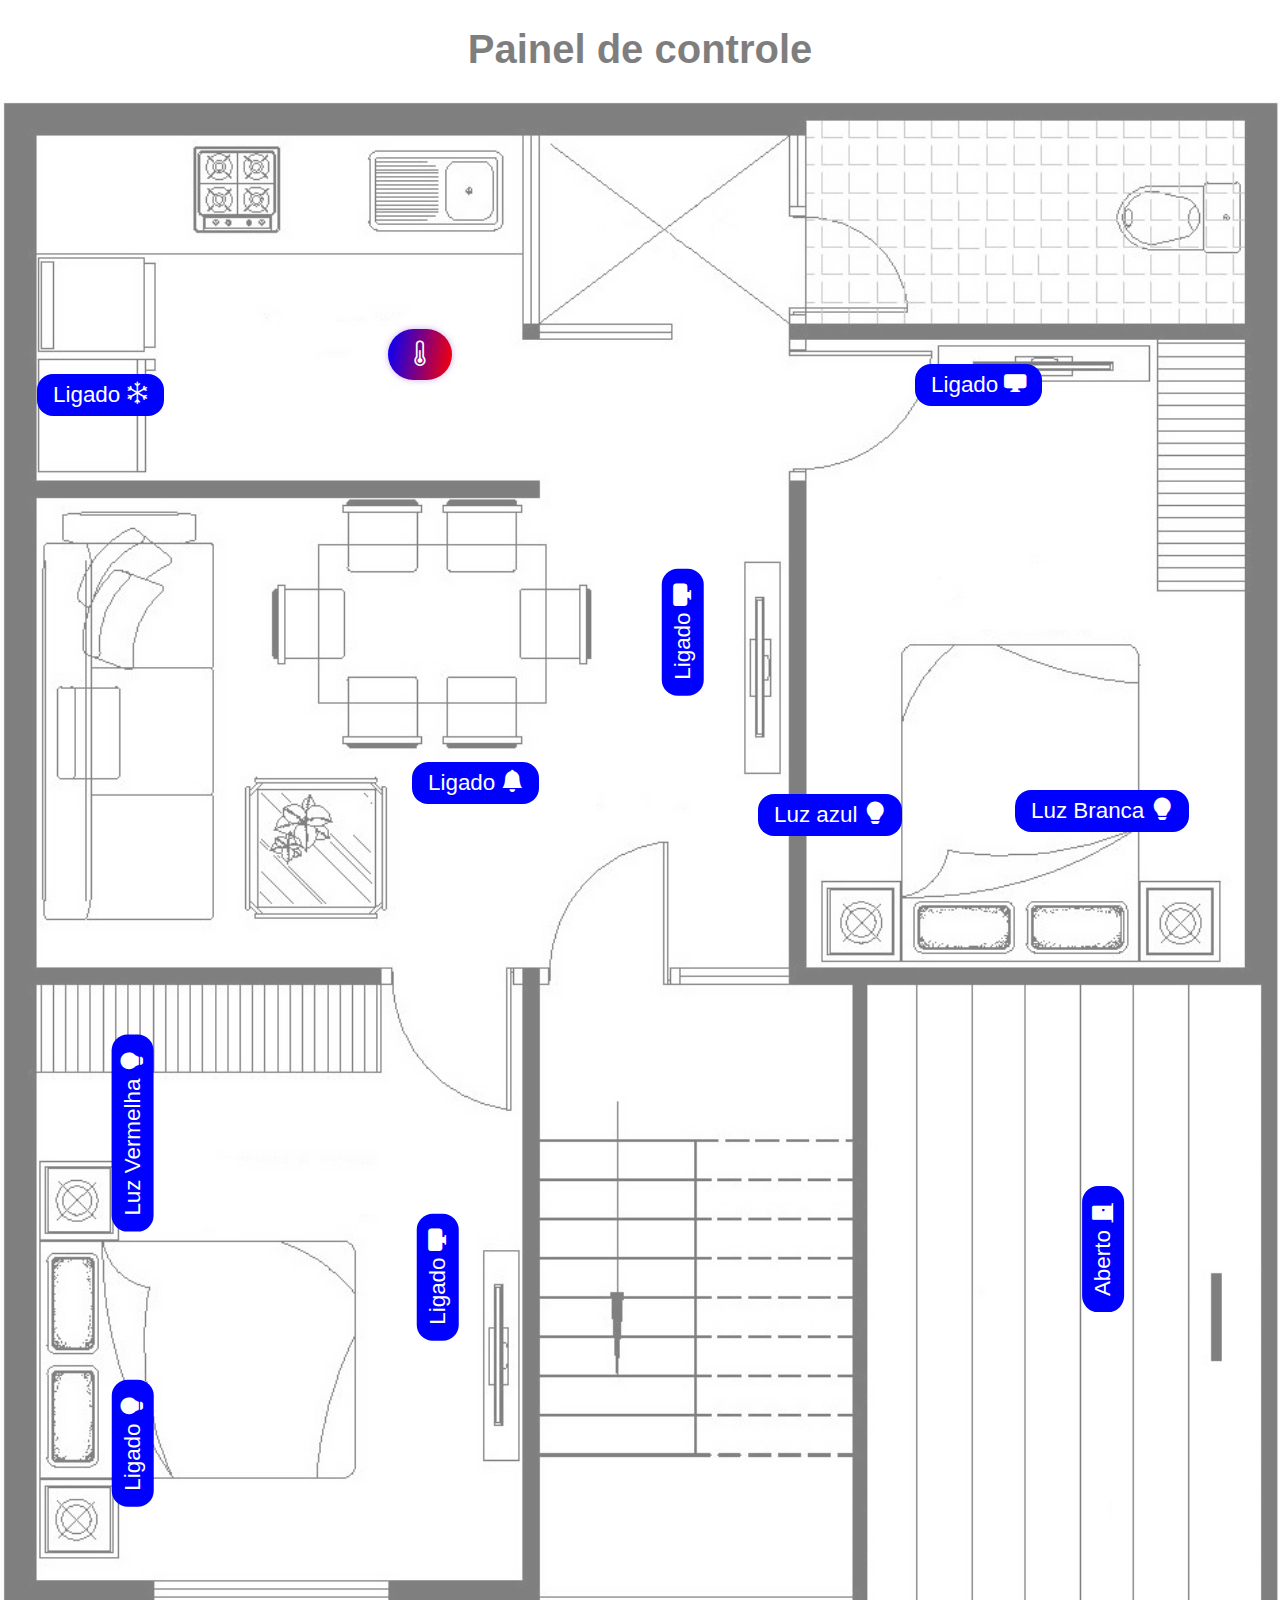
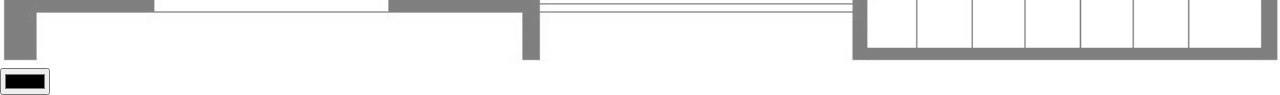
<file: home.html>
<!DOCTYPE html>
<html lang="pt-BR">
<head>
    <meta charset="UTF-8">
    <meta http-equiv="X-UA-Compatible" content="IE=edge">
    <meta name="viewport" content="width=device-width, initial-scale=1.0">
    
    <script src="https://ajax.googleapis.com/ajax/libs/jquery/3.6.0/jquery.min.js"></script>
    <script src="index.js"></script>

    <link rel="preconnect" href="https://fonts.googleapis.com">
    <link rel="preconnect" href="https://fonts.gstatic.com" crossorigin>
    <link href="https://fonts.googleapis.com/css2?family=Courier+Prime&display=swap" rel="stylesheet">

    <link rel="stylesheet" href="https://cdn.jsdelivr.net/npm/bootstrap-icons@1.8.2/font/bootstrap-icons.css">
    <link rel="stylesheet" href="style.css">

    <title>Painel de controle</title>

</head>
<body>
    <div class="container">
        <div class="painel">
        <h1>Painel de controle</h1>
        </div>

        <div class="wrapper">
            <img src="PLANTA_CASA.jpg" alt="">
            <div class="control fridge">
                <button id="fridge"><span>Ligado</span> <i class="bi bi-snow"></i></button>
            </div>
            <div class="control tv-quarto">
                <button id="tv-quarto"><span>Ligado</span> <i class="bi bi-display-fill"></i></button>
            </div>
            <div class="control tv-sala">
                <button id="tv-sala"><span>Ligado</span> <i class="bi bi-display-fill"></i></button>
            </div>
            <div class="control tv-quarto-visita">
                <button id="tv-quarto-visita"><span>Ligado</span> <i class="bi bi-display-fill"></i></button>
            </div>
            <div class="control porta-garagem">
                <button id="porta-garagem"><span>Aberto</span> <i class="bi bi-door-closed-fill"></i></button>
            </div>
            <div class="control luz_azul">
                <button id="luz_azul"><span>Luz azul</span> <i class="bi bi-lightbulb-fill"></i></button>
            </div>
            <div class="control luz_branca">
                <button id="luz_branca"><span>Luz Branca</span> <i class="bi bi-lightbulb-fill"></i></button>
            </div>
            <div class="control luz_vermelha">
                <button id="luz_vermelha"><span>Luz Vermelha</span> <i class="bi bi-lightbulb-fill"></i></button>
            </div>
            <div class="control luz-quarto-visita-esquerda">
                <button id="luz-quarto-visita-esquerda"><span>Ligado</span> <i class="bi bi-lightbulb-fill"></i></button>
            </div>
            <div class="control sensor-temperatura">
                <button id="sensor-temperatura"><span id="temperatura"></span> <i class="bi bi-thermometer-half" style="font-size: 1.6rem;"></i></button>
            </div>
            <div class="control alarme">
                <button id="alarme"><span>Ligado</span> <i class="bi bi-bell-fill"></i></button>
            </div>
            <input type="color">
            
        </div>
    </div>
</body>
</html>
</file>
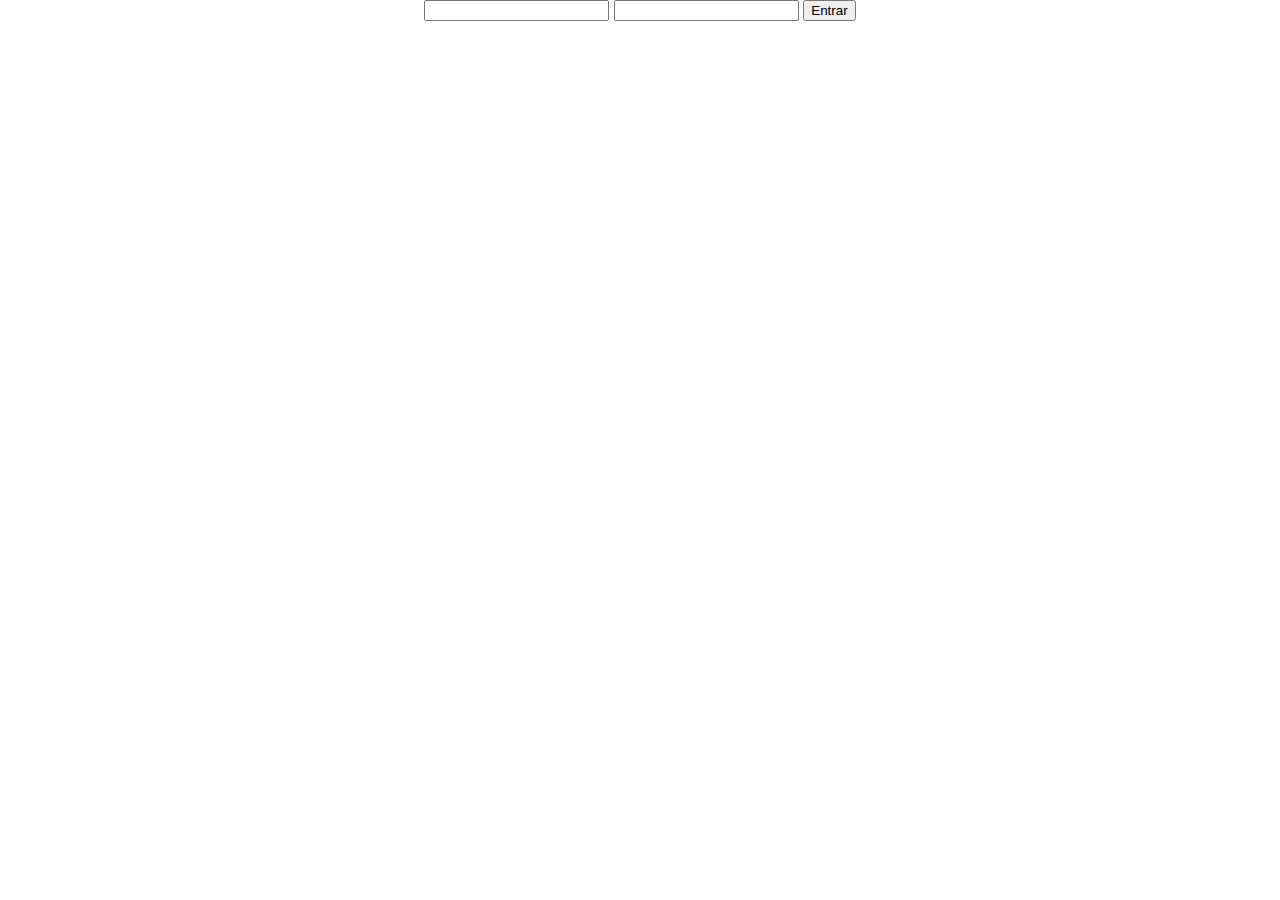
<file: login.html>
<!DOCTYPE html>
<html lang="pt-BR">
<head>
    <meta charset="UTF-8">
    <meta http-equiv="X-UA-Compatible" content="IE=edge">
    <meta name="viewport" content="width=device-width, initial-scale=1.0">
    
    
    
    

    <link rel="preconnect" href="https://fonts.googleapis.com">
    <link rel="preconnect" href="https://fonts.gstatic.com" crossorigin>
    <link href="https://fonts.googleapis.com/css2?family=Courier+Prime&display=swap" rel="stylesheet">
    <link href="https://cdn.jsdelivr.net/npm/bootstrap@5.2.0-beta1/dist/css/bootstrap.min.css" rel="stylesheet" integrity="sha384-0evHe/X+R7YkIZDRvuzKMRqM+OrBnVFBL6DOitfPri4tjfHxaWutUpFmBp4vmVor" crossorigin="anonymous">
    <link rel="stylesheet" href="https://cdn.jsdelivr.net/npm/bootstrap-icons@1.8.2/font/bootstrap-icons.css">
    <link rel="stylesheet" href="sem_imagem.css">

    <script src="https://ajax.googleapis.com/ajax/libs/jquery/3.6.0/jquery.min.js"></script>
    <script src="https://cdn.jsdelivr.net/npm/bootstrap@5.2.0-beta1/dist/js/bootstrap.bundle.min.js" integrity="sha384-pprn3073KE6tl6bjs2QrFaJGz5/SUsLqktiwsUTF55Jfv3qYSDhgCecCxMW52nD2" crossorigin="anonymous"></script>
    <script src="login.js"></script>
    <title>Painel de controle</title>

</head>
<body class="justify-content-center">

    <div class="container-fluid" >
        <div class="campos">
            <input type="text" name="usuario" id="usuario">
            <input type="password" name="senha" id="senha">
            <button onclick="Login()">Entrar</button>
        </div>
    </div>

</body>
</html>
</file>
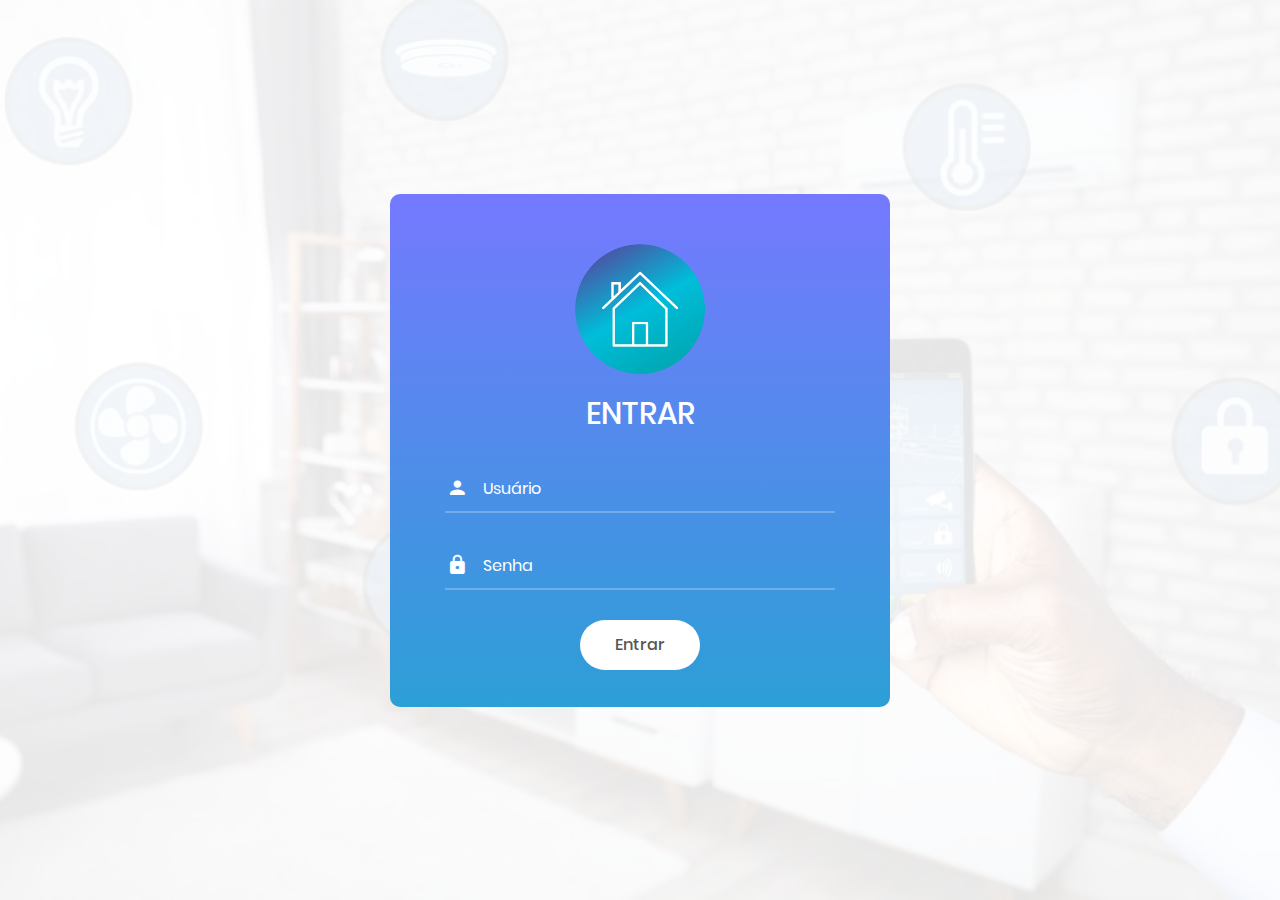
<file: loginPronto.html>
<!DOCTYPE html>
<html lang="pt-BR">
<head>
	<title>Tela de login</title>
	<meta charset="UTF-8">
	<meta name="viewport" content="width=device-width, initial-scale=1">
<!--===============================================================================================-->	
	<link rel="icon" type="image/png" href="request.png"/>
<!--===============================================================================================-->
	<link rel="stylesheet" type="text/css" href="Login_v3/vendor/bootstrap/css/bootstrap.min.css">
<!--===============================================================================================-->
	<link rel="stylesheet" type="text/css" href="Login_v3/fonts/font-awesome-4.7.0/css/font-awesome.min.css">
<!--===============================================================================================-->
	<link rel="stylesheet" type="text/css" href="Login_v3/fonts/iconic/css/material-design-iconic-font.min.css">
<!--===============================================================================================-->
	<link rel="stylesheet" type="text/css" href="Login_v3/vendor/animate/animate.css">
<!--===============================================================================================-->	
	<link rel="stylesheet" type="text/css" href="Login_v3/vendor/css-hamburgers/hamburgers.min.css">
<!--===============================================================================================-->
	<link rel="stylesheet" type="text/css" href="Login_v3/vendor/animsition/css/animsition.min.css">
<!--===============================================================================================-->
	<link rel="stylesheet" type="text/css" href="Login_v3/vendor/select2/select2.min.css">
<!--===============================================================================================-->	
	<link rel="stylesheet" type="text/css" href="Login_v3/vendor/daterangepicker/daterangepicker.css">
<!--===============================================================================================-->
	<link rel="stylesheet" type="text/css" href="Login_v3/css/util.css">
	<link rel="stylesheet" type="text/css" href="Login_v3/css/main.css">
<!--===============================================================================================-->
</head>
<body>
	
	<div class="limiter">
		<div class="container-login100" style="background-image: url('controlando_telefone.jpeg');">
			<div class="wrap-login100">
				<form class="login100-form validate-form" id="loginFor">
					<span class="login100-form-logo">
						<img src="casa.png" style="height: 130px; width:130px; border-radius: 100%;"/>
					</span>

					<span class="login100-form-title p-b-34 p-t-27">
						Entrar
					</span>

					<div class="wrap-input100 validate-input" data-validate = "Enter username">
						<input class="input100" type="text" name="usuario" placeholder="Usuário" id="usuario">
						<span class="focus-input100" data-placeholder="&#xf207;"></span>
					</div>

					<div class="wrap-input100 validate-input" data-validate="Enter password">
						<input class="input100" type="password" name="senha" placeholder="Senha" id="senha">
						<span class="focus-input100" data-placeholder="&#xf191;"></span>
					</div>

					<div class="container-login100-form-btn">
						<button class="login100-form-btn">
							Entrar
						</button>
					</div>
				</form>
			</div>
		</div>
	</div>
	

	
<!--===============================================================================================-->
	<script src="Login_v3/vendor/jquery/jquery-3.2.1.min.js"></script>
<!--===============================================================================================-->
	<script src="Login_v3/vendor/animsition/js/animsition.min.js"></script>
<!--===============================================================================================-->
	<script src="Login_v3/vendor/bootstrap/js/popper.js"></script>
	<script src="Login_v3/vendor/bootstrap/js/bootstrap.min.js"></script>
<!--===============================================================================================-->
	<script src="Login_v3/vendor/select2/select2.min.js"></script>
<!--===============================================================================================-->
	<script src="Login_v3/vendor/daterangepicker/moment.min.js"></script>
	<script src="Login_v3/vendor/daterangepicker/daterangepicker.js"></script>
<!--===============================================================================================-->
	<script src="Login_v3/vendor/countdowntime/countdowntime.js"></script>
<!--===============================================================================================-->
	<script src="Login_v3/js/main.js"></script>

	<script src="login.js"></script>

</body>
</html>
</file>
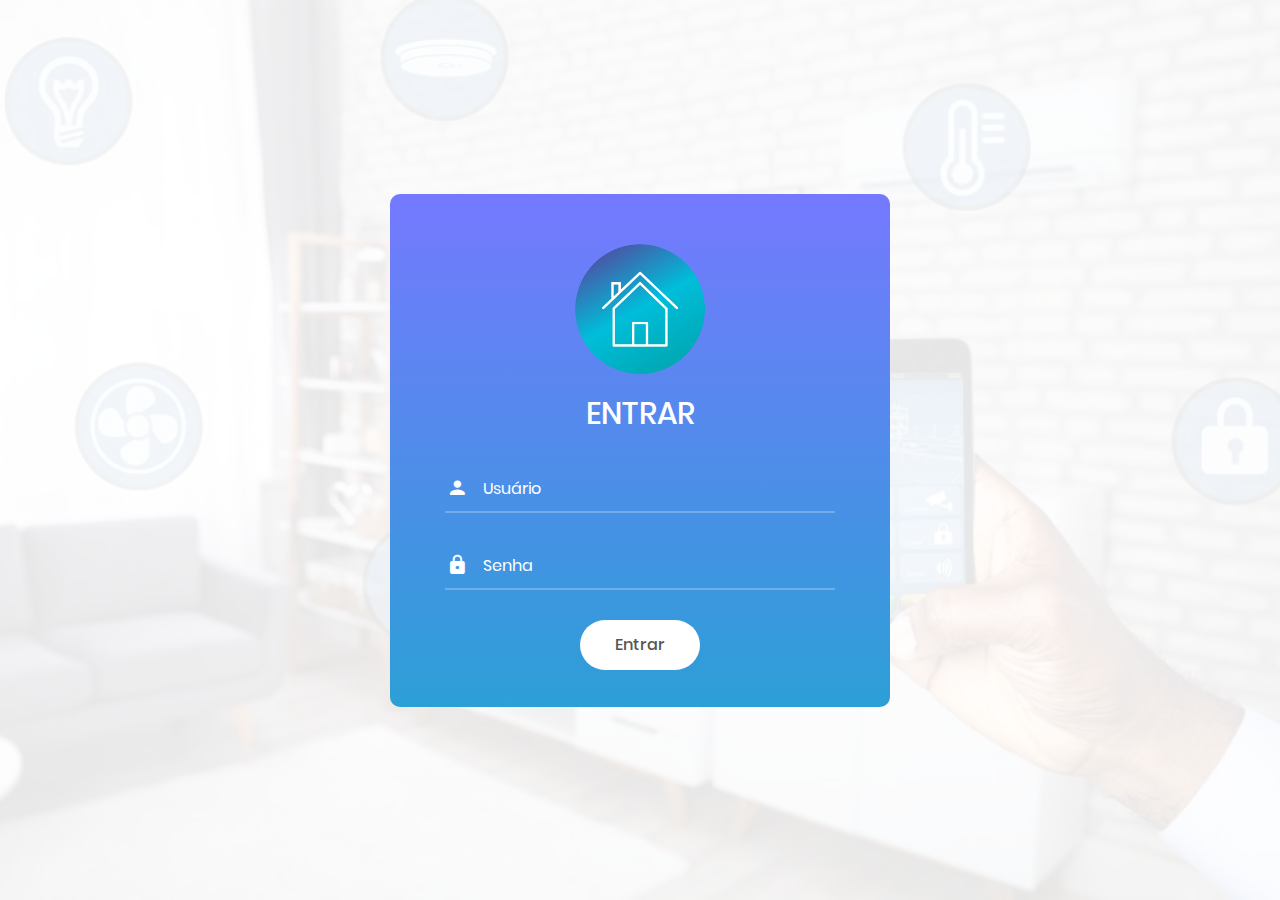
<file: sem_imagem.html>
<!DOCTYPE html>
<html lang="pt-BR">
<head>
    <meta charset="UTF-8">
    <meta http-equiv="X-UA-Compatible" content="IE=edge">
    <meta name="viewport" content="width=device-width, initial-scale=1.0">
    
    
    
    
    <link rel="shortcut icon" href="request.png">
    <link rel="preconnect" href="https://fonts.googleapis.com">
    <link rel="preconnect" href="https://fonts.gstatic.com" crossorigin>
    <link href="https://fonts.googleapis.com/css2?family=Courier+Prime&display=swap" rel="stylesheet">
    <link href="https://cdn.jsdelivr.net/npm/bootstrap@5.2.0-beta1/dist/css/bootstrap.min.css" rel="stylesheet" integrity="sha384-0evHe/X+R7YkIZDRvuzKMRqM+OrBnVFBL6DOitfPri4tjfHxaWutUpFmBp4vmVor" crossorigin="anonymous">
    <link rel="stylesheet" href="https://cdn.jsdelivr.net/npm/bootstrap-icons@1.8.2/font/bootstrap-icons.css">
    <link rel="stylesheet" href="sem_imagem.css">

    <script src="https://ajax.googleapis.com/ajax/libs/jquery/3.6.0/jquery.min.js"></script>
    <script src="https://cdn.jsdelivr.net/npm/bootstrap@5.2.0-beta1/dist/js/bootstrap.bundle.min.js" integrity="sha384-pprn3073KE6tl6bjs2QrFaJGz5/SUsLqktiwsUTF55Jfv3qYSDhgCecCxMW52nD2" crossorigin="anonymous"></script>
    <script src="index.js"></script>
    <title>Painel de controle</title>

</head>
<body onload="usuarioLogado()" style="background-color: #2ca0d627;">    
    <div class="container-fluid" >
        <div class="meu_container">
            <br/>
            <div class="painel">
                <h1><b>PAINEL DE CONTROLE</b></h1>
            </div>
            <br/>   

            <table class="table">
                <!-- <tr>
                    <th>Clicou no:</th>
                    <td>
                        <div class="control fridge">
                            <button id="fridge">
                                <span>Desligado</span>
                                <i class="bi bi-snow"></i>
                            </button>
                        </div>
                    </td>
                </tr> -->
                <tr>
                    <th>Luz azul:</th>
                    <td>
                        <div class="control luz_azul">
                            <button id="luz_azul" name="1">
                                <span>Desligado</span>
                                <i class="bi bi-lightbulb-fill"></i>
                            </button>
                        </div>
                    </td>
                </tr>
                <tr>
                    <th>Luz branca:</th>
                    <td>
                        <div class="control luz_branca">
                            <button id="luz_branca" name="2">
                                <span>Desligado</span>
                                <i class="bi bi-lightbulb-fill"></i>
                            </button>
                        </div>
                    </td>
                </tr>
                <tr>
                    <th>Luz vermelha:</th>
                    <td>
                        <div class="control luz_vermelha">
                            <button id="luz_vermelha" name="3">
                                <span>Desligado</span>
                                <i class="bi bi-lightbulb-fill"></i>
                            </button>
                        </div>
                    </td>
                </tr>
                <tr>
                    <th>Temperatura:</th>
                    <td>
                        <div class="control sensor-temperatura">
                            <button id="sensor-temperatura">
                                <span id="temperatura"></span>
                                <i class="bi bi-thermometer-half" style="font-size: 2.1.8rem;"></i>
                            </button>
                        </div>
                    </td>
                </tr>
                <tr>
                    <th>Umidade:</th>
                    <td>
                        <div class="control sensor-umidade">
                            <button id="sensor-temperatura">
                                <span id="umidade"></span>
                                <i class="bi bi-moisture" style="font-size: 2.1.8rem;"></i>
                            </button>
                        </div>
                    </td>
                </tr>
                <tr>
                    <th>
                        <div id="divRgb">
                            <span id="rgb">Led RGB: </span>
                        </div>
                    </th>
                    <td>
                        <div class="control rgb">
                            <input type="color" id="color" onchange="pegarCor()">
                        </div>
                    </td>
                </tr>
            </table>
        </div>
        <div id="logs">
            <h1>Relatórios</h1>
            <div id="filtros-div">
                <div>
                    <h3 id="filtros-text"><b>Filtros:</b></h3>

                    <span>Tipo:</span>
                    <select name="filtros" id="filtros" onchange="tipoFiltro(true)">
                        <option value="id">ID</option>
                        <option value="usuario">Usuário</option>
                        <option value="componente">Componente</option>
                        <option value="acao">Ação</option>
                        <option value="horario">Horário</option>
                    </select>

                    <span>Valor:</span>
                    <input type="number" id="input-filtro">
                    <select name="" id="select-filtro" hidden></select>

                    <span id="imprimir">
                        <button id="button-imprimir" onclick="tipoFiltro(false)">Gerar Relatório</button>
                    </span>
                </div>
                
                
            </div>
            <div id="tabela">
                <table id="relatorios" class="logs">
                </table>
            </div>
        </div>
    </div>

</body>
</html>
</file>
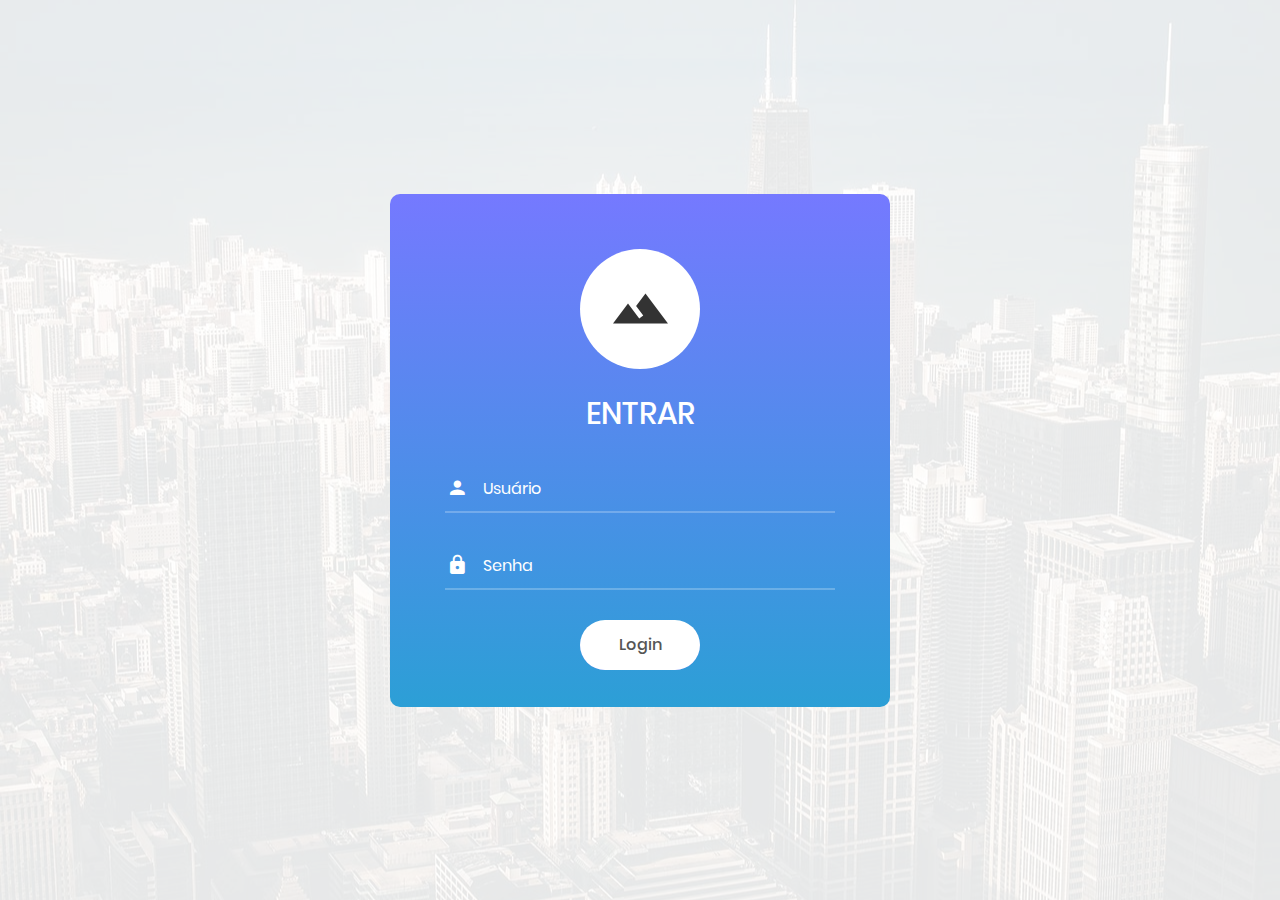
<file: Login_v3/loginPronto.html>
<!DOCTYPE html>
<html lang="en">
<head>
	<title>Login V3</title>
	<meta charset="UTF-8">
	<meta name="viewport" content="width=device-width, initial-scale=1">
<!--===============================================================================================-->	
	<link rel="icon" type="image/png" href="images/icons/favicon.ico"/>
<!--===============================================================================================-->
	<link rel="stylesheet" type="text/css" href="vendor/bootstrap/css/bootstrap.min.css">
<!--===============================================================================================-->
	<link rel="stylesheet" type="text/css" href="fonts/font-awesome-4.7.0/css/font-awesome.min.css">
<!--===============================================================================================-->
	<link rel="stylesheet" type="text/css" href="fonts/iconic/css/material-design-iconic-font.min.css">
<!--===============================================================================================-->
	<link rel="stylesheet" type="text/css" href="vendor/animate/animate.css">
<!--===============================================================================================-->	
	<link rel="stylesheet" type="text/css" href="vendor/css-hamburgers/hamburgers.min.css">
<!--===============================================================================================-->
	<link rel="stylesheet" type="text/css" href="vendor/animsition/css/animsition.min.css">
<!--===============================================================================================-->
	<link rel="stylesheet" type="text/css" href="vendor/select2/select2.min.css">
<!--===============================================================================================-->	
	<link rel="stylesheet" type="text/css" href="vendor/daterangepicker/daterangepicker.css">
<!--===============================================================================================-->
	<link rel="stylesheet" type="text/css" href="css/util.css">
	<link rel="stylesheet" type="text/css" href="css/main.css">
<!--===============================================================================================-->
</head>
<body>
	
	<div class="limiter">
		<div class="container-login100" style="background-image: url('images/bg-01.jpg');">
			<div class="wrap-login100">
				<form class="login100-form validate-form" id="loginFor">
					<span class="login100-form-logo">
						<i class="zmdi zmdi-landscape"></i>
					</span>

					<span class="login100-form-title p-b-34 p-t-27">
						Entrar
					</span>

					<div class="wrap-input100 validate-input" data-validate = "Enter username">
						<input class="input100" type="text" name="usuario" placeholder="Usuário" id="usuario">
						<span class="focus-input100" data-placeholder="&#xf207;"></span>
					</div>

					<div class="wrap-input100 validate-input" data-validate="Enter password">
						<input class="input100" type="password" name="senha" placeholder="Senha" id="senha">
						<span class="focus-input100" data-placeholder="&#xf191;"></span>
					</div>

					<div class="container-login100-form-btn">
						<button class="login100-form-btn">
							Login
						</button>
					</div>
				</form>
			</div>
		</div>
	</div>
	

	
<!--===============================================================================================-->
	<script src="vendor/jquery/jquery-3.2.1.min.js"></script>
<!--===============================================================================================-->
	<script src="vendor/animsition/js/animsition.min.js"></script>
<!--===============================================================================================-->
	<script src="vendor/bootstrap/js/popper.js"></script>
	<script src="vendor/bootstrap/js/bootstrap.min.js"></script>
<!--===============================================================================================-->
	<script src="vendor/select2/select2.min.js"></script>
<!--===============================================================================================-->
	<script src="vendor/daterangepicker/moment.min.js"></script>
	<script src="vendor/daterangepicker/daterangepicker.js"></script>
<!--===============================================================================================-->
	<script src="vendor/countdowntime/countdowntime.js"></script>
<!--===============================================================================================-->
	<script src="js/main.js"></script>

	<script src="../login.js"></script>

</body>
</html>
</file>
<file: style.css>
html,
body {
  margin: 0;
  padding: 0;
  font-family: "Inter", sans-serif;
}
.painel{
    text-align: center;
    font-size: 20px;
    opacity: 0.5;    
}
.meu_container{
    max-width: 1200px;
    margin: 0 auto;
}
.wrapper{
    position: relative;
}

.wrapper>img:nth-child(1){
    width: 100%;
    opacity: 0.5;            
}

.wrapper .control{
    position: absolute;
}

.control.fridge{
    top: 275px;
    left: 37px;
}

.control.fridge.desligado{
    background-color: red;
}

.control.tv-quarto{
    top: 265px;
    left: 915px;
}

.control.tv-sala{
    top: 512px;
    left: 619px;
    transform: rotate(-90deg);
}

.control.tv-quarto-visita{  
    top: 1157px;
    left: 374px;
    transform: rotate(-90deg);
}

.control.porta-garagem{
    top: 1129px;
    left: 1040px;
    transform: rotate(-90deg);
    
}

.control.luz_azul{
    top: 695px;
    left: 758px;
}

.control.luz_branca{
    top: 691px;
    left: 1015px;
}

.control.luz_vermelha{
    top: 1013px;
    left: 34px;
    transform: rotate(-90deg);
}

.control.luz-quarto-visita-esquerda{
    top: 1323px;
    left: 69px;
    transform: rotate(-90deg);
}

.control.sensor-temperatura {
    top: 230px;
    left: 388px;
}

.control.alarme {
    top: 663px;
    left: 412px;
}

.control.sensor-temperatura button{
    font-size: 1rem;
    border-radius: 100rem;
    padding:0em;
    padding:.5rem 1rem;
    color:white;
    text-decoration:none;
    box-shadow: 0 0 6px 0 rgba(157, 96, 212, 0.5);
    border: solid 3px transparent;
    background-image: linear-gradient(rgba(255, 255, 255, 0), rgba(255, 255, 255, 0)), linear-gradient(101deg, blue, red);
    background-origin: border-box;
    background-clip: content-box, border-box;
}

.control button{
    background-color: blue;
    border-radius: 1rem;
    border: none;
    font-size: 1.4rem;
    padding: 0.5rem 1rem;
    color: #fff;
    cursor: pointer;
    transition: font-size 0.5s;
}

.control button:hover{
    font-size: 1.5rem;
}
</file>
<file: sem_imagem.css>
html,
body {
  margin: 0;
  padding: 0;
  font-family: "Inter", sans-serif;
  text-align: center;
}
.painel{
    font-size: 200px;
}

/* .meu_container div{
    height: 60px;
} */

.control.sensor-temperatura button{
    font-size: 1.8rem;
    border-radius: 100rem;
    padding:0em;
    padding:.5rem 1rem;
    color:white;
    text-decoration:none;
    box-shadow: 0 0 6px 0 rgba(157, 96, 212, 0.5);
    border: solid 3px transparent;
    background-image: linear-gradient(rgba(255, 255, 255, 0), rgba(255, 255, 255, 0)), linear-gradient(101deg, blue, red);
    background-origin: border-box;
    background-clip: content-box, border-box;
}

.control button{
    background-color: red;
    border-radius: 1rem;
    border: none;
    font-size: 1.8rem;
    padding: 0.5rem 1rem;
    color: #fff;
    cursor: pointer;
    transition: font-size 0.5s;
}
.control > span{
    font-size: 2.5rem;
}

.control button:hover{
    font-size: 2rem;
}

.control.rgb input{
    width: 100px;
    height: 70px;
}

#rgb{
    text-align: right;
    width: auto;
}

#divRgb{
    width: auto;
    text-align: right;
}

.table{
    margin-left: auto;
    margin-right: auto;
}

/* .table th{
    font-size: 1.8rem;
    text-align: end;
}
.table td{
    width: 300px;
    text-align: start;
} */

.table th{
    width: 300px;
    text-align: end;
    font-size: 1.8rem;

}
.table td{
    width: 300px;
    text-align: start;
}

.logs th{
    border: 1px solid;
}

.logs td{
    border: 1px solid;
}

.logs{
    border: 1px solid;
    width: 100%;
}

#logs{
    margin-top: 50px;
}

#filtros-div{
    text-align: start;
}

#tabela{
    margin-top: 20px;
}

#imprimir{
    text-align: center;
}

.titulo-tabela{
    font-size: 30px;
}

#button-imprimir{
    margin-left: 50px;
    border-radius: 100rem;
    padding:0em;
    padding:.5rem 1rem;
    color:white;
    text-decoration:none;
    box-shadow: 0 0 6px 0 rgba(157, 96, 212, 0.5);
    border: solid 3px transparent;
    background-image: linear-gradient(rgba(255, 255, 255, 0), rgba(255, 255, 255, 0)), linear-gradient(101deg, blue, #2c9fd6);
    background-origin: border-box;
    background-clip: content-box, border-box;
}

.control.sensor-umidade button{
    font-size: 1.8rem;
    border-radius: 100rem;
    padding:0em;
    padding:.5rem 1rem;
    color:white;
    text-decoration:none;
    box-shadow: 0 0 6px 0 rgba(157, 96, 212, 0.5);
    border: solid 3px transparent;
    background-image: linear-gradient(rgba(255, 255, 255, 0), rgba(255, 255, 255, 0)), linear-gradient(101deg, blue, green);
    background-origin: border-box;
    background-clip: content-box, border-box;
}
</file>
<file: Login_v3/vendor/daterangepicker/daterangepicker.css>
.daterangepicker {
  position: absolute;
  color: inherit;
  background-color: #fff;
  border-radius: 4px;
  width: 278px;
  padding: 4px;
  margin-top: 1px;
  top: 100px;
  left: 20px;
  /* Calendars */ }
  .daterangepicker:before, .daterangepicker:after {
    position: absolute;
    display: inline-block;
    border-bottom-color: rgba(0, 0, 0, 0.2);
    content: ''; }
  .daterangepicker:before {
    top: -7px;
    border-right: 7px solid transparent;
    border-left: 7px solid transparent;
    border-bottom: 7px solid #ccc; }
  .daterangepicker:after {
    top: -6px;
    border-right: 6px solid transparent;
    border-bottom: 6px solid #fff;
    border-left: 6px solid transparent; }
  .daterangepicker.opensleft:before {
    right: 9px; }
  .daterangepicker.opensleft:after {
    right: 10px; }
  .daterangepicker.openscenter:before {
    left: 0;
    right: 0;
    width: 0;
    margin-left: auto;
    margin-right: auto; }
  .daterangepicker.openscenter:after {
    left: 0;
    right: 0;
    width: 0;
    margin-left: auto;
    margin-right: auto; }
  .daterangepicker.opensright:before {
    left: 9px; }
  .daterangepicker.opensright:after {
    left: 10px; }
  .daterangepicker.dropup {
    margin-top: -5px; }
    .daterangepicker.dropup:before {
      top: initial;
      bottom: -7px;
      border-bottom: initial;
      border-top: 7px solid #ccc; }
    .daterangepicker.dropup:after {
      top: initial;
      bottom: -6px;
      border-bottom: initial;
      border-top: 6px solid #fff; }
  .daterangepicker.dropdown-menu {
    max-width: none;
    z-index: 3001; }
  .daterangepicker.single .ranges, .daterangepicker.single .calendar {
    float: none; }
  .daterangepicker.show-calendar .calendar {
    display: block; }
  .daterangepicker .calendar {
    display: none;
    max-width: 270px;
    margin: 4px; }
    .daterangepicker .calendar.single .calendar-table {
      border: none; }
    .daterangepicker .calendar th, .daterangepicker .calendar td {
      white-space: nowrap;
      text-align: center;
      min-width: 32px; }
  .daterangepicker .calendar-table {
    border: 1px solid #fff;
    padding: 4px;
    border-radius: 4px;
    background-color: #fff; }
  .daterangepicker table {
    width: 100%;
    margin: 0; }
  .daterangepicker td, .daterangepicker th {
    text-align: center;
    width: 20px;
    height: 20px;
    border-radius: 4px;
    border: 1px solid transparent;
    white-space: nowrap;
    cursor: pointer; }
    .daterangepicker td.available:hover, .daterangepicker th.available:hover {
      background-color: #eee;
      border-color: transparent;
      color: inherit; }
    .daterangepicker td.week, .daterangepicker th.week {
      font-size: 80%;
      color: #ccc; }
  .daterangepicker td.off, .daterangepicker td.off.in-range, .daterangepicker td.off.start-date, .daterangepicker td.off.end-date {
    background-color: #fff;
    border-color: transparent;
    color: #999; }
  .daterangepicker td.in-range {
    background-color: #ebf4f8;
    border-color: transparent;
    color: #000;
    border-radius: 0; }
  .daterangepicker td.start-date {
    border-radius: 4px 0 0 4px; }
  .daterangepicker td.end-date {
    border-radius: 0 4px 4px 0; }
  .daterangepicker td.start-date.end-date {
    border-radius: 4px; }
  .daterangepicker td.active, .daterangepicker td.active:hover {
    background-color: #357ebd;
    border-color: transparent;
    color: #fff; }
  .daterangepicker th.month {
    width: auto; }
  .daterangepicker td.disabled, .daterangepicker option.disabled {
    color: #999;
    cursor: not-allowed;
    text-decoration: line-through; }
  .daterangepicker select.monthselect, .daterangepicker select.yearselect {
    font-size: 12px;
    padding: 1px;
    height: auto;
    margin: 0;
    cursor: default; }
  .daterangepicker select.monthselect {
    margin-right: 2%;
    width: 56%; }
  .daterangepicker select.yearselect {
    width: 40%; }
  .daterangepicker select.hourselect, .daterangepicker select.minuteselect, .daterangepicker select.secondselect, .daterangepicker select.ampmselect {
    width: 50px;
    margin-bottom: 0; }
  .daterangepicker .input-mini {
    border: 1px solid #ccc;
    border-radius: 4px;
    color: #555;
    height: 30px;
    line-height: 30px;
    display: block;
    vertical-align: middle;
    margin: 0 0 5px 0;
    padding: 0 6px 0 28px;
    width: 100%; }
    .daterangepicker .input-mini.active {
      border: 1px solid #08c;
      border-radius: 4px; }
  .daterangepicker .daterangepicker_input {
    position: relative; }
    .daterangepicker .daterangepicker_input i {
      position: absolute;
      left: 8px;
      top: 8px; }
  .daterangepicker.rtl .input-mini {
    padding-right: 28px;
    padding-left: 6px; }
  .daterangepicker.rtl .daterangepicker_input i {
    left: auto;
    right: 8px; }
  .daterangepicker .calendar-time {
    text-align: center;
    margin: 5px auto;
    line-height: 30px;
    position: relative;
    padding-left: 28px; }
    .daterangepicker .calendar-time select.disabled {
      color: #ccc;
      cursor: not-allowed; }

.ranges {
  font-size: 11px;
  float: none;
  margin: 4px;
  text-align: left; }
  .ranges ul {
    list-style: none;
    margin: 0 auto;
    padding: 0;
    width: 100%; }
  .ranges li {
    font-size: 13px;
    background-color: #f5f5f5;
    border: 1px solid #f5f5f5;
    border-radius: 4px;
    color: #08c;
    padding: 3px 12px;
    margin-bottom: 8px;
    cursor: pointer; }
    .ranges li:hover {
      background-color: #08c;
      border: 1px solid #08c;
      color: #fff; }
    .ranges li.active {
      background-color: #08c;
      border: 1px solid #08c;
      color: #fff; }

/*  Larger Screen Styling */
@media (min-width: 564px) {
  .daterangepicker {
    width: auto; }
    .daterangepicker .ranges ul {
      width: 160px; }
    .daterangepicker.single .ranges ul {
      width: 100%; }
    .daterangepicker.single .calendar.left {
      clear: none; }
    .daterangepicker.single.ltr .ranges, .daterangepicker.single.ltr .calendar {
      float: left; }
    .daterangepicker.single.rtl .ranges, .daterangepicker.single.rtl .calendar {
      float: right; }
    .daterangepicker.ltr {
      direction: ltr;
      text-align: left; }
      .daterangepicker.ltr .calendar.left {
        clear: left;
        margin-right: 0; }
        .daterangepicker.ltr .calendar.left .calendar-table {
          border-right: none;
          border-top-right-radius: 0;
          border-bottom-right-radius: 0; }
      .daterangepicker.ltr .calendar.right {
        margin-left: 0; }
        .daterangepicker.ltr .calendar.right .calendar-table {
          border-left: none;
          border-top-left-radius: 0;
          border-bottom-left-radius: 0; }
      .daterangepicker.ltr .left .daterangepicker_input {
        padding-right: 12px; }
      .daterangepicker.ltr .calendar.left .calendar-table {
        padding-right: 12px; }
      .daterangepicker.ltr .ranges, .daterangepicker.ltr .calendar {
        float: left; }
    .daterangepicker.rtl {
      direction: rtl;
      text-align: right; }
      .daterangepicker.rtl .calendar.left {
        clear: right;
        margin-left: 0; }
        .daterangepicker.rtl .calendar.left .calendar-table {
          border-left: none;
          border-top-left-radius: 0;
          border-bottom-left-radius: 0; }
      .daterangepicker.rtl .calendar.right {
        margin-right: 0; }
        .daterangepicker.rtl .calendar.right .calendar-table {
          border-right: none;
          border-top-right-radius: 0;
          border-bottom-right-radius: 0; }
      .daterangepicker.rtl .left .daterangepicker_input {
        padding-left: 12px; }
      .daterangepicker.rtl .calendar.left .calendar-table {
        padding-left: 12px; }
      .daterangepicker.rtl .ranges, .daterangepicker.rtl .calendar {
        text-align: right;
        float: right; } }
@media (min-width: 730px) {
  .daterangepicker .ranges {
    width: auto; }
  .daterangepicker.ltr .ranges {
    float: left; }
  .daterangepicker.rtl .ranges {
    float: right; }
  .daterangepicker .calendar.left {
    clear: none !important; } }
</file>
<file: Login_v3/css/util.css>
/*[ FONT SIZE ]
///////////////////////////////////////////////////////////
*/
.fs-1 {font-size: 1px;}
.fs-2 {font-size: 2px;}
.fs-3 {font-size: 3px;}
.fs-4 {font-size: 4px;}
.fs-5 {font-size: 5px;}
.fs-6 {font-size: 6px;}
.fs-7 {font-size: 7px;}
.fs-8 {font-size: 8px;}
.fs-9 {font-size: 9px;}
.fs-10 {font-size: 10px;}
.fs-11 {font-size: 11px;}
.fs-12 {font-size: 12px;}
.fs-13 {font-size: 13px;}
.fs-14 {font-size: 14px;}
.fs-15 {font-size: 15px;}
.fs-16 {font-size: 16px;}
.fs-17 {font-size: 17px;}
.fs-18 {font-size: 18px;}
.fs-19 {font-size: 19px;}
.fs-20 {font-size: 20px;}
.fs-21 {font-size: 21px;}
.fs-22 {font-size: 22px;}
.fs-23 {font-size: 23px;}
.fs-24 {font-size: 24px;}
.fs-25 {font-size: 25px;}
.fs-26 {font-size: 26px;}
.fs-27 {font-size: 27px;}
.fs-28 {font-size: 28px;}
.fs-29 {font-size: 29px;}
.fs-30 {font-size: 30px;}
.fs-31 {font-size: 31px;}
.fs-32 {font-size: 32px;}
.fs-33 {font-size: 33px;}
.fs-34 {font-size: 34px;}
.fs-35 {font-size: 35px;}
.fs-36 {font-size: 36px;}
.fs-37 {font-size: 37px;}
.fs-38 {font-size: 38px;}
.fs-39 {font-size: 39px;}
.fs-40 {font-size: 40px;}
.fs-41 {font-size: 41px;}
.fs-42 {font-size: 42px;}
.fs-43 {font-size: 43px;}
.fs-44 {font-size: 44px;}
.fs-45 {font-size: 45px;}
.fs-46 {font-size: 46px;}
.fs-47 {font-size: 47px;}
.fs-48 {font-size: 48px;}
.fs-49 {font-size: 49px;}
.fs-50 {font-size: 50px;}
.fs-51 {font-size: 51px;}
.fs-52 {font-size: 52px;}
.fs-53 {font-size: 53px;}
.fs-54 {font-size: 54px;}
.fs-55 {font-size: 55px;}
.fs-56 {font-size: 56px;}
.fs-57 {font-size: 57px;}
.fs-58 {font-size: 58px;}
.fs-59 {font-size: 59px;}
.fs-60 {font-size: 60px;}
.fs-61 {font-size: 61px;}
.fs-62 {font-size: 62px;}
.fs-63 {font-size: 63px;}
.fs-64 {font-size: 64px;}
.fs-65 {font-size: 65px;}
.fs-66 {font-size: 66px;}
.fs-67 {font-size: 67px;}
.fs-68 {font-size: 68px;}
.fs-69 {font-size: 69px;}
.fs-70 {font-size: 70px;}
.fs-71 {font-size: 71px;}
.fs-72 {font-size: 72px;}
.fs-73 {font-size: 73px;}
.fs-74 {font-size: 74px;}
.fs-75 {font-size: 75px;}
.fs-76 {font-size: 76px;}
.fs-77 {font-size: 77px;}
.fs-78 {font-size: 78px;}
.fs-79 {font-size: 79px;}
.fs-80 {font-size: 80px;}
.fs-81 {font-size: 81px;}
.fs-82 {font-size: 82px;}
.fs-83 {font-size: 83px;}
.fs-84 {font-size: 84px;}
.fs-85 {font-size: 85px;}
.fs-86 {font-size: 86px;}
.fs-87 {font-size: 87px;}
.fs-88 {font-size: 88px;}
.fs-89 {font-size: 89px;}
.fs-90 {font-size: 90px;}
.fs-91 {font-size: 91px;}
.fs-92 {font-size: 92px;}
.fs-93 {font-size: 93px;}
.fs-94 {font-size: 94px;}
.fs-95 {font-size: 95px;}
.fs-96 {font-size: 96px;}
.fs-97 {font-size: 97px;}
.fs-98 {font-size: 98px;}
.fs-99 {font-size: 99px;}
.fs-100 {font-size: 100px;}
.fs-101 {font-size: 101px;}
.fs-102 {font-size: 102px;}
.fs-103 {font-size: 103px;}
.fs-104 {font-size: 104px;}
.fs-105 {font-size: 105px;}
.fs-106 {font-size: 106px;}
.fs-107 {font-size: 107px;}
.fs-108 {font-size: 108px;}
.fs-109 {font-size: 109px;}
.fs-110 {font-size: 110px;}
.fs-111 {font-size: 111px;}
.fs-112 {font-size: 112px;}
.fs-113 {font-size: 113px;}
.fs-114 {font-size: 114px;}
.fs-115 {font-size: 115px;}
.fs-116 {font-size: 116px;}
.fs-117 {font-size: 117px;}
.fs-118 {font-size: 118px;}
.fs-119 {font-size: 119px;}
.fs-120 {font-size: 120px;}
.fs-121 {font-size: 121px;}
.fs-122 {font-size: 122px;}
.fs-123 {font-size: 123px;}
.fs-124 {font-size: 124px;}
.fs-125 {font-size: 125px;}
.fs-126 {font-size: 126px;}
.fs-127 {font-size: 127px;}
.fs-128 {font-size: 128px;}
.fs-129 {font-size: 129px;}
.fs-130 {font-size: 130px;}
.fs-131 {font-size: 131px;}
.fs-132 {font-size: 132px;}
.fs-133 {font-size: 133px;}
.fs-134 {font-size: 134px;}
.fs-135 {font-size: 135px;}
.fs-136 {font-size: 136px;}
.fs-137 {font-size: 137px;}
.fs-138 {font-size: 138px;}
.fs-139 {font-size: 139px;}
.fs-140 {font-size: 140px;}
.fs-141 {font-size: 141px;}
.fs-142 {font-size: 142px;}
.fs-143 {font-size: 143px;}
.fs-144 {font-size: 144px;}
.fs-145 {font-size: 145px;}
.fs-146 {font-size: 146px;}
.fs-147 {font-size: 147px;}
.fs-148 {font-size: 148px;}
.fs-149 {font-size: 149px;}
.fs-150 {font-size: 150px;}
.fs-151 {font-size: 151px;}
.fs-152 {font-size: 152px;}
.fs-153 {font-size: 153px;}
.fs-154 {font-size: 154px;}
.fs-155 {font-size: 155px;}
.fs-156 {font-size: 156px;}
.fs-157 {font-size: 157px;}
.fs-158 {font-size: 158px;}
.fs-159 {font-size: 159px;}
.fs-160 {font-size: 160px;}
.fs-161 {font-size: 161px;}
.fs-162 {font-size: 162px;}
.fs-163 {font-size: 163px;}
.fs-164 {font-size: 164px;}
.fs-165 {font-size: 165px;}
.fs-166 {font-size: 166px;}
.fs-167 {font-size: 167px;}
.fs-168 {font-size: 168px;}
.fs-169 {font-size: 169px;}
.fs-170 {font-size: 170px;}
.fs-171 {font-size: 171px;}
.fs-172 {font-size: 172px;}
.fs-173 {font-size: 173px;}
.fs-174 {font-size: 174px;}
.fs-175 {font-size: 175px;}
.fs-176 {font-size: 176px;}
.fs-177 {font-size: 177px;}
.fs-178 {font-size: 178px;}
.fs-179 {font-size: 179px;}
.fs-180 {font-size: 180px;}
.fs-181 {font-size: 181px;}
.fs-182 {font-size: 182px;}
.fs-183 {font-size: 183px;}
.fs-184 {font-size: 184px;}
.fs-185 {font-size: 185px;}
.fs-186 {font-size: 186px;}
.fs-187 {font-size: 187px;}
.fs-188 {font-size: 188px;}
.fs-189 {font-size: 189px;}
.fs-190 {font-size: 190px;}
.fs-191 {font-size: 191px;}
.fs-192 {font-size: 192px;}
.fs-193 {font-size: 193px;}
.fs-194 {font-size: 194px;}
.fs-195 {font-size: 195px;}
.fs-196 {font-size: 196px;}
.fs-197 {font-size: 197px;}
.fs-198 {font-size: 198px;}
.fs-199 {font-size: 199px;}
.fs-200 {font-size: 200px;}

/*[ PADDING ]
///////////////////////////////////////////////////////////
*/
.p-t-0 {padding-top: 0px;}
.p-t-1 {padding-top: 1px;}
.p-t-2 {padding-top: 2px;}
.p-t-3 {padding-top: 3px;}
.p-t-4 {padding-top: 4px;}
.p-t-5 {padding-top: 5px;}
.p-t-6 {padding-top: 6px;}
.p-t-7 {padding-top: 7px;}
.p-t-8 {padding-top: 8px;}
.p-t-9 {padding-top: 9px;}
.p-t-10 {padding-top: 10px;}
.p-t-11 {padding-top: 11px;}
.p-t-12 {padding-top: 12px;}
.p-t-13 {padding-top: 13px;}
.p-t-14 {padding-top: 14px;}
.p-t-15 {padding-top: 15px;}
.p-t-16 {padding-top: 16px;}
.p-t-17 {padding-top: 17px;}
.p-t-18 {padding-top: 18px;}
.p-t-19 {padding-top: 19px;}
.p-t-20 {padding-top: 20px;}
.p-t-21 {padding-top: 21px;}
.p-t-22 {padding-top: 22px;}
.p-t-23 {padding-top: 23px;}
.p-t-24 {padding-top: 24px;}
.p-t-25 {padding-top: 25px;}
.p-t-26 {padding-top: 26px;}
.p-t-27 {padding-top: 27px;}
.p-t-28 {padding-top: 28px;}
.p-t-29 {padding-top: 29px;}
.p-t-30 {padding-top: 30px;}
.p-t-31 {padding-top: 31px;}
.p-t-32 {padding-top: 32px;}
.p-t-33 {padding-top: 33px;}
.p-t-34 {padding-top: 34px;}
.p-t-35 {padding-top: 35px;}
.p-t-36 {padding-top: 36px;}
.p-t-37 {padding-top: 37px;}
.p-t-38 {padding-top: 38px;}
.p-t-39 {padding-top: 39px;}
.p-t-40 {padding-top: 40px;}
.p-t-41 {padding-top: 41px;}
.p-t-42 {padding-top: 42px;}
.p-t-43 {padding-top: 43px;}
.p-t-44 {padding-top: 44px;}
.p-t-45 {padding-top: 45px;}
.p-t-46 {padding-top: 46px;}
.p-t-47 {padding-top: 47px;}
.p-t-48 {padding-top: 48px;}
.p-t-49 {padding-top: 49px;}
.p-t-50 {padding-top: 50px;}
.p-t-51 {padding-top: 51px;}
.p-t-52 {padding-top: 52px;}
.p-t-53 {padding-top: 53px;}
.p-t-54 {padding-top: 54px;}
.p-t-55 {padding-top: 55px;}
.p-t-56 {padding-top: 56px;}
.p-t-57 {padding-top: 57px;}
.p-t-58 {padding-top: 58px;}
.p-t-59 {padding-top: 59px;}
.p-t-60 {padding-top: 60px;}
.p-t-61 {padding-top: 61px;}
.p-t-62 {padding-top: 62px;}
.p-t-63 {padding-top: 63px;}
.p-t-64 {padding-top: 64px;}
.p-t-65 {padding-top: 65px;}
.p-t-66 {padding-top: 66px;}
.p-t-67 {padding-top: 67px;}
.p-t-68 {padding-top: 68px;}
.p-t-69 {padding-top: 69px;}
.p-t-70 {padding-top: 70px;}
.p-t-71 {padding-top: 71px;}
.p-t-72 {padding-top: 72px;}
.p-t-73 {padding-top: 73px;}
.p-t-74 {padding-top: 74px;}
.p-t-75 {padding-top: 75px;}
.p-t-76 {padding-top: 76px;}
.p-t-77 {padding-top: 77px;}
.p-t-78 {padding-top: 78px;}
.p-t-79 {padding-top: 79px;}
.p-t-80 {padding-top: 80px;}
.p-t-81 {padding-top: 81px;}
.p-t-82 {padding-top: 82px;}
.p-t-83 {padding-top: 83px;}
.p-t-84 {padding-top: 84px;}
.p-t-85 {padding-top: 85px;}
.p-t-86 {padding-top: 86px;}
.p-t-87 {padding-top: 87px;}
.p-t-88 {padding-top: 88px;}
.p-t-89 {padding-top: 89px;}
.p-t-90 {padding-top: 90px;}
.p-t-91 {padding-top: 91px;}
.p-t-92 {padding-top: 92px;}
.p-t-93 {padding-top: 93px;}
.p-t-94 {padding-top: 94px;}
.p-t-95 {padding-top: 95px;}
.p-t-96 {padding-top: 96px;}
.p-t-97 {padding-top: 97px;}
.p-t-98 {padding-top: 98px;}
.p-t-99 {padding-top: 99px;}
.p-t-100 {padding-top: 100px;}
.p-t-101 {padding-top: 101px;}
.p-t-102 {padding-top: 102px;}
.p-t-103 {padding-top: 103px;}
.p-t-104 {padding-top: 104px;}
.p-t-105 {padding-top: 105px;}
.p-t-106 {padding-top: 106px;}
.p-t-107 {padding-top: 107px;}
.p-t-108 {padding-top: 108px;}
.p-t-109 {padding-top: 109px;}
.p-t-110 {padding-top: 110px;}
.p-t-111 {padding-top: 111px;}
.p-t-112 {padding-top: 112px;}
.p-t-113 {padding-top: 113px;}
.p-t-114 {padding-top: 114px;}
.p-t-115 {padding-top: 115px;}
.p-t-116 {padding-top: 116px;}
.p-t-117 {padding-top: 117px;}
.p-t-118 {padding-top: 118px;}
.p-t-119 {padding-top: 119px;}
.p-t-120 {padding-top: 120px;}
.p-t-121 {padding-top: 121px;}
.p-t-122 {padding-top: 122px;}
.p-t-123 {padding-top: 123px;}
.p-t-124 {padding-top: 124px;}
.p-t-125 {padding-top: 125px;}
.p-t-126 {padding-top: 126px;}
.p-t-127 {padding-top: 127px;}
.p-t-128 {padding-top: 128px;}
.p-t-129 {padding-top: 129px;}
.p-t-130 {padding-top: 130px;}
.p-t-131 {padding-top: 131px;}
.p-t-132 {padding-top: 132px;}
.p-t-133 {padding-top: 133px;}
.p-t-134 {padding-top: 134px;}
.p-t-135 {padding-top: 135px;}
.p-t-136 {padding-top: 136px;}
.p-t-137 {padding-top: 137px;}
.p-t-138 {padding-top: 138px;}
.p-t-139 {padding-top: 139px;}
.p-t-140 {padding-top: 140px;}
.p-t-141 {padding-top: 141px;}
.p-t-142 {padding-top: 142px;}
.p-t-143 {padding-top: 143px;}
.p-t-144 {padding-top: 144px;}
.p-t-145 {padding-top: 145px;}
.p-t-146 {padding-top: 146px;}
.p-t-147 {padding-top: 147px;}
.p-t-148 {padding-top: 148px;}
.p-t-149 {padding-top: 149px;}
.p-t-150 {padding-top: 150px;}
.p-t-151 {padding-top: 151px;}
.p-t-152 {padding-top: 152px;}
.p-t-153 {padding-top: 153px;}
.p-t-154 {padding-top: 154px;}
.p-t-155 {padding-top: 155px;}
.p-t-156 {padding-top: 156px;}
.p-t-157 {padding-top: 157px;}
.p-t-158 {padding-top: 158px;}
.p-t-159 {padding-top: 159px;}
.p-t-160 {padding-top: 160px;}
.p-t-161 {padding-top: 161px;}
.p-t-162 {padding-top: 162px;}
.p-t-163 {padding-top: 163px;}
.p-t-164 {padding-top: 164px;}
.p-t-165 {padding-top: 165px;}
.p-t-166 {padding-top: 166px;}
.p-t-167 {padding-top: 167px;}
.p-t-168 {padding-top: 168px;}
.p-t-169 {padding-top: 169px;}
.p-t-170 {padding-top: 170px;}
.p-t-171 {padding-top: 171px;}
.p-t-172 {padding-top: 172px;}
.p-t-173 {padding-top: 173px;}
.p-t-174 {padding-top: 174px;}
.p-t-175 {padding-top: 175px;}
.p-t-176 {padding-top: 176px;}
.p-t-177 {padding-top: 177px;}
.p-t-178 {padding-top: 178px;}
.p-t-179 {padding-top: 179px;}
.p-t-180 {padding-top: 180px;}
.p-t-181 {padding-top: 181px;}
.p-t-182 {padding-top: 182px;}
.p-t-183 {padding-top: 183px;}
.p-t-184 {padding-top: 184px;}
.p-t-185 {padding-top: 185px;}
.p-t-186 {padding-top: 186px;}
.p-t-187 {padding-top: 187px;}
.p-t-188 {padding-top: 188px;}
.p-t-189 {padding-top: 189px;}
.p-t-190 {padding-top: 190px;}
.p-t-191 {padding-top: 191px;}
.p-t-192 {padding-top: 192px;}
.p-t-193 {padding-top: 193px;}
.p-t-194 {padding-top: 194px;}
.p-t-195 {padding-top: 195px;}
.p-t-196 {padding-top: 196px;}
.p-t-197 {padding-top: 197px;}
.p-t-198 {padding-top: 198px;}
.p-t-199 {padding-top: 199px;}
.p-t-200 {padding-top: 200px;}
.p-t-201 {padding-top: 201px;}
.p-t-202 {padding-top: 202px;}
.p-t-203 {padding-top: 203px;}
.p-t-204 {padding-top: 204px;}
.p-t-205 {padding-top: 205px;}
.p-t-206 {padding-top: 206px;}
.p-t-207 {padding-top: 207px;}
.p-t-208 {padding-top: 208px;}
.p-t-209 {padding-top: 209px;}
.p-t-210 {padding-top: 210px;}
.p-t-211 {padding-top: 211px;}
.p-t-212 {padding-top: 212px;}
.p-t-213 {padding-top: 213px;}
.p-t-214 {padding-top: 214px;}
.p-t-215 {padding-top: 215px;}
.p-t-216 {padding-top: 216px;}
.p-t-217 {padding-top: 217px;}
.p-t-218 {padding-top: 218px;}
.p-t-219 {padding-top: 219px;}
.p-t-220 {padding-top: 220px;}
.p-t-221 {padding-top: 221px;}
.p-t-222 {padding-top: 222px;}
.p-t-223 {padding-top: 223px;}
.p-t-224 {padding-top: 224px;}
.p-t-225 {padding-top: 225px;}
.p-t-226 {padding-top: 226px;}
.p-t-227 {padding-top: 227px;}
.p-t-228 {padding-top: 228px;}
.p-t-229 {padding-top: 229px;}
.p-t-230 {padding-top: 230px;}
.p-t-231 {padding-top: 231px;}
.p-t-232 {padding-top: 232px;}
.p-t-233 {padding-top: 233px;}
.p-t-234 {padding-top: 234px;}
.p-t-235 {padding-top: 235px;}
.p-t-236 {padding-top: 236px;}
.p-t-237 {padding-top: 237px;}
.p-t-238 {padding-top: 238px;}
.p-t-239 {padding-top: 239px;}
.p-t-240 {padding-top: 240px;}
.p-t-241 {padding-top: 241px;}
.p-t-242 {padding-top: 242px;}
.p-t-243 {padding-top: 243px;}
.p-t-244 {padding-top: 244px;}
.p-t-245 {padding-top: 245px;}
.p-t-246 {padding-top: 246px;}
.p-t-247 {padding-top: 247px;}
.p-t-248 {padding-top: 248px;}
.p-t-249 {padding-top: 249px;}
.p-t-250 {padding-top: 250px;}
.p-b-0 {padding-bottom: 0px;}
.p-b-1 {padding-bottom: 1px;}
.p-b-2 {padding-bottom: 2px;}
.p-b-3 {padding-bottom: 3px;}
.p-b-4 {padding-bottom: 4px;}
.p-b-5 {padding-bottom: 5px;}
.p-b-6 {padding-bottom: 6px;}
.p-b-7 {padding-bottom: 7px;}
.p-b-8 {padding-bottom: 8px;}
.p-b-9 {padding-bottom: 9px;}
.p-b-10 {padding-bottom: 10px;}
.p-b-11 {padding-bottom: 11px;}
.p-b-12 {padding-bottom: 12px;}
.p-b-13 {padding-bottom: 13px;}
.p-b-14 {padding-bottom: 14px;}
.p-b-15 {padding-bottom: 15px;}
.p-b-16 {padding-bottom: 16px;}
.p-b-17 {padding-bottom: 17px;}
.p-b-18 {padding-bottom: 18px;}
.p-b-19 {padding-bottom: 19px;}
.p-b-20 {padding-bottom: 20px;}
.p-b-21 {padding-bottom: 21px;}
.p-b-22 {padding-bottom: 22px;}
.p-b-23 {padding-bottom: 23px;}
.p-b-24 {padding-bottom: 24px;}
.p-b-25 {padding-bottom: 25px;}
.p-b-26 {padding-bottom: 26px;}
.p-b-27 {padding-bottom: 27px;}
.p-b-28 {padding-bottom: 28px;}
.p-b-29 {padding-bottom: 29px;}
.p-b-30 {padding-bottom: 30px;}
.p-b-31 {padding-bottom: 31px;}
.p-b-32 {padding-bottom: 32px;}
.p-b-33 {padding-bottom: 33px;}
.p-b-34 {padding-bottom: 34px;}
.p-b-35 {padding-bottom: 35px;}
.p-b-36 {padding-bottom: 36px;}
.p-b-37 {padding-bottom: 37px;}
.p-b-38 {padding-bottom: 38px;}
.p-b-39 {padding-bottom: 39px;}
.p-b-40 {padding-bottom: 40px;}
.p-b-41 {padding-bottom: 41px;}
.p-b-42 {padding-bottom: 42px;}
.p-b-43 {padding-bottom: 43px;}
.p-b-44 {padding-bottom: 44px;}
.p-b-45 {padding-bottom: 45px;}
.p-b-46 {padding-bottom: 46px;}
.p-b-47 {padding-bottom: 47px;}
.p-b-48 {padding-bottom: 48px;}
.p-b-49 {padding-bottom: 49px;}
.p-b-50 {padding-bottom: 50px;}
.p-b-51 {padding-bottom: 51px;}
.p-b-52 {padding-bottom: 52px;}
.p-b-53 {padding-bottom: 53px;}
.p-b-54 {padding-bottom: 54px;}
.p-b-55 {padding-bottom: 55px;}
.p-b-56 {padding-bottom: 56px;}
.p-b-57 {padding-bottom: 57px;}
.p-b-58 {padding-bottom: 58px;}
.p-b-59 {padding-bottom: 59px;}
.p-b-60 {padding-bottom: 60px;}
.p-b-61 {padding-bottom: 61px;}
.p-b-62 {padding-bottom: 62px;}
.p-b-63 {padding-bottom: 63px;}
.p-b-64 {padding-bottom: 64px;}
.p-b-65 {padding-bottom: 65px;}
.p-b-66 {padding-bottom: 66px;}
.p-b-67 {padding-bottom: 67px;}
.p-b-68 {padding-bottom: 68px;}
.p-b-69 {padding-bottom: 69px;}
.p-b-70 {padding-bottom: 70px;}
.p-b-71 {padding-bottom: 71px;}
.p-b-72 {padding-bottom: 72px;}
.p-b-73 {padding-bottom: 73px;}
.p-b-74 {padding-bottom: 74px;}
.p-b-75 {padding-bottom: 75px;}
.p-b-76 {padding-bottom: 76px;}
.p-b-77 {padding-bottom: 77px;}
.p-b-78 {padding-bottom: 78px;}
.p-b-79 {padding-bottom: 79px;}
.p-b-80 {padding-bottom: 80px;}
.p-b-81 {padding-bottom: 81px;}
.p-b-82 {padding-bottom: 82px;}
.p-b-83 {padding-bottom: 83px;}
.p-b-84 {padding-bottom: 84px;}
.p-b-85 {padding-bottom: 85px;}
.p-b-86 {padding-bottom: 86px;}
.p-b-87 {padding-bottom: 87px;}
.p-b-88 {padding-bottom: 88px;}
.p-b-89 {padding-bottom: 89px;}
.p-b-90 {padding-bottom: 90px;}
.p-b-91 {padding-bottom: 91px;}
.p-b-92 {padding-bottom: 92px;}
.p-b-93 {padding-bottom: 93px;}
.p-b-94 {padding-bottom: 94px;}
.p-b-95 {padding-bottom: 95px;}
.p-b-96 {padding-bottom: 96px;}
.p-b-97 {padding-bottom: 97px;}
.p-b-98 {padding-bottom: 98px;}
.p-b-99 {padding-bottom: 99px;}
.p-b-100 {padding-bottom: 100px;}
.p-b-101 {padding-bottom: 101px;}
.p-b-102 {padding-bottom: 102px;}
.p-b-103 {padding-bottom: 103px;}
.p-b-104 {padding-bottom: 104px;}
.p-b-105 {padding-bottom: 105px;}
.p-b-106 {padding-bottom: 106px;}
.p-b-107 {padding-bottom: 107px;}
.p-b-108 {padding-bottom: 108px;}
.p-b-109 {padding-bottom: 109px;}
.p-b-110 {padding-bottom: 110px;}
.p-b-111 {padding-bottom: 111px;}
.p-b-112 {padding-bottom: 112px;}
.p-b-113 {padding-bottom: 113px;}
.p-b-114 {padding-bottom: 114px;}
.p-b-115 {padding-bottom: 115px;}
.p-b-116 {padding-bottom: 116px;}
.p-b-117 {padding-bottom: 117px;}
.p-b-118 {padding-bottom: 118px;}
.p-b-119 {padding-bottom: 119px;}
.p-b-120 {padding-bottom: 120px;}
.p-b-121 {padding-bottom: 121px;}
.p-b-122 {padding-bottom: 122px;}
.p-b-123 {padding-bottom: 123px;}
.p-b-124 {padding-bottom: 124px;}
.p-b-125 {padding-bottom: 125px;}
.p-b-126 {padding-bottom: 126px;}
.p-b-127 {padding-bottom: 127px;}
.p-b-128 {padding-bottom: 128px;}
.p-b-129 {padding-bottom: 129px;}
.p-b-130 {padding-bottom: 130px;}
.p-b-131 {padding-bottom: 131px;}
.p-b-132 {padding-bottom: 132px;}
.p-b-133 {padding-bottom: 133px;}
.p-b-134 {padding-bottom: 134px;}
.p-b-135 {padding-bottom: 135px;}
.p-b-136 {padding-bottom: 136px;}
.p-b-137 {padding-bottom: 137px;}
.p-b-138 {padding-bottom: 138px;}
.p-b-139 {padding-bottom: 139px;}
.p-b-140 {padding-bottom: 140px;}
.p-b-141 {padding-bottom: 141px;}
.p-b-142 {padding-bottom: 142px;}
.p-b-143 {padding-bottom: 143px;}
.p-b-144 {padding-bottom: 144px;}
.p-b-145 {padding-bottom: 145px;}
.p-b-146 {padding-bottom: 146px;}
.p-b-147 {padding-bottom: 147px;}
.p-b-148 {padding-bottom: 148px;}
.p-b-149 {padding-bottom: 149px;}
.p-b-150 {padding-bottom: 150px;}
.p-b-151 {padding-bottom: 151px;}
.p-b-152 {padding-bottom: 152px;}
.p-b-153 {padding-bottom: 153px;}
.p-b-154 {padding-bottom: 154px;}
.p-b-155 {padding-bottom: 155px;}
.p-b-156 {padding-bottom: 156px;}
.p-b-157 {padding-bottom: 157px;}
.p-b-158 {padding-bottom: 158px;}
.p-b-159 {padding-bottom: 159px;}
.p-b-160 {padding-bottom: 160px;}
.p-b-161 {padding-bottom: 161px;}
.p-b-162 {padding-bottom: 162px;}
.p-b-163 {padding-bottom: 163px;}
.p-b-164 {padding-bottom: 164px;}
.p-b-165 {padding-bottom: 165px;}
.p-b-166 {padding-bottom: 166px;}
.p-b-167 {padding-bottom: 167px;}
.p-b-168 {padding-bottom: 168px;}
.p-b-169 {padding-bottom: 169px;}
.p-b-170 {padding-bottom: 170px;}
.p-b-171 {padding-bottom: 171px;}
.p-b-172 {padding-bottom: 172px;}
.p-b-173 {padding-bottom: 173px;}
.p-b-174 {padding-bottom: 174px;}
.p-b-175 {padding-bottom: 175px;}
.p-b-176 {padding-bottom: 176px;}
.p-b-177 {padding-bottom: 177px;}
.p-b-178 {padding-bottom: 178px;}
.p-b-179 {padding-bottom: 179px;}
.p-b-180 {padding-bottom: 180px;}
.p-b-181 {padding-bottom: 181px;}
.p-b-182 {padding-bottom: 182px;}
.p-b-183 {padding-bottom: 183px;}
.p-b-184 {padding-bottom: 184px;}
.p-b-185 {padding-bottom: 185px;}
.p-b-186 {padding-bottom: 186px;}
.p-b-187 {padding-bottom: 187px;}
.p-b-188 {padding-bottom: 188px;}
.p-b-189 {padding-bottom: 189px;}
.p-b-190 {padding-bottom: 190px;}
.p-b-191 {padding-bottom: 191px;}
.p-b-192 {padding-bottom: 192px;}
.p-b-193 {padding-bottom: 193px;}
.p-b-194 {padding-bottom: 194px;}
.p-b-195 {padding-bottom: 195px;}
.p-b-196 {padding-bottom: 196px;}
.p-b-197 {padding-bottom: 197px;}
.p-b-198 {padding-bottom: 198px;}
.p-b-199 {padding-bottom: 199px;}
.p-b-200 {padding-bottom: 200px;}
.p-b-201 {padding-bottom: 201px;}
.p-b-202 {padding-bottom: 202px;}
.p-b-203 {padding-bottom: 203px;}
.p-b-204 {padding-bottom: 204px;}
.p-b-205 {padding-bottom: 205px;}
.p-b-206 {padding-bottom: 206px;}
.p-b-207 {padding-bottom: 207px;}
.p-b-208 {padding-bottom: 208px;}
.p-b-209 {padding-bottom: 209px;}
.p-b-210 {padding-bottom: 210px;}
.p-b-211 {padding-bottom: 211px;}
.p-b-212 {padding-bottom: 212px;}
.p-b-213 {padding-bottom: 213px;}
.p-b-214 {padding-bottom: 214px;}
.p-b-215 {padding-bottom: 215px;}
.p-b-216 {padding-bottom: 216px;}
.p-b-217 {padding-bottom: 217px;}
.p-b-218 {padding-bottom: 218px;}
.p-b-219 {padding-bottom: 219px;}
.p-b-220 {padding-bottom: 220px;}
.p-b-221 {padding-bottom: 221px;}
.p-b-222 {padding-bottom: 222px;}
.p-b-223 {padding-bottom: 223px;}
.p-b-224 {padding-bottom: 224px;}
.p-b-225 {padding-bottom: 225px;}
.p-b-226 {padding-bottom: 226px;}
.p-b-227 {padding-bottom: 227px;}
.p-b-228 {padding-bottom: 228px;}
.p-b-229 {padding-bottom: 229px;}
.p-b-230 {padding-bottom: 230px;}
.p-b-231 {padding-bottom: 231px;}
.p-b-232 {padding-bottom: 232px;}
.p-b-233 {padding-bottom: 233px;}
.p-b-234 {padding-bottom: 234px;}
.p-b-235 {padding-bottom: 235px;}
.p-b-236 {padding-bottom: 236px;}
.p-b-237 {padding-bottom: 237px;}
.p-b-238 {padding-bottom: 238px;}
.p-b-239 {padding-bottom: 239px;}
.p-b-240 {padding-bottom: 240px;}
.p-b-241 {padding-bottom: 241px;}
.p-b-242 {padding-bottom: 242px;}
.p-b-243 {padding-bottom: 243px;}
.p-b-244 {padding-bottom: 244px;}
.p-b-245 {padding-bottom: 245px;}
.p-b-246 {padding-bottom: 246px;}
.p-b-247 {padding-bottom: 247px;}
.p-b-248 {padding-bottom: 248px;}
.p-b-249 {padding-bottom: 249px;}
.p-b-250 {padding-bottom: 250px;}
.p-l-0 {padding-left: 0px;}
.p-l-1 {padding-left: 1px;}
.p-l-2 {padding-left: 2px;}
.p-l-3 {padding-left: 3px;}
.p-l-4 {padding-left: 4px;}
.p-l-5 {padding-left: 5px;}
.p-l-6 {padding-left: 6px;}
.p-l-7 {padding-left: 7px;}
.p-l-8 {padding-left: 8px;}
.p-l-9 {padding-left: 9px;}
.p-l-10 {padding-left: 10px;}
.p-l-11 {padding-left: 11px;}
.p-l-12 {padding-left: 12px;}
.p-l-13 {padding-left: 13px;}
.p-l-14 {padding-left: 14px;}
.p-l-15 {padding-left: 15px;}
.p-l-16 {padding-left: 16px;}
.p-l-17 {padding-left: 17px;}
.p-l-18 {padding-left: 18px;}
.p-l-19 {padding-left: 19px;}
.p-l-20 {padding-left: 20px;}
.p-l-21 {padding-left: 21px;}
.p-l-22 {padding-left: 22px;}
.p-l-23 {padding-left: 23px;}
.p-l-24 {padding-left: 24px;}
.p-l-25 {padding-left: 25px;}
.p-l-26 {padding-left: 26px;}
.p-l-27 {padding-left: 27px;}
.p-l-28 {padding-left: 28px;}
.p-l-29 {padding-left: 29px;}
.p-l-30 {padding-left: 30px;}
.p-l-31 {padding-left: 31px;}
.p-l-32 {padding-left: 32px;}
.p-l-33 {padding-left: 33px;}
.p-l-34 {padding-left: 34px;}
.p-l-35 {padding-left: 35px;}
.p-l-36 {padding-left: 36px;}
.p-l-37 {padding-left: 37px;}
.p-l-38 {padding-left: 38px;}
.p-l-39 {padding-left: 39px;}
.p-l-40 {padding-left: 40px;}
.p-l-41 {padding-left: 41px;}
.p-l-42 {padding-left: 42px;}
.p-l-43 {padding-left: 43px;}
.p-l-44 {padding-left: 44px;}
.p-l-45 {padding-left: 45px;}
.p-l-46 {padding-left: 46px;}
.p-l-47 {padding-left: 47px;}
.p-l-48 {padding-left: 48px;}
.p-l-49 {padding-left: 49px;}
.p-l-50 {padding-left: 50px;}
.p-l-51 {padding-left: 51px;}
.p-l-52 {padding-left: 52px;}
.p-l-53 {padding-left: 53px;}
.p-l-54 {padding-left: 54px;}
.p-l-55 {padding-left: 55px;}
.p-l-56 {padding-left: 56px;}
.p-l-57 {padding-left: 57px;}
.p-l-58 {padding-left: 58px;}
.p-l-59 {padding-left: 59px;}
.p-l-60 {padding-left: 60px;}
.p-l-61 {padding-left: 61px;}
.p-l-62 {padding-left: 62px;}
.p-l-63 {padding-left: 63px;}
.p-l-64 {padding-left: 64px;}
.p-l-65 {padding-left: 65px;}
.p-l-66 {padding-left: 66px;}
.p-l-67 {padding-left: 67px;}
.p-l-68 {padding-left: 68px;}
.p-l-69 {padding-left: 69px;}
.p-l-70 {padding-left: 70px;}
.p-l-71 {padding-left: 71px;}
.p-l-72 {padding-left: 72px;}
.p-l-73 {padding-left: 73px;}
.p-l-74 {padding-left: 74px;}
.p-l-75 {padding-left: 75px;}
.p-l-76 {padding-left: 76px;}
.p-l-77 {padding-left: 77px;}
.p-l-78 {padding-left: 78px;}
.p-l-79 {padding-left: 79px;}
.p-l-80 {padding-left: 80px;}
.p-l-81 {padding-left: 81px;}
.p-l-82 {padding-left: 82px;}
.p-l-83 {padding-left: 83px;}
.p-l-84 {padding-left: 84px;}
.p-l-85 {padding-left: 85px;}
.p-l-86 {padding-left: 86px;}
.p-l-87 {padding-left: 87px;}
.p-l-88 {padding-left: 88px;}
.p-l-89 {padding-left: 89px;}
.p-l-90 {padding-left: 90px;}
.p-l-91 {padding-left: 91px;}
.p-l-92 {padding-left: 92px;}
.p-l-93 {padding-left: 93px;}
.p-l-94 {padding-left: 94px;}
.p-l-95 {padding-left: 95px;}
.p-l-96 {padding-left: 96px;}
.p-l-97 {padding-left: 97px;}
.p-l-98 {padding-left: 98px;}
.p-l-99 {padding-left: 99px;}
.p-l-100 {padding-left: 100px;}
.p-l-101 {padding-left: 101px;}
.p-l-102 {padding-left: 102px;}
.p-l-103 {padding-left: 103px;}
.p-l-104 {padding-left: 104px;}
.p-l-105 {padding-left: 105px;}
.p-l-106 {padding-left: 106px;}
.p-l-107 {padding-left: 107px;}
.p-l-108 {padding-left: 108px;}
.p-l-109 {padding-left: 109px;}
.p-l-110 {padding-left: 110px;}
.p-l-111 {padding-left: 111px;}
.p-l-112 {padding-left: 112px;}
.p-l-113 {padding-left: 113px;}
.p-l-114 {padding-left: 114px;}
.p-l-115 {padding-left: 115px;}
.p-l-116 {padding-left: 116px;}
.p-l-117 {padding-left: 117px;}
.p-l-118 {padding-left: 118px;}
.p-l-119 {padding-left: 119px;}
.p-l-120 {padding-left: 120px;}
.p-l-121 {padding-left: 121px;}
.p-l-122 {padding-left: 122px;}
.p-l-123 {padding-left: 123px;}
.p-l-124 {padding-left: 124px;}
.p-l-125 {padding-left: 125px;}
.p-l-126 {padding-left: 126px;}
.p-l-127 {padding-left: 127px;}
.p-l-128 {padding-left: 128px;}
.p-l-129 {padding-left: 129px;}
.p-l-130 {padding-left: 130px;}
.p-l-131 {padding-left: 131px;}
.p-l-132 {padding-left: 132px;}
.p-l-133 {padding-left: 133px;}
.p-l-134 {padding-left: 134px;}
.p-l-135 {padding-left: 135px;}
.p-l-136 {padding-left: 136px;}
.p-l-137 {padding-left: 137px;}
.p-l-138 {padding-left: 138px;}
.p-l-139 {padding-left: 139px;}
.p-l-140 {padding-left: 140px;}
.p-l-141 {padding-left: 141px;}
.p-l-142 {padding-left: 142px;}
.p-l-143 {padding-left: 143px;}
.p-l-144 {padding-left: 144px;}
.p-l-145 {padding-left: 145px;}
.p-l-146 {padding-left: 146px;}
.p-l-147 {padding-left: 147px;}
.p-l-148 {padding-left: 148px;}
.p-l-149 {padding-left: 149px;}
.p-l-150 {padding-left: 150px;}
.p-l-151 {padding-left: 151px;}
.p-l-152 {padding-left: 152px;}
.p-l-153 {padding-left: 153px;}
.p-l-154 {padding-left: 154px;}
.p-l-155 {padding-left: 155px;}
.p-l-156 {padding-left: 156px;}
.p-l-157 {padding-left: 157px;}
.p-l-158 {padding-left: 158px;}
.p-l-159 {padding-left: 159px;}
.p-l-160 {padding-left: 160px;}
.p-l-161 {padding-left: 161px;}
.p-l-162 {padding-left: 162px;}
.p-l-163 {padding-left: 163px;}
.p-l-164 {padding-left: 164px;}
.p-l-165 {padding-left: 165px;}
.p-l-166 {padding-left: 166px;}
.p-l-167 {padding-left: 167px;}
.p-l-168 {padding-left: 168px;}
.p-l-169 {padding-left: 169px;}
.p-l-170 {padding-left: 170px;}
.p-l-171 {padding-left: 171px;}
.p-l-172 {padding-left: 172px;}
.p-l-173 {padding-left: 173px;}
.p-l-174 {padding-left: 174px;}
.p-l-175 {padding-left: 175px;}
.p-l-176 {padding-left: 176px;}
.p-l-177 {padding-left: 177px;}
.p-l-178 {padding-left: 178px;}
.p-l-179 {padding-left: 179px;}
.p-l-180 {padding-left: 180px;}
.p-l-181 {padding-left: 181px;}
.p-l-182 {padding-left: 182px;}
.p-l-183 {padding-left: 183px;}
.p-l-184 {padding-left: 184px;}
.p-l-185 {padding-left: 185px;}
.p-l-186 {padding-left: 186px;}
.p-l-187 {padding-left: 187px;}
.p-l-188 {padding-left: 188px;}
.p-l-189 {padding-left: 189px;}
.p-l-190 {padding-left: 190px;}
.p-l-191 {padding-left: 191px;}
.p-l-192 {padding-left: 192px;}
.p-l-193 {padding-left: 193px;}
.p-l-194 {padding-left: 194px;}
.p-l-195 {padding-left: 195px;}
.p-l-196 {padding-left: 196px;}
.p-l-197 {padding-left: 197px;}
.p-l-198 {padding-left: 198px;}
.p-l-199 {padding-left: 199px;}
.p-l-200 {padding-left: 200px;}
.p-l-201 {padding-left: 201px;}
.p-l-202 {padding-left: 202px;}
.p-l-203 {padding-left: 203px;}
.p-l-204 {padding-left: 204px;}
.p-l-205 {padding-left: 205px;}
.p-l-206 {padding-left: 206px;}
.p-l-207 {padding-left: 207px;}
.p-l-208 {padding-left: 208px;}
.p-l-209 {padding-left: 209px;}
.p-l-210 {padding-left: 210px;}
.p-l-211 {padding-left: 211px;}
.p-l-212 {padding-left: 212px;}
.p-l-213 {padding-left: 213px;}
.p-l-214 {padding-left: 214px;}
.p-l-215 {padding-left: 215px;}
.p-l-216 {padding-left: 216px;}
.p-l-217 {padding-left: 217px;}
.p-l-218 {padding-left: 218px;}
.p-l-219 {padding-left: 219px;}
.p-l-220 {padding-left: 220px;}
.p-l-221 {padding-left: 221px;}
.p-l-222 {padding-left: 222px;}
.p-l-223 {padding-left: 223px;}
.p-l-224 {padding-left: 224px;}
.p-l-225 {padding-left: 225px;}
.p-l-226 {padding-left: 226px;}
.p-l-227 {padding-left: 227px;}
.p-l-228 {padding-left: 228px;}
.p-l-229 {padding-left: 229px;}
.p-l-230 {padding-left: 230px;}
.p-l-231 {padding-left: 231px;}
.p-l-232 {padding-left: 232px;}
.p-l-233 {padding-left: 233px;}
.p-l-234 {padding-left: 234px;}
.p-l-235 {padding-left: 235px;}
.p-l-236 {padding-left: 236px;}
.p-l-237 {padding-left: 237px;}
.p-l-238 {padding-left: 238px;}
.p-l-239 {padding-left: 239px;}
.p-l-240 {padding-left: 240px;}
.p-l-241 {padding-left: 241px;}
.p-l-242 {padding-left: 242px;}
.p-l-243 {padding-left: 243px;}
.p-l-244 {padding-left: 244px;}
.p-l-245 {padding-left: 245px;}
.p-l-246 {padding-left: 246px;}
.p-l-247 {padding-left: 247px;}
.p-l-248 {padding-left: 248px;}
.p-l-249 {padding-left: 249px;}
.p-l-250 {padding-left: 250px;}
.p-r-0 {padding-right: 0px;}
.p-r-1 {padding-right: 1px;}
.p-r-2 {padding-right: 2px;}
.p-r-3 {padding-right: 3px;}
.p-r-4 {padding-right: 4px;}
.p-r-5 {padding-right: 5px;}
.p-r-6 {padding-right: 6px;}
.p-r-7 {padding-right: 7px;}
.p-r-8 {padding-right: 8px;}
.p-r-9 {padding-right: 9px;}
.p-r-10 {padding-right: 10px;}
.p-r-11 {padding-right: 11px;}
.p-r-12 {padding-right: 12px;}
.p-r-13 {padding-right: 13px;}
.p-r-14 {padding-right: 14px;}
.p-r-15 {padding-right: 15px;}
.p-r-16 {padding-right: 16px;}
.p-r-17 {padding-right: 17px;}
.p-r-18 {padding-right: 18px;}
.p-r-19 {padding-right: 19px;}
.p-r-20 {padding-right: 20px;}
.p-r-21 {padding-right: 21px;}
.p-r-22 {padding-right: 22px;}
.p-r-23 {padding-right: 23px;}
.p-r-24 {padding-right: 24px;}
.p-r-25 {padding-right: 25px;}
.p-r-26 {padding-right: 26px;}
.p-r-27 {padding-right: 27px;}
.p-r-28 {padding-right: 28px;}
.p-r-29 {padding-right: 29px;}
.p-r-30 {padding-right: 30px;}
.p-r-31 {padding-right: 31px;}
.p-r-32 {padding-right: 32px;}
.p-r-33 {padding-right: 33px;}
.p-r-34 {padding-right: 34px;}
.p-r-35 {padding-right: 35px;}
.p-r-36 {padding-right: 36px;}
.p-r-37 {padding-right: 37px;}
.p-r-38 {padding-right: 38px;}
.p-r-39 {padding-right: 39px;}
.p-r-40 {padding-right: 40px;}
.p-r-41 {padding-right: 41px;}
.p-r-42 {padding-right: 42px;}
.p-r-43 {padding-right: 43px;}
.p-r-44 {padding-right: 44px;}
.p-r-45 {padding-right: 45px;}
.p-r-46 {padding-right: 46px;}
.p-r-47 {padding-right: 47px;}
.p-r-48 {padding-right: 48px;}
.p-r-49 {padding-right: 49px;}
.p-r-50 {padding-right: 50px;}
.p-r-51 {padding-right: 51px;}
.p-r-52 {padding-right: 52px;}
.p-r-53 {padding-right: 53px;}
.p-r-54 {padding-right: 54px;}
.p-r-55 {padding-right: 55px;}
.p-r-56 {padding-right: 56px;}
.p-r-57 {padding-right: 57px;}
.p-r-58 {padding-right: 58px;}
.p-r-59 {padding-right: 59px;}
.p-r-60 {padding-right: 60px;}
.p-r-61 {padding-right: 61px;}
.p-r-62 {padding-right: 62px;}
.p-r-63 {padding-right: 63px;}
.p-r-64 {padding-right: 64px;}
.p-r-65 {padding-right: 65px;}
.p-r-66 {padding-right: 66px;}
.p-r-67 {padding-right: 67px;}
.p-r-68 {padding-right: 68px;}
.p-r-69 {padding-right: 69px;}
.p-r-70 {padding-right: 70px;}
.p-r-71 {padding-right: 71px;}
.p-r-72 {padding-right: 72px;}
.p-r-73 {padding-right: 73px;}
.p-r-74 {padding-right: 74px;}
.p-r-75 {padding-right: 75px;}
.p-r-76 {padding-right: 76px;}
.p-r-77 {padding-right: 77px;}
.p-r-78 {padding-right: 78px;}
.p-r-79 {padding-right: 79px;}
.p-r-80 {padding-right: 80px;}
.p-r-81 {padding-right: 81px;}
.p-r-82 {padding-right: 82px;}
.p-r-83 {padding-right: 83px;}
.p-r-84 {padding-right: 84px;}
.p-r-85 {padding-right: 85px;}
.p-r-86 {padding-right: 86px;}
.p-r-87 {padding-right: 87px;}
.p-r-88 {padding-right: 88px;}
.p-r-89 {padding-right: 89px;}
.p-r-90 {padding-right: 90px;}
.p-r-91 {padding-right: 91px;}
.p-r-92 {padding-right: 92px;}
.p-r-93 {padding-right: 93px;}
.p-r-94 {padding-right: 94px;}
.p-r-95 {padding-right: 95px;}
.p-r-96 {padding-right: 96px;}
.p-r-97 {padding-right: 97px;}
.p-r-98 {padding-right: 98px;}
.p-r-99 {padding-right: 99px;}
.p-r-100 {padding-right: 100px;}
.p-r-101 {padding-right: 101px;}
.p-r-102 {padding-right: 102px;}
.p-r-103 {padding-right: 103px;}
.p-r-104 {padding-right: 104px;}
.p-r-105 {padding-right: 105px;}
.p-r-106 {padding-right: 106px;}
.p-r-107 {padding-right: 107px;}
.p-r-108 {padding-right: 108px;}
.p-r-109 {padding-right: 109px;}
.p-r-110 {padding-right: 110px;}
.p-r-111 {padding-right: 111px;}
.p-r-112 {padding-right: 112px;}
.p-r-113 {padding-right: 113px;}
.p-r-114 {padding-right: 114px;}
.p-r-115 {padding-right: 115px;}
.p-r-116 {padding-right: 116px;}
.p-r-117 {padding-right: 117px;}
.p-r-118 {padding-right: 118px;}
.p-r-119 {padding-right: 119px;}
.p-r-120 {padding-right: 120px;}
.p-r-121 {padding-right: 121px;}
.p-r-122 {padding-right: 122px;}
.p-r-123 {padding-right: 123px;}
.p-r-124 {padding-right: 124px;}
.p-r-125 {padding-right: 125px;}
.p-r-126 {padding-right: 126px;}
.p-r-127 {padding-right: 127px;}
.p-r-128 {padding-right: 128px;}
.p-r-129 {padding-right: 129px;}
.p-r-130 {padding-right: 130px;}
.p-r-131 {padding-right: 131px;}
.p-r-132 {padding-right: 132px;}
.p-r-133 {padding-right: 133px;}
.p-r-134 {padding-right: 134px;}
.p-r-135 {padding-right: 135px;}
.p-r-136 {padding-right: 136px;}
.p-r-137 {padding-right: 137px;}
.p-r-138 {padding-right: 138px;}
.p-r-139 {padding-right: 139px;}
.p-r-140 {padding-right: 140px;}
.p-r-141 {padding-right: 141px;}
.p-r-142 {padding-right: 142px;}
.p-r-143 {padding-right: 143px;}
.p-r-144 {padding-right: 144px;}
.p-r-145 {padding-right: 145px;}
.p-r-146 {padding-right: 146px;}
.p-r-147 {padding-right: 147px;}
.p-r-148 {padding-right: 148px;}
.p-r-149 {padding-right: 149px;}
.p-r-150 {padding-right: 150px;}
.p-r-151 {padding-right: 151px;}
.p-r-152 {padding-right: 152px;}
.p-r-153 {padding-right: 153px;}
.p-r-154 {padding-right: 154px;}
.p-r-155 {padding-right: 155px;}
.p-r-156 {padding-right: 156px;}
.p-r-157 {padding-right: 157px;}
.p-r-158 {padding-right: 158px;}
.p-r-159 {padding-right: 159px;}
.p-r-160 {padding-right: 160px;}
.p-r-161 {padding-right: 161px;}
.p-r-162 {padding-right: 162px;}
.p-r-163 {padding-right: 163px;}
.p-r-164 {padding-right: 164px;}
.p-r-165 {padding-right: 165px;}
.p-r-166 {padding-right: 166px;}
.p-r-167 {padding-right: 167px;}
.p-r-168 {padding-right: 168px;}
.p-r-169 {padding-right: 169px;}
.p-r-170 {padding-right: 170px;}
.p-r-171 {padding-right: 171px;}
.p-r-172 {padding-right: 172px;}
.p-r-173 {padding-right: 173px;}
.p-r-174 {padding-right: 174px;}
.p-r-175 {padding-right: 175px;}
.p-r-176 {padding-right: 176px;}
.p-r-177 {padding-right: 177px;}
.p-r-178 {padding-right: 178px;}
.p-r-179 {padding-right: 179px;}
.p-r-180 {padding-right: 180px;}
.p-r-181 {padding-right: 181px;}
.p-r-182 {padding-right: 182px;}
.p-r-183 {padding-right: 183px;}
.p-r-184 {padding-right: 184px;}
.p-r-185 {padding-right: 185px;}
.p-r-186 {padding-right: 186px;}
.p-r-187 {padding-right: 187px;}
.p-r-188 {padding-right: 188px;}
.p-r-189 {padding-right: 189px;}
.p-r-190 {padding-right: 190px;}
.p-r-191 {padding-right: 191px;}
.p-r-192 {padding-right: 192px;}
.p-r-193 {padding-right: 193px;}
.p-r-194 {padding-right: 194px;}
.p-r-195 {padding-right: 195px;}
.p-r-196 {padding-right: 196px;}
.p-r-197 {padding-right: 197px;}
.p-r-198 {padding-right: 198px;}
.p-r-199 {padding-right: 199px;}
.p-r-200 {padding-right: 200px;}
.p-r-201 {padding-right: 201px;}
.p-r-202 {padding-right: 202px;}
.p-r-203 {padding-right: 203px;}
.p-r-204 {padding-right: 204px;}
.p-r-205 {padding-right: 205px;}
.p-r-206 {padding-right: 206px;}
.p-r-207 {padding-right: 207px;}
.p-r-208 {padding-right: 208px;}
.p-r-209 {padding-right: 209px;}
.p-r-210 {padding-right: 210px;}
.p-r-211 {padding-right: 211px;}
.p-r-212 {padding-right: 212px;}
.p-r-213 {padding-right: 213px;}
.p-r-214 {padding-right: 214px;}
.p-r-215 {padding-right: 215px;}
.p-r-216 {padding-right: 216px;}
.p-r-217 {padding-right: 217px;}
.p-r-218 {padding-right: 218px;}
.p-r-219 {padding-right: 219px;}
.p-r-220 {padding-right: 220px;}
.p-r-221 {padding-right: 221px;}
.p-r-222 {padding-right: 222px;}
.p-r-223 {padding-right: 223px;}
.p-r-224 {padding-right: 224px;}
.p-r-225 {padding-right: 225px;}
.p-r-226 {padding-right: 226px;}
.p-r-227 {padding-right: 227px;}
.p-r-228 {padding-right: 228px;}
.p-r-229 {padding-right: 229px;}
.p-r-230 {padding-right: 230px;}
.p-r-231 {padding-right: 231px;}
.p-r-232 {padding-right: 232px;}
.p-r-233 {padding-right: 233px;}
.p-r-234 {padding-right: 234px;}
.p-r-235 {padding-right: 235px;}
.p-r-236 {padding-right: 236px;}
.p-r-237 {padding-right: 237px;}
.p-r-238 {padding-right: 238px;}
.p-r-239 {padding-right: 239px;}
.p-r-240 {padding-right: 240px;}
.p-r-241 {padding-right: 241px;}
.p-r-242 {padding-right: 242px;}
.p-r-243 {padding-right: 243px;}
.p-r-244 {padding-right: 244px;}
.p-r-245 {padding-right: 245px;}
.p-r-246 {padding-right: 246px;}
.p-r-247 {padding-right: 247px;}
.p-r-248 {padding-right: 248px;}
.p-r-249 {padding-right: 249px;}
.p-r-250 {padding-right: 250px;}

/*[ MARGIN ]
///////////////////////////////////////////////////////////
*/
.m-t-0 {margin-top: 0px;}
.m-t-1 {margin-top: 1px;}
.m-t-2 {margin-top: 2px;}
.m-t-3 {margin-top: 3px;}
.m-t-4 {margin-top: 4px;}
.m-t-5 {margin-top: 5px;}
.m-t-6 {margin-top: 6px;}
.m-t-7 {margin-top: 7px;}
.m-t-8 {margin-top: 8px;}
.m-t-9 {margin-top: 9px;}
.m-t-10 {margin-top: 10px;}
.m-t-11 {margin-top: 11px;}
.m-t-12 {margin-top: 12px;}
.m-t-13 {margin-top: 13px;}
.m-t-14 {margin-top: 14px;}
.m-t-15 {margin-top: 15px;}
.m-t-16 {margin-top: 16px;}
.m-t-17 {margin-top: 17px;}
.m-t-18 {margin-top: 18px;}
.m-t-19 {margin-top: 19px;}
.m-t-20 {margin-top: 20px;}
.m-t-21 {margin-top: 21px;}
.m-t-22 {margin-top: 22px;}
.m-t-23 {margin-top: 23px;}
.m-t-24 {margin-top: 24px;}
.m-t-25 {margin-top: 25px;}
.m-t-26 {margin-top: 26px;}
.m-t-27 {margin-top: 27px;}
.m-t-28 {margin-top: 28px;}
.m-t-29 {margin-top: 29px;}
.m-t-30 {margin-top: 30px;}
.m-t-31 {margin-top: 31px;}
.m-t-32 {margin-top: 32px;}
.m-t-33 {margin-top: 33px;}
.m-t-34 {margin-top: 34px;}
.m-t-35 {margin-top: 35px;}
.m-t-36 {margin-top: 36px;}
.m-t-37 {margin-top: 37px;}
.m-t-38 {margin-top: 38px;}
.m-t-39 {margin-top: 39px;}
.m-t-40 {margin-top: 40px;}
.m-t-41 {margin-top: 41px;}
.m-t-42 {margin-top: 42px;}
.m-t-43 {margin-top: 43px;}
.m-t-44 {margin-top: 44px;}
.m-t-45 {margin-top: 45px;}
.m-t-46 {margin-top: 46px;}
.m-t-47 {margin-top: 47px;}
.m-t-48 {margin-top: 48px;}
.m-t-49 {margin-top: 49px;}
.m-t-50 {margin-top: 50px;}
.m-t-51 {margin-top: 51px;}
.m-t-52 {margin-top: 52px;}
.m-t-53 {margin-top: 53px;}
.m-t-54 {margin-top: 54px;}
.m-t-55 {margin-top: 55px;}
.m-t-56 {margin-top: 56px;}
.m-t-57 {margin-top: 57px;}
.m-t-58 {margin-top: 58px;}
.m-t-59 {margin-top: 59px;}
.m-t-60 {margin-top: 60px;}
.m-t-61 {margin-top: 61px;}
.m-t-62 {margin-top: 62px;}
.m-t-63 {margin-top: 63px;}
.m-t-64 {margin-top: 64px;}
.m-t-65 {margin-top: 65px;}
.m-t-66 {margin-top: 66px;}
.m-t-67 {margin-top: 67px;}
.m-t-68 {margin-top: 68px;}
.m-t-69 {margin-top: 69px;}
.m-t-70 {margin-top: 70px;}
.m-t-71 {margin-top: 71px;}
.m-t-72 {margin-top: 72px;}
.m-t-73 {margin-top: 73px;}
.m-t-74 {margin-top: 74px;}
.m-t-75 {margin-top: 75px;}
.m-t-76 {margin-top: 76px;}
.m-t-77 {margin-top: 77px;}
.m-t-78 {margin-top: 78px;}
.m-t-79 {margin-top: 79px;}
.m-t-80 {margin-top: 80px;}
.m-t-81 {margin-top: 81px;}
.m-t-82 {margin-top: 82px;}
.m-t-83 {margin-top: 83px;}
.m-t-84 {margin-top: 84px;}
.m-t-85 {margin-top: 85px;}
.m-t-86 {margin-top: 86px;}
.m-t-87 {margin-top: 87px;}
.m-t-88 {margin-top: 88px;}
.m-t-89 {margin-top: 89px;}
.m-t-90 {margin-top: 90px;}
.m-t-91 {margin-top: 91px;}
.m-t-92 {margin-top: 92px;}
.m-t-93 {margin-top: 93px;}
.m-t-94 {margin-top: 94px;}
.m-t-95 {margin-top: 95px;}
.m-t-96 {margin-top: 96px;}
.m-t-97 {margin-top: 97px;}
.m-t-98 {margin-top: 98px;}
.m-t-99 {margin-top: 99px;}
.m-t-100 {margin-top: 100px;}
.m-t-101 {margin-top: 101px;}
.m-t-102 {margin-top: 102px;}
.m-t-103 {margin-top: 103px;}
.m-t-104 {margin-top: 104px;}
.m-t-105 {margin-top: 105px;}
.m-t-106 {margin-top: 106px;}
.m-t-107 {margin-top: 107px;}
.m-t-108 {margin-top: 108px;}
.m-t-109 {margin-top: 109px;}
.m-t-110 {margin-top: 110px;}
.m-t-111 {margin-top: 111px;}
.m-t-112 {margin-top: 112px;}
.m-t-113 {margin-top: 113px;}
.m-t-114 {margin-top: 114px;}
.m-t-115 {margin-top: 115px;}
.m-t-116 {margin-top: 116px;}
.m-t-117 {margin-top: 117px;}
.m-t-118 {margin-top: 118px;}
.m-t-119 {margin-top: 119px;}
.m-t-120 {margin-top: 120px;}
.m-t-121 {margin-top: 121px;}
.m-t-122 {margin-top: 122px;}
.m-t-123 {margin-top: 123px;}
.m-t-124 {margin-top: 124px;}
.m-t-125 {margin-top: 125px;}
.m-t-126 {margin-top: 126px;}
.m-t-127 {margin-top: 127px;}
.m-t-128 {margin-top: 128px;}
.m-t-129 {margin-top: 129px;}
.m-t-130 {margin-top: 130px;}
.m-t-131 {margin-top: 131px;}
.m-t-132 {margin-top: 132px;}
.m-t-133 {margin-top: 133px;}
.m-t-134 {margin-top: 134px;}
.m-t-135 {margin-top: 135px;}
.m-t-136 {margin-top: 136px;}
.m-t-137 {margin-top: 137px;}
.m-t-138 {margin-top: 138px;}
.m-t-139 {margin-top: 139px;}
.m-t-140 {margin-top: 140px;}
.m-t-141 {margin-top: 141px;}
.m-t-142 {margin-top: 142px;}
.m-t-143 {margin-top: 143px;}
.m-t-144 {margin-top: 144px;}
.m-t-145 {margin-top: 145px;}
.m-t-146 {margin-top: 146px;}
.m-t-147 {margin-top: 147px;}
.m-t-148 {margin-top: 148px;}
.m-t-149 {margin-top: 149px;}
.m-t-150 {margin-top: 150px;}
.m-t-151 {margin-top: 151px;}
.m-t-152 {margin-top: 152px;}
.m-t-153 {margin-top: 153px;}
.m-t-154 {margin-top: 154px;}
.m-t-155 {margin-top: 155px;}
.m-t-156 {margin-top: 156px;}
.m-t-157 {margin-top: 157px;}
.m-t-158 {margin-top: 158px;}
.m-t-159 {margin-top: 159px;}
.m-t-160 {margin-top: 160px;}
.m-t-161 {margin-top: 161px;}
.m-t-162 {margin-top: 162px;}
.m-t-163 {margin-top: 163px;}
.m-t-164 {margin-top: 164px;}
.m-t-165 {margin-top: 165px;}
.m-t-166 {margin-top: 166px;}
.m-t-167 {margin-top: 167px;}
.m-t-168 {margin-top: 168px;}
.m-t-169 {margin-top: 169px;}
.m-t-170 {margin-top: 170px;}
.m-t-171 {margin-top: 171px;}
.m-t-172 {margin-top: 172px;}
.m-t-173 {margin-top: 173px;}
.m-t-174 {margin-top: 174px;}
.m-t-175 {margin-top: 175px;}
.m-t-176 {margin-top: 176px;}
.m-t-177 {margin-top: 177px;}
.m-t-178 {margin-top: 178px;}
.m-t-179 {margin-top: 179px;}
.m-t-180 {margin-top: 180px;}
.m-t-181 {margin-top: 181px;}
.m-t-182 {margin-top: 182px;}
.m-t-183 {margin-top: 183px;}
.m-t-184 {margin-top: 184px;}
.m-t-185 {margin-top: 185px;}
.m-t-186 {margin-top: 186px;}
.m-t-187 {margin-top: 187px;}
.m-t-188 {margin-top: 188px;}
.m-t-189 {margin-top: 189px;}
.m-t-190 {margin-top: 190px;}
.m-t-191 {margin-top: 191px;}
.m-t-192 {margin-top: 192px;}
.m-t-193 {margin-top: 193px;}
.m-t-194 {margin-top: 194px;}
.m-t-195 {margin-top: 195px;}
.m-t-196 {margin-top: 196px;}
.m-t-197 {margin-top: 197px;}
.m-t-198 {margin-top: 198px;}
.m-t-199 {margin-top: 199px;}
.m-t-200 {margin-top: 200px;}
.m-t-201 {margin-top: 201px;}
.m-t-202 {margin-top: 202px;}
.m-t-203 {margin-top: 203px;}
.m-t-204 {margin-top: 204px;}
.m-t-205 {margin-top: 205px;}
.m-t-206 {margin-top: 206px;}
.m-t-207 {margin-top: 207px;}
.m-t-208 {margin-top: 208px;}
.m-t-209 {margin-top: 209px;}
.m-t-210 {margin-top: 210px;}
.m-t-211 {margin-top: 211px;}
.m-t-212 {margin-top: 212px;}
.m-t-213 {margin-top: 213px;}
.m-t-214 {margin-top: 214px;}
.m-t-215 {margin-top: 215px;}
.m-t-216 {margin-top: 216px;}
.m-t-217 {margin-top: 217px;}
.m-t-218 {margin-top: 218px;}
.m-t-219 {margin-top: 219px;}
.m-t-220 {margin-top: 220px;}
.m-t-221 {margin-top: 221px;}
.m-t-222 {margin-top: 222px;}
.m-t-223 {margin-top: 223px;}
.m-t-224 {margin-top: 224px;}
.m-t-225 {margin-top: 225px;}
.m-t-226 {margin-top: 226px;}
.m-t-227 {margin-top: 227px;}
.m-t-228 {margin-top: 228px;}
.m-t-229 {margin-top: 229px;}
.m-t-230 {margin-top: 230px;}
.m-t-231 {margin-top: 231px;}
.m-t-232 {margin-top: 232px;}
.m-t-233 {margin-top: 233px;}
.m-t-234 {margin-top: 234px;}
.m-t-235 {margin-top: 235px;}
.m-t-236 {margin-top: 236px;}
.m-t-237 {margin-top: 237px;}
.m-t-238 {margin-top: 238px;}
.m-t-239 {margin-top: 239px;}
.m-t-240 {margin-top: 240px;}
.m-t-241 {margin-top: 241px;}
.m-t-242 {margin-top: 242px;}
.m-t-243 {margin-top: 243px;}
.m-t-244 {margin-top: 244px;}
.m-t-245 {margin-top: 245px;}
.m-t-246 {margin-top: 246px;}
.m-t-247 {margin-top: 247px;}
.m-t-248 {margin-top: 248px;}
.m-t-249 {margin-top: 249px;}
.m-t-250 {margin-top: 250px;}
.m-b-0 {margin-bottom: 0px;}
.m-b-1 {margin-bottom: 1px;}
.m-b-2 {margin-bottom: 2px;}
.m-b-3 {margin-bottom: 3px;}
.m-b-4 {margin-bottom: 4px;}
.m-b-5 {margin-bottom: 5px;}
.m-b-6 {margin-bottom: 6px;}
.m-b-7 {margin-bottom: 7px;}
.m-b-8 {margin-bottom: 8px;}
.m-b-9 {margin-bottom: 9px;}
.m-b-10 {margin-bottom: 10px;}
.m-b-11 {margin-bottom: 11px;}
.m-b-12 {margin-bottom: 12px;}
.m-b-13 {margin-bottom: 13px;}
.m-b-14 {margin-bottom: 14px;}
.m-b-15 {margin-bottom: 15px;}
.m-b-16 {margin-bottom: 16px;}
.m-b-17 {margin-bottom: 17px;}
.m-b-18 {margin-bottom: 18px;}
.m-b-19 {margin-bottom: 19px;}
.m-b-20 {margin-bottom: 20px;}
.m-b-21 {margin-bottom: 21px;}
.m-b-22 {margin-bottom: 22px;}
.m-b-23 {margin-bottom: 23px;}
.m-b-24 {margin-bottom: 24px;}
.m-b-25 {margin-bottom: 25px;}
.m-b-26 {margin-bottom: 26px;}
.m-b-27 {margin-bottom: 27px;}
.m-b-28 {margin-bottom: 28px;}
.m-b-29 {margin-bottom: 29px;}
.m-b-30 {margin-bottom: 30px;}
.m-b-31 {margin-bottom: 31px;}
.m-b-32 {margin-bottom: 32px;}
.m-b-33 {margin-bottom: 33px;}
.m-b-34 {margin-bottom: 34px;}
.m-b-35 {margin-bottom: 35px;}
.m-b-36 {margin-bottom: 36px;}
.m-b-37 {margin-bottom: 37px;}
.m-b-38 {margin-bottom: 38px;}
.m-b-39 {margin-bottom: 39px;}
.m-b-40 {margin-bottom: 40px;}
.m-b-41 {margin-bottom: 41px;}
.m-b-42 {margin-bottom: 42px;}
.m-b-43 {margin-bottom: 43px;}
.m-b-44 {margin-bottom: 44px;}
.m-b-45 {margin-bottom: 45px;}
.m-b-46 {margin-bottom: 46px;}
.m-b-47 {margin-bottom: 47px;}
.m-b-48 {margin-bottom: 48px;}
.m-b-49 {margin-bottom: 49px;}
.m-b-50 {margin-bottom: 50px;}
.m-b-51 {margin-bottom: 51px;}
.m-b-52 {margin-bottom: 52px;}
.m-b-53 {margin-bottom: 53px;}
.m-b-54 {margin-bottom: 54px;}
.m-b-55 {margin-bottom: 55px;}
.m-b-56 {margin-bottom: 56px;}
.m-b-57 {margin-bottom: 57px;}
.m-b-58 {margin-bottom: 58px;}
.m-b-59 {margin-bottom: 59px;}
.m-b-60 {margin-bottom: 60px;}
.m-b-61 {margin-bottom: 61px;}
.m-b-62 {margin-bottom: 62px;}
.m-b-63 {margin-bottom: 63px;}
.m-b-64 {margin-bottom: 64px;}
.m-b-65 {margin-bottom: 65px;}
.m-b-66 {margin-bottom: 66px;}
.m-b-67 {margin-bottom: 67px;}
.m-b-68 {margin-bottom: 68px;}
.m-b-69 {margin-bottom: 69px;}
.m-b-70 {margin-bottom: 70px;}
.m-b-71 {margin-bottom: 71px;}
.m-b-72 {margin-bottom: 72px;}
.m-b-73 {margin-bottom: 73px;}
.m-b-74 {margin-bottom: 74px;}
.m-b-75 {margin-bottom: 75px;}
.m-b-76 {margin-bottom: 76px;}
.m-b-77 {margin-bottom: 77px;}
.m-b-78 {margin-bottom: 78px;}
.m-b-79 {margin-bottom: 79px;}
.m-b-80 {margin-bottom: 80px;}
.m-b-81 {margin-bottom: 81px;}
.m-b-82 {margin-bottom: 82px;}
.m-b-83 {margin-bottom: 83px;}
.m-b-84 {margin-bottom: 84px;}
.m-b-85 {margin-bottom: 85px;}
.m-b-86 {margin-bottom: 86px;}
.m-b-87 {margin-bottom: 87px;}
.m-b-88 {margin-bottom: 88px;}
.m-b-89 {margin-bottom: 89px;}
.m-b-90 {margin-bottom: 90px;}
.m-b-91 {margin-bottom: 91px;}
.m-b-92 {margin-bottom: 92px;}
.m-b-93 {margin-bottom: 93px;}
.m-b-94 {margin-bottom: 94px;}
.m-b-95 {margin-bottom: 95px;}
.m-b-96 {margin-bottom: 96px;}
.m-b-97 {margin-bottom: 97px;}
.m-b-98 {margin-bottom: 98px;}
.m-b-99 {margin-bottom: 99px;}
.m-b-100 {margin-bottom: 100px;}
.m-b-101 {margin-bottom: 101px;}
.m-b-102 {margin-bottom: 102px;}
.m-b-103 {margin-bottom: 103px;}
.m-b-104 {margin-bottom: 104px;}
.m-b-105 {margin-bottom: 105px;}
.m-b-106 {margin-bottom: 106px;}
.m-b-107 {margin-bottom: 107px;}
.m-b-108 {margin-bottom: 108px;}
.m-b-109 {margin-bottom: 109px;}
.m-b-110 {margin-bottom: 110px;}
.m-b-111 {margin-bottom: 111px;}
.m-b-112 {margin-bottom: 112px;}
.m-b-113 {margin-bottom: 113px;}
.m-b-114 {margin-bottom: 114px;}
.m-b-115 {margin-bottom: 115px;}
.m-b-116 {margin-bottom: 116px;}
.m-b-117 {margin-bottom: 117px;}
.m-b-118 {margin-bottom: 118px;}
.m-b-119 {margin-bottom: 119px;}
.m-b-120 {margin-bottom: 120px;}
.m-b-121 {margin-bottom: 121px;}
.m-b-122 {margin-bottom: 122px;}
.m-b-123 {margin-bottom: 123px;}
.m-b-124 {margin-bottom: 124px;}
.m-b-125 {margin-bottom: 125px;}
.m-b-126 {margin-bottom: 126px;}
.m-b-127 {margin-bottom: 127px;}
.m-b-128 {margin-bottom: 128px;}
.m-b-129 {margin-bottom: 129px;}
.m-b-130 {margin-bottom: 130px;}
.m-b-131 {margin-bottom: 131px;}
.m-b-132 {margin-bottom: 132px;}
.m-b-133 {margin-bottom: 133px;}
.m-b-134 {margin-bottom: 134px;}
.m-b-135 {margin-bottom: 135px;}
.m-b-136 {margin-bottom: 136px;}
.m-b-137 {margin-bottom: 137px;}
.m-b-138 {margin-bottom: 138px;}
.m-b-139 {margin-bottom: 139px;}
.m-b-140 {margin-bottom: 140px;}
.m-b-141 {margin-bottom: 141px;}
.m-b-142 {margin-bottom: 142px;}
.m-b-143 {margin-bottom: 143px;}
.m-b-144 {margin-bottom: 144px;}
.m-b-145 {margin-bottom: 145px;}
.m-b-146 {margin-bottom: 146px;}
.m-b-147 {margin-bottom: 147px;}
.m-b-148 {margin-bottom: 148px;}
.m-b-149 {margin-bottom: 149px;}
.m-b-150 {margin-bottom: 150px;}
.m-b-151 {margin-bottom: 151px;}
.m-b-152 {margin-bottom: 152px;}
.m-b-153 {margin-bottom: 153px;}
.m-b-154 {margin-bottom: 154px;}
.m-b-155 {margin-bottom: 155px;}
.m-b-156 {margin-bottom: 156px;}
.m-b-157 {margin-bottom: 157px;}
.m-b-158 {margin-bottom: 158px;}
.m-b-159 {margin-bottom: 159px;}
.m-b-160 {margin-bottom: 160px;}
.m-b-161 {margin-bottom: 161px;}
.m-b-162 {margin-bottom: 162px;}
.m-b-163 {margin-bottom: 163px;}
.m-b-164 {margin-bottom: 164px;}
.m-b-165 {margin-bottom: 165px;}
.m-b-166 {margin-bottom: 166px;}
.m-b-167 {margin-bottom: 167px;}
.m-b-168 {margin-bottom: 168px;}
.m-b-169 {margin-bottom: 169px;}
.m-b-170 {margin-bottom: 170px;}
.m-b-171 {margin-bottom: 171px;}
.m-b-172 {margin-bottom: 172px;}
.m-b-173 {margin-bottom: 173px;}
.m-b-174 {margin-bottom: 174px;}
.m-b-175 {margin-bottom: 175px;}
.m-b-176 {margin-bottom: 176px;}
.m-b-177 {margin-bottom: 177px;}
.m-b-178 {margin-bottom: 178px;}
.m-b-179 {margin-bottom: 179px;}
.m-b-180 {margin-bottom: 180px;}
.m-b-181 {margin-bottom: 181px;}
.m-b-182 {margin-bottom: 182px;}
.m-b-183 {margin-bottom: 183px;}
.m-b-184 {margin-bottom: 184px;}
.m-b-185 {margin-bottom: 185px;}
.m-b-186 {margin-bottom: 186px;}
.m-b-187 {margin-bottom: 187px;}
.m-b-188 {margin-bottom: 188px;}
.m-b-189 {margin-bottom: 189px;}
.m-b-190 {margin-bottom: 190px;}
.m-b-191 {margin-bottom: 191px;}
.m-b-192 {margin-bottom: 192px;}
.m-b-193 {margin-bottom: 193px;}
.m-b-194 {margin-bottom: 194px;}
.m-b-195 {margin-bottom: 195px;}
.m-b-196 {margin-bottom: 196px;}
.m-b-197 {margin-bottom: 197px;}
.m-b-198 {margin-bottom: 198px;}
.m-b-199 {margin-bottom: 199px;}
.m-b-200 {margin-bottom: 200px;}
.m-b-201 {margin-bottom: 201px;}
.m-b-202 {margin-bottom: 202px;}
.m-b-203 {margin-bottom: 203px;}
.m-b-204 {margin-bottom: 204px;}
.m-b-205 {margin-bottom: 205px;}
.m-b-206 {margin-bottom: 206px;}
.m-b-207 {margin-bottom: 207px;}
.m-b-208 {margin-bottom: 208px;}
.m-b-209 {margin-bottom: 209px;}
.m-b-210 {margin-bottom: 210px;}
.m-b-211 {margin-bottom: 211px;}
.m-b-212 {margin-bottom: 212px;}
.m-b-213 {margin-bottom: 213px;}
.m-b-214 {margin-bottom: 214px;}
.m-b-215 {margin-bottom: 215px;}
.m-b-216 {margin-bottom: 216px;}
.m-b-217 {margin-bottom: 217px;}
.m-b-218 {margin-bottom: 218px;}
.m-b-219 {margin-bottom: 219px;}
.m-b-220 {margin-bottom: 220px;}
.m-b-221 {margin-bottom: 221px;}
.m-b-222 {margin-bottom: 222px;}
.m-b-223 {margin-bottom: 223px;}
.m-b-224 {margin-bottom: 224px;}
.m-b-225 {margin-bottom: 225px;}
.m-b-226 {margin-bottom: 226px;}
.m-b-227 {margin-bottom: 227px;}
.m-b-228 {margin-bottom: 228px;}
.m-b-229 {margin-bottom: 229px;}
.m-b-230 {margin-bottom: 230px;}
.m-b-231 {margin-bottom: 231px;}
.m-b-232 {margin-bottom: 232px;}
.m-b-233 {margin-bottom: 233px;}
.m-b-234 {margin-bottom: 234px;}
.m-b-235 {margin-bottom: 235px;}
.m-b-236 {margin-bottom: 236px;}
.m-b-237 {margin-bottom: 237px;}
.m-b-238 {margin-bottom: 238px;}
.m-b-239 {margin-bottom: 239px;}
.m-b-240 {margin-bottom: 240px;}
.m-b-241 {margin-bottom: 241px;}
.m-b-242 {margin-bottom: 242px;}
.m-b-243 {margin-bottom: 243px;}
.m-b-244 {margin-bottom: 244px;}
.m-b-245 {margin-bottom: 245px;}
.m-b-246 {margin-bottom: 246px;}
.m-b-247 {margin-bottom: 247px;}
.m-b-248 {margin-bottom: 248px;}
.m-b-249 {margin-bottom: 249px;}
.m-b-250 {margin-bottom: 250px;}
.m-l-0 {margin-left: 0px;}
.m-l-1 {margin-left: 1px;}
.m-l-2 {margin-left: 2px;}
.m-l-3 {margin-left: 3px;}
.m-l-4 {margin-left: 4px;}
.m-l-5 {margin-left: 5px;}
.m-l-6 {margin-left: 6px;}
.m-l-7 {margin-left: 7px;}
.m-l-8 {margin-left: 8px;}
.m-l-9 {margin-left: 9px;}
.m-l-10 {margin-left: 10px;}
.m-l-11 {margin-left: 11px;}
.m-l-12 {margin-left: 12px;}
.m-l-13 {margin-left: 13px;}
.m-l-14 {margin-left: 14px;}
.m-l-15 {margin-left: 15px;}
.m-l-16 {margin-left: 16px;}
.m-l-17 {margin-left: 17px;}
.m-l-18 {margin-left: 18px;}
.m-l-19 {margin-left: 19px;}
.m-l-20 {margin-left: 20px;}
.m-l-21 {margin-left: 21px;}
.m-l-22 {margin-left: 22px;}
.m-l-23 {margin-left: 23px;}
.m-l-24 {margin-left: 24px;}
.m-l-25 {margin-left: 25px;}
.m-l-26 {margin-left: 26px;}
.m-l-27 {margin-left: 27px;}
.m-l-28 {margin-left: 28px;}
.m-l-29 {margin-left: 29px;}
.m-l-30 {margin-left: 30px;}
.m-l-31 {margin-left: 31px;}
.m-l-32 {margin-left: 32px;}
.m-l-33 {margin-left: 33px;}
.m-l-34 {margin-left: 34px;}
.m-l-35 {margin-left: 35px;}
.m-l-36 {margin-left: 36px;}
.m-l-37 {margin-left: 37px;}
.m-l-38 {margin-left: 38px;}
.m-l-39 {margin-left: 39px;}
.m-l-40 {margin-left: 40px;}
.m-l-41 {margin-left: 41px;}
.m-l-42 {margin-left: 42px;}
.m-l-43 {margin-left: 43px;}
.m-l-44 {margin-left: 44px;}
.m-l-45 {margin-left: 45px;}
.m-l-46 {margin-left: 46px;}
.m-l-47 {margin-left: 47px;}
.m-l-48 {margin-left: 48px;}
.m-l-49 {margin-left: 49px;}
.m-l-50 {margin-left: 50px;}
.m-l-51 {margin-left: 51px;}
.m-l-52 {margin-left: 52px;}
.m-l-53 {margin-left: 53px;}
.m-l-54 {margin-left: 54px;}
.m-l-55 {margin-left: 55px;}
.m-l-56 {margin-left: 56px;}
.m-l-57 {margin-left: 57px;}
.m-l-58 {margin-left: 58px;}
.m-l-59 {margin-left: 59px;}
.m-l-60 {margin-left: 60px;}
.m-l-61 {margin-left: 61px;}
.m-l-62 {margin-left: 62px;}
.m-l-63 {margin-left: 63px;}
.m-l-64 {margin-left: 64px;}
.m-l-65 {margin-left: 65px;}
.m-l-66 {margin-left: 66px;}
.m-l-67 {margin-left: 67px;}
.m-l-68 {margin-left: 68px;}
.m-l-69 {margin-left: 69px;}
.m-l-70 {margin-left: 70px;}
.m-l-71 {margin-left: 71px;}
.m-l-72 {margin-left: 72px;}
.m-l-73 {margin-left: 73px;}
.m-l-74 {margin-left: 74px;}
.m-l-75 {margin-left: 75px;}
.m-l-76 {margin-left: 76px;}
.m-l-77 {margin-left: 77px;}
.m-l-78 {margin-left: 78px;}
.m-l-79 {margin-left: 79px;}
.m-l-80 {margin-left: 80px;}
.m-l-81 {margin-left: 81px;}
.m-l-82 {margin-left: 82px;}
.m-l-83 {margin-left: 83px;}
.m-l-84 {margin-left: 84px;}
.m-l-85 {margin-left: 85px;}
.m-l-86 {margin-left: 86px;}
.m-l-87 {margin-left: 87px;}
.m-l-88 {margin-left: 88px;}
.m-l-89 {margin-left: 89px;}
.m-l-90 {margin-left: 90px;}
.m-l-91 {margin-left: 91px;}
.m-l-92 {margin-left: 92px;}
.m-l-93 {margin-left: 93px;}
.m-l-94 {margin-left: 94px;}
.m-l-95 {margin-left: 95px;}
.m-l-96 {margin-left: 96px;}
.m-l-97 {margin-left: 97px;}
.m-l-98 {margin-left: 98px;}
.m-l-99 {margin-left: 99px;}
.m-l-100 {margin-left: 100px;}
.m-l-101 {margin-left: 101px;}
.m-l-102 {margin-left: 102px;}
.m-l-103 {margin-left: 103px;}
.m-l-104 {margin-left: 104px;}
.m-l-105 {margin-left: 105px;}
.m-l-106 {margin-left: 106px;}
.m-l-107 {margin-left: 107px;}
.m-l-108 {margin-left: 108px;}
.m-l-109 {margin-left: 109px;}
.m-l-110 {margin-left: 110px;}
.m-l-111 {margin-left: 111px;}
.m-l-112 {margin-left: 112px;}
.m-l-113 {margin-left: 113px;}
.m-l-114 {margin-left: 114px;}
.m-l-115 {margin-left: 115px;}
.m-l-116 {margin-left: 116px;}
.m-l-117 {margin-left: 117px;}
.m-l-118 {margin-left: 118px;}
.m-l-119 {margin-left: 119px;}
.m-l-120 {margin-left: 120px;}
.m-l-121 {margin-left: 121px;}
.m-l-122 {margin-left: 122px;}
.m-l-123 {margin-left: 123px;}
.m-l-124 {margin-left: 124px;}
.m-l-125 {margin-left: 125px;}
.m-l-126 {margin-left: 126px;}
.m-l-127 {margin-left: 127px;}
.m-l-128 {margin-left: 128px;}
.m-l-129 {margin-left: 129px;}
.m-l-130 {margin-left: 130px;}
.m-l-131 {margin-left: 131px;}
.m-l-132 {margin-left: 132px;}
.m-l-133 {margin-left: 133px;}
.m-l-134 {margin-left: 134px;}
.m-l-135 {margin-left: 135px;}
.m-l-136 {margin-left: 136px;}
.m-l-137 {margin-left: 137px;}
.m-l-138 {margin-left: 138px;}
.m-l-139 {margin-left: 139px;}
.m-l-140 {margin-left: 140px;}
.m-l-141 {margin-left: 141px;}
.m-l-142 {margin-left: 142px;}
.m-l-143 {margin-left: 143px;}
.m-l-144 {margin-left: 144px;}
.m-l-145 {margin-left: 145px;}
.m-l-146 {margin-left: 146px;}
.m-l-147 {margin-left: 147px;}
.m-l-148 {margin-left: 148px;}
.m-l-149 {margin-left: 149px;}
.m-l-150 {margin-left: 150px;}
.m-l-151 {margin-left: 151px;}
.m-l-152 {margin-left: 152px;}
.m-l-153 {margin-left: 153px;}
.m-l-154 {margin-left: 154px;}
.m-l-155 {margin-left: 155px;}
.m-l-156 {margin-left: 156px;}
.m-l-157 {margin-left: 157px;}
.m-l-158 {margin-left: 158px;}
.m-l-159 {margin-left: 159px;}
.m-l-160 {margin-left: 160px;}
.m-l-161 {margin-left: 161px;}
.m-l-162 {margin-left: 162px;}
.m-l-163 {margin-left: 163px;}
.m-l-164 {margin-left: 164px;}
.m-l-165 {margin-left: 165px;}
.m-l-166 {margin-left: 166px;}
.m-l-167 {margin-left: 167px;}
.m-l-168 {margin-left: 168px;}
.m-l-169 {margin-left: 169px;}
.m-l-170 {margin-left: 170px;}
.m-l-171 {margin-left: 171px;}
.m-l-172 {margin-left: 172px;}
.m-l-173 {margin-left: 173px;}
.m-l-174 {margin-left: 174px;}
.m-l-175 {margin-left: 175px;}
.m-l-176 {margin-left: 176px;}
.m-l-177 {margin-left: 177px;}
.m-l-178 {margin-left: 178px;}
.m-l-179 {margin-left: 179px;}
.m-l-180 {margin-left: 180px;}
.m-l-181 {margin-left: 181px;}
.m-l-182 {margin-left: 182px;}
.m-l-183 {margin-left: 183px;}
.m-l-184 {margin-left: 184px;}
.m-l-185 {margin-left: 185px;}
.m-l-186 {margin-left: 186px;}
.m-l-187 {margin-left: 187px;}
.m-l-188 {margin-left: 188px;}
.m-l-189 {margin-left: 189px;}
.m-l-190 {margin-left: 190px;}
.m-l-191 {margin-left: 191px;}
.m-l-192 {margin-left: 192px;}
.m-l-193 {margin-left: 193px;}
.m-l-194 {margin-left: 194px;}
.m-l-195 {margin-left: 195px;}
.m-l-196 {margin-left: 196px;}
.m-l-197 {margin-left: 197px;}
.m-l-198 {margin-left: 198px;}
.m-l-199 {margin-left: 199px;}
.m-l-200 {margin-left: 200px;}
.m-l-201 {margin-left: 201px;}
.m-l-202 {margin-left: 202px;}
.m-l-203 {margin-left: 203px;}
.m-l-204 {margin-left: 204px;}
.m-l-205 {margin-left: 205px;}
.m-l-206 {margin-left: 206px;}
.m-l-207 {margin-left: 207px;}
.m-l-208 {margin-left: 208px;}
.m-l-209 {margin-left: 209px;}
.m-l-210 {margin-left: 210px;}
.m-l-211 {margin-left: 211px;}
.m-l-212 {margin-left: 212px;}
.m-l-213 {margin-left: 213px;}
.m-l-214 {margin-left: 214px;}
.m-l-215 {margin-left: 215px;}
.m-l-216 {margin-left: 216px;}
.m-l-217 {margin-left: 217px;}
.m-l-218 {margin-left: 218px;}
.m-l-219 {margin-left: 219px;}
.m-l-220 {margin-left: 220px;}
.m-l-221 {margin-left: 221px;}
.m-l-222 {margin-left: 222px;}
.m-l-223 {margin-left: 223px;}
.m-l-224 {margin-left: 224px;}
.m-l-225 {margin-left: 225px;}
.m-l-226 {margin-left: 226px;}
.m-l-227 {margin-left: 227px;}
.m-l-228 {margin-left: 228px;}
.m-l-229 {margin-left: 229px;}
.m-l-230 {margin-left: 230px;}
.m-l-231 {margin-left: 231px;}
.m-l-232 {margin-left: 232px;}
.m-l-233 {margin-left: 233px;}
.m-l-234 {margin-left: 234px;}
.m-l-235 {margin-left: 235px;}
.m-l-236 {margin-left: 236px;}
.m-l-237 {margin-left: 237px;}
.m-l-238 {margin-left: 238px;}
.m-l-239 {margin-left: 239px;}
.m-l-240 {margin-left: 240px;}
.m-l-241 {margin-left: 241px;}
.m-l-242 {margin-left: 242px;}
.m-l-243 {margin-left: 243px;}
.m-l-244 {margin-left: 244px;}
.m-l-245 {margin-left: 245px;}
.m-l-246 {margin-left: 246px;}
.m-l-247 {margin-left: 247px;}
.m-l-248 {margin-left: 248px;}
.m-l-249 {margin-left: 249px;}
.m-l-250 {margin-left: 250px;}
.m-r-0 {margin-right: 0px;}
.m-r-1 {margin-right: 1px;}
.m-r-2 {margin-right: 2px;}
.m-r-3 {margin-right: 3px;}
.m-r-4 {margin-right: 4px;}
.m-r-5 {margin-right: 5px;}
.m-r-6 {margin-right: 6px;}
.m-r-7 {margin-right: 7px;}
.m-r-8 {margin-right: 8px;}
.m-r-9 {margin-right: 9px;}
.m-r-10 {margin-right: 10px;}
.m-r-11 {margin-right: 11px;}
.m-r-12 {margin-right: 12px;}
.m-r-13 {margin-right: 13px;}
.m-r-14 {margin-right: 14px;}
.m-r-15 {margin-right: 15px;}
.m-r-16 {margin-right: 16px;}
.m-r-17 {margin-right: 17px;}
.m-r-18 {margin-right: 18px;}
.m-r-19 {margin-right: 19px;}
.m-r-20 {margin-right: 20px;}
.m-r-21 {margin-right: 21px;}
.m-r-22 {margin-right: 22px;}
.m-r-23 {margin-right: 23px;}
.m-r-24 {margin-right: 24px;}
.m-r-25 {margin-right: 25px;}
.m-r-26 {margin-right: 26px;}
.m-r-27 {margin-right: 27px;}
.m-r-28 {margin-right: 28px;}
.m-r-29 {margin-right: 29px;}
.m-r-30 {margin-right: 30px;}
.m-r-31 {margin-right: 31px;}
.m-r-32 {margin-right: 32px;}
.m-r-33 {margin-right: 33px;}
.m-r-34 {margin-right: 34px;}
.m-r-35 {margin-right: 35px;}
.m-r-36 {margin-right: 36px;}
.m-r-37 {margin-right: 37px;}
.m-r-38 {margin-right: 38px;}
.m-r-39 {margin-right: 39px;}
.m-r-40 {margin-right: 40px;}
.m-r-41 {margin-right: 41px;}
.m-r-42 {margin-right: 42px;}
.m-r-43 {margin-right: 43px;}
.m-r-44 {margin-right: 44px;}
.m-r-45 {margin-right: 45px;}
.m-r-46 {margin-right: 46px;}
.m-r-47 {margin-right: 47px;}
.m-r-48 {margin-right: 48px;}
.m-r-49 {margin-right: 49px;}
.m-r-50 {margin-right: 50px;}
.m-r-51 {margin-right: 51px;}
.m-r-52 {margin-right: 52px;}
.m-r-53 {margin-right: 53px;}
.m-r-54 {margin-right: 54px;}
.m-r-55 {margin-right: 55px;}
.m-r-56 {margin-right: 56px;}
.m-r-57 {margin-right: 57px;}
.m-r-58 {margin-right: 58px;}
.m-r-59 {margin-right: 59px;}
.m-r-60 {margin-right: 60px;}
.m-r-61 {margin-right: 61px;}
.m-r-62 {margin-right: 62px;}
.m-r-63 {margin-right: 63px;}
.m-r-64 {margin-right: 64px;}
.m-r-65 {margin-right: 65px;}
.m-r-66 {margin-right: 66px;}
.m-r-67 {margin-right: 67px;}
.m-r-68 {margin-right: 68px;}
.m-r-69 {margin-right: 69px;}
.m-r-70 {margin-right: 70px;}
.m-r-71 {margin-right: 71px;}
.m-r-72 {margin-right: 72px;}
.m-r-73 {margin-right: 73px;}
.m-r-74 {margin-right: 74px;}
.m-r-75 {margin-right: 75px;}
.m-r-76 {margin-right: 76px;}
.m-r-77 {margin-right: 77px;}
.m-r-78 {margin-right: 78px;}
.m-r-79 {margin-right: 79px;}
.m-r-80 {margin-right: 80px;}
.m-r-81 {margin-right: 81px;}
.m-r-82 {margin-right: 82px;}
.m-r-83 {margin-right: 83px;}
.m-r-84 {margin-right: 84px;}
.m-r-85 {margin-right: 85px;}
.m-r-86 {margin-right: 86px;}
.m-r-87 {margin-right: 87px;}
.m-r-88 {margin-right: 88px;}
.m-r-89 {margin-right: 89px;}
.m-r-90 {margin-right: 90px;}
.m-r-91 {margin-right: 91px;}
.m-r-92 {margin-right: 92px;}
.m-r-93 {margin-right: 93px;}
.m-r-94 {margin-right: 94px;}
.m-r-95 {margin-right: 95px;}
.m-r-96 {margin-right: 96px;}
.m-r-97 {margin-right: 97px;}
.m-r-98 {margin-right: 98px;}
.m-r-99 {margin-right: 99px;}
.m-r-100 {margin-right: 100px;}
.m-r-101 {margin-right: 101px;}
.m-r-102 {margin-right: 102px;}
.m-r-103 {margin-right: 103px;}
.m-r-104 {margin-right: 104px;}
.m-r-105 {margin-right: 105px;}
.m-r-106 {margin-right: 106px;}
.m-r-107 {margin-right: 107px;}
.m-r-108 {margin-right: 108px;}
.m-r-109 {margin-right: 109px;}
.m-r-110 {margin-right: 110px;}
.m-r-111 {margin-right: 111px;}
.m-r-112 {margin-right: 112px;}
.m-r-113 {margin-right: 113px;}
.m-r-114 {margin-right: 114px;}
.m-r-115 {margin-right: 115px;}
.m-r-116 {margin-right: 116px;}
.m-r-117 {margin-right: 117px;}
.m-r-118 {margin-right: 118px;}
.m-r-119 {margin-right: 119px;}
.m-r-120 {margin-right: 120px;}
.m-r-121 {margin-right: 121px;}
.m-r-122 {margin-right: 122px;}
.m-r-123 {margin-right: 123px;}
.m-r-124 {margin-right: 124px;}
.m-r-125 {margin-right: 125px;}
.m-r-126 {margin-right: 126px;}
.m-r-127 {margin-right: 127px;}
.m-r-128 {margin-right: 128px;}
.m-r-129 {margin-right: 129px;}
.m-r-130 {margin-right: 130px;}
.m-r-131 {margin-right: 131px;}
.m-r-132 {margin-right: 132px;}
.m-r-133 {margin-right: 133px;}
.m-r-134 {margin-right: 134px;}
.m-r-135 {margin-right: 135px;}
.m-r-136 {margin-right: 136px;}
.m-r-137 {margin-right: 137px;}
.m-r-138 {margin-right: 138px;}
.m-r-139 {margin-right: 139px;}
.m-r-140 {margin-right: 140px;}
.m-r-141 {margin-right: 141px;}
.m-r-142 {margin-right: 142px;}
.m-r-143 {margin-right: 143px;}
.m-r-144 {margin-right: 144px;}
.m-r-145 {margin-right: 145px;}
.m-r-146 {margin-right: 146px;}
.m-r-147 {margin-right: 147px;}
.m-r-148 {margin-right: 148px;}
.m-r-149 {margin-right: 149px;}
.m-r-150 {margin-right: 150px;}
.m-r-151 {margin-right: 151px;}
.m-r-152 {margin-right: 152px;}
.m-r-153 {margin-right: 153px;}
.m-r-154 {margin-right: 154px;}
.m-r-155 {margin-right: 155px;}
.m-r-156 {margin-right: 156px;}
.m-r-157 {margin-right: 157px;}
.m-r-158 {margin-right: 158px;}
.m-r-159 {margin-right: 159px;}
.m-r-160 {margin-right: 160px;}
.m-r-161 {margin-right: 161px;}
.m-r-162 {margin-right: 162px;}
.m-r-163 {margin-right: 163px;}
.m-r-164 {margin-right: 164px;}
.m-r-165 {margin-right: 165px;}
.m-r-166 {margin-right: 166px;}
.m-r-167 {margin-right: 167px;}
.m-r-168 {margin-right: 168px;}
.m-r-169 {margin-right: 169px;}
.m-r-170 {margin-right: 170px;}
.m-r-171 {margin-right: 171px;}
.m-r-172 {margin-right: 172px;}
.m-r-173 {margin-right: 173px;}
.m-r-174 {margin-right: 174px;}
.m-r-175 {margin-right: 175px;}
.m-r-176 {margin-right: 176px;}
.m-r-177 {margin-right: 177px;}
.m-r-178 {margin-right: 178px;}
.m-r-179 {margin-right: 179px;}
.m-r-180 {margin-right: 180px;}
.m-r-181 {margin-right: 181px;}
.m-r-182 {margin-right: 182px;}
.m-r-183 {margin-right: 183px;}
.m-r-184 {margin-right: 184px;}
.m-r-185 {margin-right: 185px;}
.m-r-186 {margin-right: 186px;}
.m-r-187 {margin-right: 187px;}
.m-r-188 {margin-right: 188px;}
.m-r-189 {margin-right: 189px;}
.m-r-190 {margin-right: 190px;}
.m-r-191 {margin-right: 191px;}
.m-r-192 {margin-right: 192px;}
.m-r-193 {margin-right: 193px;}
.m-r-194 {margin-right: 194px;}
.m-r-195 {margin-right: 195px;}
.m-r-196 {margin-right: 196px;}
.m-r-197 {margin-right: 197px;}
.m-r-198 {margin-right: 198px;}
.m-r-199 {margin-right: 199px;}
.m-r-200 {margin-right: 200px;}
.m-r-201 {margin-right: 201px;}
.m-r-202 {margin-right: 202px;}
.m-r-203 {margin-right: 203px;}
.m-r-204 {margin-right: 204px;}
.m-r-205 {margin-right: 205px;}
.m-r-206 {margin-right: 206px;}
.m-r-207 {margin-right: 207px;}
.m-r-208 {margin-right: 208px;}
.m-r-209 {margin-right: 209px;}
.m-r-210 {margin-right: 210px;}
.m-r-211 {margin-right: 211px;}
.m-r-212 {margin-right: 212px;}
.m-r-213 {margin-right: 213px;}
.m-r-214 {margin-right: 214px;}
.m-r-215 {margin-right: 215px;}
.m-r-216 {margin-right: 216px;}
.m-r-217 {margin-right: 217px;}
.m-r-218 {margin-right: 218px;}
.m-r-219 {margin-right: 219px;}
.m-r-220 {margin-right: 220px;}
.m-r-221 {margin-right: 221px;}
.m-r-222 {margin-right: 222px;}
.m-r-223 {margin-right: 223px;}
.m-r-224 {margin-right: 224px;}
.m-r-225 {margin-right: 225px;}
.m-r-226 {margin-right: 226px;}
.m-r-227 {margin-right: 227px;}
.m-r-228 {margin-right: 228px;}
.m-r-229 {margin-right: 229px;}
.m-r-230 {margin-right: 230px;}
.m-r-231 {margin-right: 231px;}
.m-r-232 {margin-right: 232px;}
.m-r-233 {margin-right: 233px;}
.m-r-234 {margin-right: 234px;}
.m-r-235 {margin-right: 235px;}
.m-r-236 {margin-right: 236px;}
.m-r-237 {margin-right: 237px;}
.m-r-238 {margin-right: 238px;}
.m-r-239 {margin-right: 239px;}
.m-r-240 {margin-right: 240px;}
.m-r-241 {margin-right: 241px;}
.m-r-242 {margin-right: 242px;}
.m-r-243 {margin-right: 243px;}
.m-r-244 {margin-right: 244px;}
.m-r-245 {margin-right: 245px;}
.m-r-246 {margin-right: 246px;}
.m-r-247 {margin-right: 247px;}
.m-r-248 {margin-right: 248px;}
.m-r-249 {margin-right: 249px;}
.m-r-250 {margin-right: 250px;}
.m-l-r-auto {margin-left: auto;	margin-right: auto;}
.m-l-auto {margin-left: auto;}
.m-r-auto {margin-right: auto;}



/*[ TEXT ]
///////////////////////////////////////////////////////////
*/
/* ------------------------------------ */
.text-white {color: white;}
.text-black {color: black;}

.text-hov-white:hover {color: white;}

/* ------------------------------------ */
.text-up {text-transform: uppercase;}

/* ------------------------------------ */
.text-center {text-align: center;}
.text-left {text-align: left;}
.text-right {text-align: right;}
.text-middle {vertical-align: middle;}

/* ------------------------------------ */
.lh-1-0 {line-height: 1.0;}
.lh-1-1 {line-height: 1.1;}
.lh-1-2 {line-height: 1.2;}
.lh-1-3 {line-height: 1.3;}
.lh-1-4 {line-height: 1.4;}
.lh-1-5 {line-height: 1.5;}
.lh-1-6 {line-height: 1.6;}
.lh-1-7 {line-height: 1.7;}
.lh-1-8 {line-height: 1.8;}
.lh-1-9 {line-height: 1.9;}
.lh-2-0 {line-height: 2.0;}
.lh-2-1 {line-height: 2.1;}
.lh-2-2 {line-height: 2.2;}
.lh-2-3 {line-height: 2.3;}
.lh-2-4 {line-height: 2.4;}
.lh-2-5 {line-height: 2.5;}
.lh-2-6 {line-height: 2.6;}
.lh-2-7 {line-height: 2.7;}
.lh-2-8 {line-height: 2.8;}
.lh-2-9 {line-height: 2.9;}





/*[ SHAPE ]
///////////////////////////////////////////////////////////
*/

/*[ Display ]
-----------------------------------------------------------
*/
.dis-none {display: none;}
.dis-block {display: block;}
.dis-inline {display: inline;}
.dis-inline-block {display: inline-block;}
.dis-flex {
	display: -webkit-box;
	display: -webkit-flex;
	display: -moz-box;
	display: -ms-flexbox;
	display: flex;
}

/*[ Position ]
-----------------------------------------------------------
*/
.pos-relative {position: relative;}
.pos-absolute {position: absolute;}
.pos-fixed {position: fixed;}

/*[ float ]
-----------------------------------------------------------
*/
.float-l {float: left;}
.float-r {float: right;}


/*[ Width & Height ]
-----------------------------------------------------------
*/
.sizefull {
	width: 100%;
	height: 100%;
}
.w-full {width: 100%;}
.h-full {height: 100%;}
.max-w-full {max-width: 100%;}
.max-h-full {max-height: 100%;}
.min-w-full {min-width: 100%;}
.min-h-full {min-height: 100%;}

/*[ Top Bottom Left Right ]
-----------------------------------------------------------
*/
.top-0 {top: 0;}
.bottom-0 {bottom: 0;}
.left-0 {left: 0;}
.right-0 {right: 0;}

.top-auto {top: auto;}
.bottom-auto {bottom: auto;}
.left-auto {left: auto;}
.right-auto {right: auto;}


/*[ Opacity ]
-----------------------------------------------------------
*/
.op-0-0 {opacity: 0;}
.op-0-1 {opacity: 0.1;}
.op-0-2 {opacity: 0.2;}
.op-0-3 {opacity: 0.3;}
.op-0-4 {opacity: 0.4;}
.op-0-5 {opacity: 0.5;}
.op-0-6 {opacity: 0.6;}
.op-0-7 {opacity: 0.7;}
.op-0-8 {opacity: 0.8;}
.op-0-9 {opacity: 0.9;}
.op-1-0 {opacity: 1;}

/*[ Background ]
-----------------------------------------------------------
*/
.bgwhite {background-color: white;}
.bgblack {background-color: black;}



/*[ Wrap Picture ]
-----------------------------------------------------------
*/
.wrap-pic-w img {width: 100%;}
.wrap-pic-max-w img {max-width: 100%;}

/* ------------------------------------ */
.wrap-pic-h img {height: 100%;}
.wrap-pic-max-h img {max-height: 100%;}

/* ------------------------------------ */
.wrap-pic-cir {
	border-radius: 50%;
	overflow: hidden;
}
.wrap-pic-cir img {
	width: 100%;
}



/*[ Hover ]
-----------------------------------------------------------
*/
.hov-pointer:hover {cursor: pointer;}

/* ------------------------------------ */
.hov-img-zoom {
	display: block;
	overflow: hidden;
}
.hov-img-zoom img{
	width: 100%;
	-webkit-transition: all 0.6s;
    -o-transition: all 0.6s;
    -moz-transition: all 0.6s;
    transition: all 0.6s;
}
.hov-img-zoom:hover img {
	-webkit-transform: scale(1.1);
  	-moz-transform: scale(1.1);
  	-ms-transform: scale(1.1);
  	-o-transform: scale(1.1);
	transform: scale(1.1);
}



/*[  ]
-----------------------------------------------------------
*/
.bo-cir {border-radius: 50%;}

.of-hidden {overflow: hidden;}

.visible-false {visibility: hidden;}
.visible-true {visibility: visible;}




/*[ Transition ]
-----------------------------------------------------------
*/
.trans-0-1 {
	-webkit-transition: all 0.1s;
    -o-transition: all 0.1s;
    -moz-transition: all 0.1s;
    transition: all 0.1s;
}
.trans-0-2 {
	-webkit-transition: all 0.2s;
    -o-transition: all 0.2s;
    -moz-transition: all 0.2s;
    transition: all 0.2s;
}
.trans-0-3 {
	-webkit-transition: all 0.3s;
    -o-transition: all 0.3s;
    -moz-transition: all 0.3s;
    transition: all 0.3s;
}
.trans-0-4 {
	-webkit-transition: all 0.4s;
    -o-transition: all 0.4s;
    -moz-transition: all 0.4s;
    transition: all 0.4s;
}
.trans-0-5 {
	-webkit-transition: all 0.5s;
    -o-transition: all 0.5s;
    -moz-transition: all 0.5s;
    transition: all 0.5s;
}
.trans-0-6 {
	-webkit-transition: all 0.6s;
    -o-transition: all 0.6s;
    -moz-transition: all 0.6s;
    transition: all 0.6s;
}
.trans-0-9 {
	-webkit-transition: all 0.9s;
    -o-transition: all 0.9s;
    -moz-transition: all 0.9s;
    transition: all 0.9s;
}
.trans-1-0 {
	-webkit-transition: all 1s;
    -o-transition: all 1s;
    -moz-transition: all 1s;
    transition: all 1s;
}



/*[ Layout ]
///////////////////////////////////////////////////////////
*/

/*[ Flex ]
-----------------------------------------------------------
*/
/* ------------------------------------ */
.flex-w {
	display: -webkit-box;
	display: -webkit-flex;
	display: -moz-box;
	display: -ms-flexbox;
	display: flex;
	-webkit-flex-wrap: wrap;
	-moz-flex-wrap: wrap;
	-ms-flex-wrap: wrap;
	-o-flex-wrap: wrap;
	flex-wrap: wrap;
}

/* ------------------------------------ */
.flex-l {
	display: -webkit-box;
	display: -webkit-flex;
	display: -moz-box;
	display: -ms-flexbox;
	display: flex;
	justify-content: flex-start;
}

.flex-r {
	display: -webkit-box;
	display: -webkit-flex;
	display: -moz-box;
	display: -ms-flexbox;
	display: flex;
	justify-content: flex-end;
}

.flex-c {
	display: -webkit-box;
	display: -webkit-flex;
	display: -moz-box;
	display: -ms-flexbox;
	display: flex;
	justify-content: center;
}

.flex-sa {
	display: -webkit-box;
	display: -webkit-flex;
	display: -moz-box;
	display: -ms-flexbox;
	display: flex;
	justify-content: space-around;
}

.flex-sb {
	display: -webkit-box;
	display: -webkit-flex;
	display: -moz-box;
	display: -ms-flexbox;
	display: flex;
	justify-content: space-between;
}

/* ------------------------------------ */
.flex-t {
	display: -webkit-box;
	display: -webkit-flex;
	display: -moz-box;
	display: -ms-flexbox;
	display: flex;
	-ms-align-items: flex-start;
	align-items: flex-start;
}

.flex-b {
	display: -webkit-box;
	display: -webkit-flex;
	display: -moz-box;
	display: -ms-flexbox;
	display: flex;
	-ms-align-items: flex-end;
	align-items: flex-end;
}

.flex-m {
	display: -webkit-box;
	display: -webkit-flex;
	display: -moz-box;
	display: -ms-flexbox;
	display: flex;
	-ms-align-items: center;
	align-items: center;
}

.flex-str {
	display: -webkit-box;
	display: -webkit-flex;
	display: -moz-box;
	display: -ms-flexbox;
	display: flex;
	-ms-align-items: stretch;
	align-items: stretch;
}

/* ------------------------------------ */
.flex-row {
	display: -webkit-box;
	display: -webkit-flex;
	display: -moz-box;
	display: -ms-flexbox;
	display: flex;
	-webkit-flex-direction: row;
	-moz-flex-direction: row;
	-ms-flex-direction: row;
	-o-flex-direction: row;
	flex-direction: row;
}

.flex-row-rev {
	display: -webkit-box;
	display: -webkit-flex;
	display: -moz-box;
	display: -ms-flexbox;
	display: flex;
	-webkit-flex-direction: row-reverse;
	-moz-flex-direction: row-reverse;
	-ms-flex-direction: row-reverse;
	-o-flex-direction: row-reverse;
	flex-direction: row-reverse;
}

.flex-col {
	display: -webkit-box;
	display: -webkit-flex;
	display: -moz-box;
	display: -ms-flexbox;
	display: flex;
	-webkit-flex-direction: column;
	-moz-flex-direction: column;
	-ms-flex-direction: column;
	-o-flex-direction: column;
	flex-direction: column;
}

.flex-col-rev {
	display: -webkit-box;
	display: -webkit-flex;
	display: -moz-box;
	display: -ms-flexbox;
	display: flex;
	-webkit-flex-direction: column-reverse;
	-moz-flex-direction: column-reverse;
	-ms-flex-direction: column-reverse;
	-o-flex-direction: column-reverse;
	flex-direction: column-reverse;
}

/* ------------------------------------ */
.flex-c-m {
	display: -webkit-box;
	display: -webkit-flex;
	display: -moz-box;
	display: -ms-flexbox;
	display: flex;
	justify-content: center;
	-ms-align-items: center;
	align-items: center;
}

.flex-c-t {
	display: -webkit-box;
	display: -webkit-flex;
	display: -moz-box;
	display: -ms-flexbox;
	display: flex;
	justify-content: center;
	-ms-align-items: flex-start;
	align-items: flex-start;
}

.flex-c-b {
	display: -webkit-box;
	display: -webkit-flex;
	display: -moz-box;
	display: -ms-flexbox;
	display: flex;
	justify-content: center;
	-ms-align-items: flex-end;
	align-items: flex-end;
}

.flex-c-str {
	display: -webkit-box;
	display: -webkit-flex;
	display: -moz-box;
	display: -ms-flexbox;
	display: flex;
	justify-content: center;
	-ms-align-items: stretch;
	align-items: stretch;
}

.flex-l-m {
	display: -webkit-box;
	display: -webkit-flex;
	display: -moz-box;
	display: -ms-flexbox;
	display: flex;
	justify-content: flex-start;
	-ms-align-items: center;
	align-items: center;
}

.flex-r-m {
	display: -webkit-box;
	display: -webkit-flex;
	display: -moz-box;
	display: -ms-flexbox;
	display: flex;
	justify-content: flex-end;
	-ms-align-items: center;
	align-items: center;
}

.flex-sa-m {
	display: -webkit-box;
	display: -webkit-flex;
	display: -moz-box;
	display: -ms-flexbox;
	display: flex;
	justify-content: space-around;
	-ms-align-items: center;
	align-items: center;
}

.flex-sb-m {
	display: -webkit-box;
	display: -webkit-flex;
	display: -moz-box;
	display: -ms-flexbox;
	display: flex;
	justify-content: space-between;
	-ms-align-items: center;
	align-items: center;
}

/* ------------------------------------ */
.flex-col-l {
	display: -webkit-box;
	display: -webkit-flex;
	display: -moz-box;
	display: -ms-flexbox;
	display: flex;
	-webkit-flex-direction: column;
	-moz-flex-direction: column;
	-ms-flex-direction: column;
	-o-flex-direction: column;
	flex-direction: column;
	-ms-align-items: flex-start;
	align-items: flex-start;
}

.flex-col-r {
	display: -webkit-box;
	display: -webkit-flex;
	display: -moz-box;
	display: -ms-flexbox;
	display: flex;
	-webkit-flex-direction: column;
	-moz-flex-direction: column;
	-ms-flex-direction: column;
	-o-flex-direction: column;
	flex-direction: column;
	-ms-align-items: flex-end;
	align-items: flex-end;
}

.flex-col-c {
	display: -webkit-box;
	display: -webkit-flex;
	display: -moz-box;
	display: -ms-flexbox;
	display: flex;
	-webkit-flex-direction: column;
	-moz-flex-direction: column;
	-ms-flex-direction: column;
	-o-flex-direction: column;
	flex-direction: column;
	-ms-align-items: center;
	align-items: center;
}

.flex-col-l-m {
	display: -webkit-box;
	display: -webkit-flex;
	display: -moz-box;
	display: -ms-flexbox;
	display: flex;
	-webkit-flex-direction: column;
	-moz-flex-direction: column;
	-ms-flex-direction: column;
	-o-flex-direction: column;
	flex-direction: column;
	-ms-align-items: flex-start;
	align-items: flex-start;
	justify-content: center;
}

.flex-col-r-m {
	display: -webkit-box;
	display: -webkit-flex;
	display: -moz-box;
	display: -ms-flexbox;
	display: flex;
	-webkit-flex-direction: column;
	-moz-flex-direction: column;
	-ms-flex-direction: column;
	-o-flex-direction: column;
	flex-direction: column;
	-ms-align-items: flex-end;
	align-items: flex-end;
	justify-content: center;
}

.flex-col-c-m {
	display: -webkit-box;
	display: -webkit-flex;
	display: -moz-box;
	display: -ms-flexbox;
	display: flex;
	-webkit-flex-direction: column;
	-moz-flex-direction: column;
	-ms-flex-direction: column;
	-o-flex-direction: column;
	flex-direction: column;
	-ms-align-items: center;
	align-items: center;
	justify-content: center;
}

.flex-col-str {
	display: -webkit-box;
	display: -webkit-flex;
	display: -moz-box;
	display: -ms-flexbox;
	display: flex;
	-webkit-flex-direction: column;
	-moz-flex-direction: column;
	-ms-flex-direction: column;
	-o-flex-direction: column;
	flex-direction: column;
	-ms-align-items: stretch;
	align-items: stretch;
}

.flex-col-sb {
	display: -webkit-box;
	display: -webkit-flex;
	display: -moz-box;
	display: -ms-flexbox;
	display: flex;
	-webkit-flex-direction: column;
	-moz-flex-direction: column;
	-ms-flex-direction: column;
	-o-flex-direction: column;
	flex-direction: column;
	justify-content: space-between;
}

/* ------------------------------------ */
.flex-col-rev-l {
	display: -webkit-box;
	display: -webkit-flex;
	display: -moz-box;
	display: -ms-flexbox;
	display: flex;
	-webkit-flex-direction: column-reverse;
	-moz-flex-direction: column-reverse;
	-ms-flex-direction: column-reverse;
	-o-flex-direction: column-reverse;
	flex-direction: column-reverse;
	-ms-align-items: flex-start;
	align-items: flex-start;
}

.flex-col-rev-r {
	display: -webkit-box;
	display: -webkit-flex;
	display: -moz-box;
	display: -ms-flexbox;
	display: flex;
	-webkit-flex-direction: column-reverse;
	-moz-flex-direction: column-reverse;
	-ms-flex-direction: column-reverse;
	-o-flex-direction: column-reverse;
	flex-direction: column-reverse;
	-ms-align-items: flex-end;
	align-items: flex-end;
}

.flex-col-rev-c {
	display: -webkit-box;
	display: -webkit-flex;
	display: -moz-box;
	display: -ms-flexbox;
	display: flex;
	-webkit-flex-direction: column-reverse;
	-moz-flex-direction: column-reverse;
	-ms-flex-direction: column-reverse;
	-o-flex-direction: column-reverse;
	flex-direction: column-reverse;
	-ms-align-items: center;
	align-items: center;
}

.flex-col-rev-str {
	display: -webkit-box;
	display: -webkit-flex;
	display: -moz-box;
	display: -ms-flexbox;
	display: flex;
	-webkit-flex-direction: column-reverse;
	-moz-flex-direction: column-reverse;
	-ms-flex-direction: column-reverse;
	-o-flex-direction: column-reverse;
	flex-direction: column-reverse;
	-ms-align-items: stretch;
	align-items: stretch;
}


/*[ Absolute ]
-----------------------------------------------------------
*/
.ab-c-m {
	position: absolute;
	top: 50%;
	left: 50%;
	-webkit-transform: translate(-50%, -50%);
  	-moz-transform: translate(-50%, -50%);
  	-ms-transform: translate(-50%, -50%);
  	-o-transform: translate(-50%, -50%);
	transform: translate(-50%, -50%);
}

.ab-c-t {
	position: absolute;
	top: 0px;
	left: 50%;
	-webkit-transform: translateX(-50%);
  	-moz-transform: translateX(-50%);
  	-ms-transform: translateX(-50%);
  	-o-transform: translateX(-50%);
	transform: translateX(-50%);
}

.ab-c-b {
	position: absolute;
	bottom: 0px;
	left: 50%;
	-webkit-transform: translateX(-50%);
  	-moz-transform: translateX(-50%);
  	-ms-transform: translateX(-50%);
  	-o-transform: translateX(-50%);
	transform: translateX(-50%);
}

.ab-l-m {
	position: absolute;
	left: 0px;
	top: 50%;
	-webkit-transform: translateY(-50%);
  	-moz-transform: translateY(-50%);
  	-ms-transform: translateY(-50%);
  	-o-transform: translateY(-50%);
	transform: translateY(-50%);
}

.ab-r-m {
	position: absolute;
	right: 0px;
	top: 50%;
	-webkit-transform: translateY(-50%);
  	-moz-transform: translateY(-50%);
  	-ms-transform: translateY(-50%);
  	-o-transform: translateY(-50%);
	transform: translateY(-50%);
}

.ab-t-l {
	position: absolute;
	left: 0px;
	top: 0px;
}

.ab-t-r {
	position: absolute;
	right: 0px;
	top: 0px;
}

.ab-b-l {
	position: absolute;
	left: 0px;
	bottom: 0px;
}

.ab-b-r {
	position: absolute;
	right: 0px;
	bottom: 0px;
}
</file>
<file: Login_v3/css/main.css>
/*//////////////////////////////////////////////////////////////////
[ FONT ]*/

@font-face {
  font-family: Poppins-Regular;
  src: url('../fonts/poppins/Poppins-Regular.ttf'); 
}

@font-face {
  font-family: Poppins-Medium;
  src: url('../fonts/poppins/Poppins-Medium.ttf'); 
}

@font-face {
  font-family: Poppins-Bold;
  src: url('../fonts/poppins/Poppins-Bold.ttf'); 
}

@font-face {
  font-family: Poppins-SemiBold;
  src: url('../fonts/poppins/Poppins-SemiBold.ttf'); 
}




/*//////////////////////////////////////////////////////////////////
[ RESTYLE TAG ]*/

* {
	margin: 0px; 
	padding: 0px; 
	box-sizing: border-box;
}

body, html {
	height: 100%;
	font-family: Poppins-Regular, sans-serif;
}

/*---------------------------------------------*/
a {
	font-family: Poppins-Regular;
	font-size: 14px;
	line-height: 1.7;
	color: #666666;
	margin: 0px;
	transition: all 0.4s;
	-webkit-transition: all 0.4s;
  -o-transition: all 0.4s;
  -moz-transition: all 0.4s;
}

a:focus {
	outline: none !important;
}

a:hover {
	text-decoration: none;
  color: #fff;
}

/*---------------------------------------------*/
h1,h2,h3,h4,h5,h6 {
	margin: 0px;
}

p {
	font-family: Poppins-Regular;
	font-size: 14px;
	line-height: 1.7;
	color: #666666;
	margin: 0px;
}

ul, li {
	margin: 0px;
	list-style-type: none;
}


/*---------------------------------------------*/
input {
	outline: none;
	border: none;
}

textarea {
  outline: none;
  border: none;
}

textarea:focus, input:focus {
  border-color: transparent !important;
}

input:focus::-webkit-input-placeholder { color:transparent; }
input:focus:-moz-placeholder { color:transparent; }
input:focus::-moz-placeholder { color:transparent; }
input:focus:-ms-input-placeholder { color:transparent; }

textarea:focus::-webkit-input-placeholder { color:transparent; }
textarea:focus:-moz-placeholder { color:transparent; }
textarea:focus::-moz-placeholder { color:transparent; }
textarea:focus:-ms-input-placeholder { color:transparent; }

input::-webkit-input-placeholder { color: #fff;}
input:-moz-placeholder { color: #fff;}
input::-moz-placeholder { color: #fff;}
input:-ms-input-placeholder { color: #fff;}

textarea::-webkit-input-placeholder { color: #fff;}
textarea:-moz-placeholder { color: #fff;}
textarea::-moz-placeholder { color: #fff;}
textarea:-ms-input-placeholder { color: #fff;}

label {
  margin: 0;
  display: block;
}

/*---------------------------------------------*/
button {
	outline: none !important;
	border: none;
	background: transparent;
}

button:hover {
	cursor: pointer;
}

iframe {
	border: none !important;
}


/*//////////////////////////////////////////////////////////////////
[ Utility ]*/
.txt1 {
  font-family: Poppins-Regular;
  font-size: 13px;
  color: #e5e5e5;
  line-height: 1.5;
}


/*//////////////////////////////////////////////////////////////////
[ login ]*/

.limiter {
  width: 100%;
  margin: 0 auto;
}

.container-login100 {
  width: 100%;  
  min-height: 100vh;
  display: -webkit-box;
  display: -webkit-flex;
  display: -moz-box;
  display: -ms-flexbox;
  display: flex;
  flex-wrap: wrap;
  justify-content: center;
  align-items: center;
  padding: 15px;

  background-repeat: no-repeat;
  background-position: center;
  background-size: cover;
  position: relative;
  z-index: 1;  
}

.container-login100::before {
  content: "";
  display: block;
  position: absolute;
  z-index: -1;
  width: 100%;
  height: 100%;
  top: 0;
  left: 0;
  background-color: rgba(255,255,255,0.9);
}

.wrap-login100 {
  width: 500px;
  border-radius: 10px;
  overflow: hidden;
  padding: 55px 55px 37px 55px;

  background: #2c9fd6;
  background: -webkit-linear-gradient(top, #7579ff, #2c9fd6);
  background: -o-linear-gradient(top, #7579ff, #b224ef);
  background: -moz-linear-gradient(top, #7579ff, #b224ef);
  background: linear-gradient(top, #7579ff, #b224ef);
}


/*------------------------------------------------------------------
[ Form ]*/

.login100-form {
  width: 100%;
}

.login100-form-logo {
  font-size: 60px; 
  color: #333333;

  display: -webkit-box;
  display: -webkit-flex;
  display: -moz-box;
  display: -ms-flexbox;
  display: flex;
  justify-content: center;
  align-items: center;
  width: 120px;
  height: 120px;
  border-radius: 50%;
  background-color: #fff;
  margin: 0 auto;
}

.login100-form-title {
  font-family: Poppins-Medium;
  font-size: 30px;
  color: #fff;
  line-height: 1.2;
  text-align: center;
  text-transform: uppercase;

  display: block;
}


/*------------------------------------------------------------------
[ Input ]*/

.wrap-input100 {
  width: 100%;
  position: relative;
  border-bottom: 2px solid rgba(255,255,255,0.24);
  margin-bottom: 30px;
}

.input100 {
  font-family: Poppins-Regular;
  font-size: 16px;
  color: #fff;
  line-height: 1.2;

  display: block;
  width: 100%;
  height: 45px;
  background: transparent;
  padding: 0 5px 0 38px;
}

/*---------------------------------------------*/ 
.focus-input100 {
  position: absolute;
  display: block;
  width: 100%;
  height: 100%;
  top: 0;
  left: 0;
  pointer-events: none;
}

.focus-input100::before {
  content: "";
  display: block;
  position: absolute;
  bottom: -2px;
  left: 0;
  width: 0;
  height: 2px;

  -webkit-transition: all 0.4s;
  -o-transition: all 0.4s;
  -moz-transition: all 0.4s;
  transition: all 0.4s;

  background: #fff;
}

.focus-input100::after {
  font-family: Material-Design-Iconic-Font;
  font-size: 22px;
  color: #fff;

  content: attr(data-placeholder);
  display: block;
  width: 100%;
  position: absolute;
  top: 6px;
  left: 0px;
  padding-left: 5px;

  -webkit-transition: all 0.4s;
  -o-transition: all 0.4s;
  -moz-transition: all 0.4s;
  transition: all 0.4s;
}

.input100:focus {
  padding-left: 5px;
}

.input100:focus + .focus-input100::after {
  top: -22px;
  font-size: 18px;
}

.input100:focus + .focus-input100::before {
  width: 100%;
}

.has-val.input100 + .focus-input100::after {
  top: -22px;
  font-size: 18px;
}

.has-val.input100 + .focus-input100::before {
  width: 100%;
}

.has-val.input100 {
  padding-left: 5px;
}


/*==================================================================
[ Restyle Checkbox ]*/

.contact100-form-checkbox {
  padding-left: 5px;
  padding-top: 5px;
  padding-bottom: 35px;
}

.input-checkbox100 {
  display: none;
}

.label-checkbox100 {
  font-family: Poppins-Regular;
  font-size: 13px;
  color: #fff;
  line-height: 1.2;

  display: block;
  position: relative;
  padding-left: 26px;
  cursor: pointer;
}

.label-checkbox100::before {
  content: "\f26b";
  font-family: Material-Design-Iconic-Font;
  font-size: 13px;
  color: transparent;

  display: -webkit-box;
  display: -webkit-flex;
  display: -moz-box;
  display: -ms-flexbox;
  display: flex;
  justify-content: center;
  align-items: center;
  position: absolute;
  width: 16px;
  height: 16px;
  border-radius: 2px;
  background: #fff;
  left: 0;
  top: 50%;
  -webkit-transform: translateY(-50%);
  -moz-transform: translateY(-50%);
  -ms-transform: translateY(-50%);
  -o-transform: translateY(-50%);
  transform: translateY(-50%);
}

.input-checkbox100:checked + .label-checkbox100::before {
  color: #555555;
}


/*------------------------------------------------------------------
[ Button ]*/
.container-login100-form-btn {
  width: 100%;
  display: -webkit-box;
  display: -webkit-flex;
  display: -moz-box;
  display: -ms-flexbox;
  display: flex;
  flex-wrap: wrap;
  justify-content: center;
}

.login100-form-btn {
  font-family: Poppins-Medium;
  font-size: 16px;
  color: #555555;
  line-height: 1.2;

  display: -webkit-box;
  display: -webkit-flex;
  display: -moz-box;
  display: -ms-flexbox;
  display: flex;
  justify-content: center;
  align-items: center;
  padding: 0 20px;
  min-width: 120px;
  height: 50px;
  border-radius: 25px;

  background: #2c9fd6;
  background: -webkit-linear-gradient(bottom, #7579ff, #2c9fd6);
  background: -o-linear-gradient(bottom, #7579ff, #b224ef);
  background: -moz-linear-gradient(bottom, #7579ff, #b224ef);
  background: linear-gradient(bottom, #7579ff, #b224ef);
  position: relative;
  z-index: 1;

  -webkit-transition: all 0.4s;
  -o-transition: all 0.4s;
  -moz-transition: all 0.4s;
  transition: all 0.4s;
}

.login100-form-btn::before {
  content: "";
  display: block;
  position: absolute;
  z-index: -1;
  width: 100%;
  height: 100%;
  border-radius: 25px;
  background-color: #fff;
  top: 0;
  left: 0;
  opacity: 1;

  -webkit-transition: all 0.4s;
  -o-transition: all 0.4s;
  -moz-transition: all 0.4s;
  transition: all 0.4s;
}

.login100-form-btn:hover {
  color: #fff;
}

.login100-form-btn:hover:before {
  opacity: 0;
}


/*------------------------------------------------------------------
[ Responsive ]*/

@media (max-width: 576px) {
  .wrap-login100 {
    padding: 55px 15px 37px 15px;
  }
}



/*------------------------------------------------------------------
[ Alert validate ]*/

.validate-input {
  position: relative;
}

.alert-validate::before {
  content: attr(data-validate);
  position: absolute;
  max-width: 70%;
  background-color: #fff;
  border: 1px solid #c80000;
  border-radius: 2px;
  padding: 4px 25px 4px 10px;
  top: 50%;
  -webkit-transform: translateY(-50%);
  -moz-transform: translateY(-50%);
  -ms-transform: translateY(-50%);
  -o-transform: translateY(-50%);
  transform: translateY(-50%);
  right: 0px;
  pointer-events: none;

  font-family: Poppins-Regular;
  color: #c80000;
  font-size: 13px;
  line-height: 1.4;
  text-align: left;

  visibility: hidden;
  opacity: 0;

  -webkit-transition: opacity 0.4s;
  -o-transition: opacity 0.4s;
  -moz-transition: opacity 0.4s;
  transition: opacity 0.4s;
}

.alert-validate::after {
  content: "\f12a";
  font-family: FontAwesome;
  font-size: 16px;
  color: #c80000;

  display: block;
  position: absolute;
  top: 50%;
  -webkit-transform: translateY(-50%);
  -moz-transform: translateY(-50%);
  -ms-transform: translateY(-50%);
  -o-transform: translateY(-50%);
  transform: translateY(-50%);
  right: 5px;
}

.alert-validate:hover:before {
  visibility: visible;
  opacity: 1;
}

@media (max-width: 992px) {
  .alert-validate::before {
    visibility: visible;
    opacity: 1;
  }
}
</file>
<file: Login_v3/fonts/iconic/css/material-design-iconic-font.min.css>
@font-face{font-family:Material-Design-Iconic-Font;src:url(../fonts/Material-Design-Iconic-Font.woff2?v=2.2.0) format('woff2'),url(../fonts/Material-Design-Iconic-Font.woff?v=2.2.0) format('woff'),url(../fonts/Material-Design-Iconic-Font.ttf?v=2.2.0) format('truetype')}.zmdi{display:inline-block;font:normal normal normal 14px/1 'Material-Design-Iconic-Font';font-size:inherit;text-rendering:auto;-webkit-font-smoothing:antialiased;-moz-osx-font-smoothing:grayscale}.zmdi-hc-lg{font-size:1.33333333em;line-height:.75em;vertical-align:-15%}.zmdi-hc-2x{font-size:2em}.zmdi-hc-3x{font-size:3em}.zmdi-hc-4x{font-size:4em}.zmdi-hc-5x{font-size:5em}.zmdi-hc-fw{width:1.28571429em;text-align:center}.zmdi-hc-ul{padding-left:0;margin-left:2.14285714em;list-style-type:none}.zmdi-hc-ul>li{position:relative}.zmdi-hc-li{position:absolute;left:-2.14285714em;width:2.14285714em;top:.14285714em;text-align:center}.zmdi-hc-li.zmdi-hc-lg{left:-1.85714286em}.zmdi-hc-border{padding:.1em .25em;border:solid .1em #9e9e9e;border-radius:2px}.zmdi-hc-border-circle{padding:.1em .25em;border:solid .1em #9e9e9e;border-radius:50%}.zmdi.pull-left{float:left;margin-right:.15em}.zmdi.pull-right{float:right;margin-left:.15em}.zmdi-hc-spin{-webkit-animation:zmdi-spin 1.5s infinite linear;animation:zmdi-spin 1.5s infinite linear}.zmdi-hc-spin-reverse{-webkit-animation:zmdi-spin-reverse 1.5s infinite linear;animation:zmdi-spin-reverse 1.5s infinite linear}@-webkit-keyframes zmdi-spin{0%{-webkit-transform:rotate(0deg);transform:rotate(0deg)}100%{-webkit-transform:rotate(359deg);transform:rotate(359deg)}}@keyframes zmdi-spin{0%{-webkit-transform:rotate(0deg);transform:rotate(0deg)}100%{-webkit-transform:rotate(359deg);transform:rotate(359deg)}}@-webkit-keyframes zmdi-spin-reverse{0%{-webkit-transform:rotate(0deg);transform:rotate(0deg)}100%{-webkit-transform:rotate(-359deg);transform:rotate(-359deg)}}@keyframes zmdi-spin-reverse{0%{-webkit-transform:rotate(0deg);transform:rotate(0deg)}100%{-webkit-transform:rotate(-359deg);transform:rotate(-359deg)}}.zmdi-hc-rotate-90{-webkit-transform:rotate(90deg);-ms-transform:rotate(90deg);transform:rotate(90deg)}.zmdi-hc-rotate-180{-webkit-transform:rotate(180deg);-ms-transform:rotate(180deg);transform:rotate(180deg)}.zmdi-hc-rotate-270{-webkit-transform:rotate(270deg);-ms-transform:rotate(270deg);transform:rotate(270deg)}.zmdi-hc-flip-horizontal{-webkit-transform:scale(-1,1);-ms-transform:scale(-1,1);transform:scale(-1,1)}.zmdi-hc-flip-vertical{-webkit-transform:scale(1,-1);-ms-transform:scale(1,-1);transform:scale(1,-1)}.zmdi-hc-stack{position:relative;display:inline-block;width:2em;height:2em;line-height:2em;vertical-align:middle}.zmdi-hc-stack-1x,.zmdi-hc-stack-2x{position:absolute;left:0;width:100%;text-align:center}.zmdi-hc-stack-1x{line-height:inherit}.zmdi-hc-stack-2x{font-size:2em}.zmdi-hc-inverse{color:#fff}.zmdi-3d-rotation:before{content:'\f101'}.zmdi-airplane-off:before{content:'\f102'}.zmdi-airplane:before{content:'\f103'}.zmdi-album:before{content:'\f104'}.zmdi-archive:before{content:'\f105'}.zmdi-assignment-account:before{content:'\f106'}.zmdi-assignment-alert:before{content:'\f107'}.zmdi-assignment-check:before{content:'\f108'}.zmdi-assignment-o:before{content:'\f109'}.zmdi-assignment-return:before{content:'\f10a'}.zmdi-assignment-returned:before{content:'\f10b'}.zmdi-assignment:before{content:'\f10c'}.zmdi-attachment-alt:before{content:'\f10d'}.zmdi-attachment:before{content:'\f10e'}.zmdi-audio:before{content:'\f10f'}.zmdi-badge-check:before{content:'\f110'}.zmdi-balance-wallet:before{content:'\f111'}.zmdi-balance:before{content:'\f112'}.zmdi-battery-alert:before{content:'\f113'}.zmdi-battery-flash:before{content:'\f114'}.zmdi-battery-unknown:before{content:'\f115'}.zmdi-battery:before{content:'\f116'}.zmdi-bike:before{content:'\f117'}.zmdi-block-alt:before{content:'\f118'}.zmdi-block:before{content:'\f119'}.zmdi-boat:before{content:'\f11a'}.zmdi-book-image:before{content:'\f11b'}.zmdi-book:before{content:'\f11c'}.zmdi-bookmark-outline:before{content:'\f11d'}.zmdi-bookmark:before{content:'\f11e'}.zmdi-brush:before{content:'\f11f'}.zmdi-bug:before{content:'\f120'}.zmdi-bus:before{content:'\f121'}.zmdi-cake:before{content:'\f122'}.zmdi-car-taxi:before{content:'\f123'}.zmdi-car-wash:before{content:'\f124'}.zmdi-car:before{content:'\f125'}.zmdi-card-giftcard:before{content:'\f126'}.zmdi-card-membership:before{content:'\f127'}.zmdi-card-travel:before{content:'\f128'}.zmdi-card:before{content:'\f129'}.zmdi-case-check:before{content:'\f12a'}.zmdi-case-download:before{content:'\f12b'}.zmdi-case-play:before{content:'\f12c'}.zmdi-case:before{content:'\f12d'}.zmdi-cast-connected:before{content:'\f12e'}.zmdi-cast:before{content:'\f12f'}.zmdi-chart-donut:before{content:'\f130'}.zmdi-chart:before{content:'\f131'}.zmdi-city-alt:before{content:'\f132'}.zmdi-city:before{content:'\f133'}.zmdi-close-circle-o:before{content:'\f134'}.zmdi-close-circle:before{content:'\f135'}.zmdi-close:before{content:'\f136'}.zmdi-cocktail:before{content:'\f137'}.zmdi-code-setting:before{content:'\f138'}.zmdi-code-smartphone:before{content:'\f139'}.zmdi-code:before{content:'\f13a'}.zmdi-coffee:before{content:'\f13b'}.zmdi-collection-bookmark:before{content:'\f13c'}.zmdi-collection-case-play:before{content:'\f13d'}.zmdi-collection-folder-image:before{content:'\f13e'}.zmdi-collection-image-o:before{content:'\f13f'}.zmdi-collection-image:before{content:'\f140'}.zmdi-collection-item-1:before{content:'\f141'}.zmdi-collection-item-2:before{content:'\f142'}.zmdi-collection-item-3:before{content:'\f143'}.zmdi-collection-item-4:before{content:'\f144'}.zmdi-collection-item-5:before{content:'\f145'}.zmdi-collection-item-6:before{content:'\f146'}.zmdi-collection-item-7:before{content:'\f147'}.zmdi-collection-item-8:before{content:'\f148'}.zmdi-collection-item-9-plus:before{content:'\f149'}.zmdi-collection-item-9:before{content:'\f14a'}.zmdi-collection-item:before{content:'\f14b'}.zmdi-collection-music:before{content:'\f14c'}.zmdi-collection-pdf:before{content:'\f14d'}.zmdi-collection-plus:before{content:'\f14e'}.zmdi-collection-speaker:before{content:'\f14f'}.zmdi-collection-text:before{content:'\f150'}.zmdi-collection-video:before{content:'\f151'}.zmdi-compass:before{content:'\f152'}.zmdi-cutlery:before{content:'\f153'}.zmdi-delete:before{content:'\f154'}.zmdi-dialpad:before{content:'\f155'}.zmdi-dns:before{content:'\f156'}.zmdi-drink:before{content:'\f157'}.zmdi-edit:before{content:'\f158'}.zmdi-email-open:before{content:'\f159'}.zmdi-email:before{content:'\f15a'}.zmdi-eye-off:before{content:'\f15b'}.zmdi-eye:before{content:'\f15c'}.zmdi-eyedropper:before{content:'\f15d'}.zmdi-favorite-outline:before{content:'\f15e'}.zmdi-favorite:before{content:'\f15f'}.zmdi-filter-list:before{content:'\f160'}.zmdi-fire:before{content:'\f161'}.zmdi-flag:before{content:'\f162'}.zmdi-flare:before{content:'\f163'}.zmdi-flash-auto:before{content:'\f164'}.zmdi-flash-off:before{content:'\f165'}.zmdi-flash:before{content:'\f166'}.zmdi-flip:before{content:'\f167'}.zmdi-flower-alt:before{content:'\f168'}.zmdi-flower:before{content:'\f169'}.zmdi-font:before{content:'\f16a'}.zmdi-fullscreen-alt:before{content:'\f16b'}.zmdi-fullscreen-exit:before{content:'\f16c'}.zmdi-fullscreen:before{content:'\f16d'}.zmdi-functions:before{content:'\f16e'}.zmdi-gas-station:before{content:'\f16f'}.zmdi-gesture:before{content:'\f170'}.zmdi-globe-alt:before{content:'\f171'}.zmdi-globe-lock:before{content:'\f172'}.zmdi-globe:before{content:'\f173'}.zmdi-graduation-cap:before{content:'\f174'}.zmdi-home:before{content:'\f175'}.zmdi-hospital-alt:before{content:'\f176'}.zmdi-hospital:before{content:'\f177'}.zmdi-hotel:before{content:'\f178'}.zmdi-hourglass-alt:before{content:'\f179'}.zmdi-hourglass-outline:before{content:'\f17a'}.zmdi-hourglass:before{content:'\f17b'}.zmdi-http:before{content:'\f17c'}.zmdi-image-alt:before{content:'\f17d'}.zmdi-image-o:before{content:'\f17e'}.zmdi-image:before{content:'\f17f'}.zmdi-inbox:before{content:'\f180'}.zmdi-invert-colors-off:before{content:'\f181'}.zmdi-invert-colors:before{content:'\f182'}.zmdi-key:before{content:'\f183'}.zmdi-label-alt-outline:before{content:'\f184'}.zmdi-label-alt:before{content:'\f185'}.zmdi-label-heart:before{content:'\f186'}.zmdi-label:before{content:'\f187'}.zmdi-labels:before{content:'\f188'}.zmdi-lamp:before{content:'\f189'}.zmdi-landscape:before{content:'\f18a'}.zmdi-layers-off:before{content:'\f18b'}.zmdi-layers:before{content:'\f18c'}.zmdi-library:before{content:'\f18d'}.zmdi-link:before{content:'\f18e'}.zmdi-lock-open:before{content:'\f18f'}.zmdi-lock-outline:before{content:'\f190'}.zmdi-lock:before{content:'\f191'}.zmdi-mail-reply-all:before{content:'\f192'}.zmdi-mail-reply:before{content:'\f193'}.zmdi-mail-send:before{content:'\f194'}.zmdi-mall:before{content:'\f195'}.zmdi-map:before{content:'\f196'}.zmdi-menu:before{content:'\f197'}.zmdi-money-box:before{content:'\f198'}.zmdi-money-off:before{content:'\f199'}.zmdi-money:before{content:'\f19a'}.zmdi-more-vert:before{content:'\f19b'}.zmdi-more:before{content:'\f19c'}.zmdi-movie-alt:before{content:'\f19d'}.zmdi-movie:before{content:'\f19e'}.zmdi-nature-people:before{content:'\f19f'}.zmdi-nature:before{content:'\f1a0'}.zmdi-navigation:before{content:'\f1a1'}.zmdi-open-in-browser:before{content:'\f1a2'}.zmdi-open-in-new:before{content:'\f1a3'}.zmdi-palette:before{content:'\f1a4'}.zmdi-parking:before{content:'\f1a5'}.zmdi-pin-account:before{content:'\f1a6'}.zmdi-pin-assistant:before{content:'\f1a7'}.zmdi-pin-drop:before{content:'\f1a8'}.zmdi-pin-help:before{content:'\f1a9'}.zmdi-pin-off:before{content:'\f1aa'}.zmdi-pin:before{content:'\f1ab'}.zmdi-pizza:before{content:'\f1ac'}.zmdi-plaster:before{content:'\f1ad'}.zmdi-power-setting:before{content:'\f1ae'}.zmdi-power:before{content:'\f1af'}.zmdi-print:before{content:'\f1b0'}.zmdi-puzzle-piece:before{content:'\f1b1'}.zmdi-quote:before{content:'\f1b2'}.zmdi-railway:before{content:'\f1b3'}.zmdi-receipt:before{content:'\f1b4'}.zmdi-refresh-alt:before{content:'\f1b5'}.zmdi-refresh-sync-alert:before{content:'\f1b6'}.zmdi-refresh-sync-off:before{content:'\f1b7'}.zmdi-refresh-sync:before{content:'\f1b8'}.zmdi-refresh:before{content:'\f1b9'}.zmdi-roller:before{content:'\f1ba'}.zmdi-ruler:before{content:'\f1bb'}.zmdi-scissors:before{content:'\f1bc'}.zmdi-screen-rotation-lock:before{content:'\f1bd'}.zmdi-screen-rotation:before{content:'\f1be'}.zmdi-search-for:before{content:'\f1bf'}.zmdi-search-in-file:before{content:'\f1c0'}.zmdi-search-in-page:before{content:'\f1c1'}.zmdi-search-replace:before{content:'\f1c2'}.zmdi-search:before{content:'\f1c3'}.zmdi-seat:before{content:'\f1c4'}.zmdi-settings-square:before{content:'\f1c5'}.zmdi-settings:before{content:'\f1c6'}.zmdi-shield-check:before{content:'\f1c7'}.zmdi-shield-security:before{content:'\f1c8'}.zmdi-shopping-basket:before{content:'\f1c9'}.zmdi-shopping-cart-plus:before{content:'\f1ca'}.zmdi-shopping-cart:before{content:'\f1cb'}.zmdi-sign-in:before{content:'\f1cc'}.zmdi-sort-amount-asc:before{content:'\f1cd'}.zmdi-sort-amount-desc:before{content:'\f1ce'}.zmdi-sort-asc:before{content:'\f1cf'}.zmdi-sort-desc:before{content:'\f1d0'}.zmdi-spellcheck:before{content:'\f1d1'}.zmdi-storage:before{content:'\f1d2'}.zmdi-store-24:before{content:'\f1d3'}.zmdi-store:before{content:'\f1d4'}.zmdi-subway:before{content:'\f1d5'}.zmdi-sun:before{content:'\f1d6'}.zmdi-tab-unselected:before{content:'\f1d7'}.zmdi-tab:before{content:'\f1d8'}.zmdi-tag-close:before{content:'\f1d9'}.zmdi-tag-more:before{content:'\f1da'}.zmdi-tag:before{content:'\f1db'}.zmdi-thumb-down:before{content:'\f1dc'}.zmdi-thumb-up-down:before{content:'\f1dd'}.zmdi-thumb-up:before{content:'\f1de'}.zmdi-ticket-star:before{content:'\f1df'}.zmdi-toll:before{content:'\f1e0'}.zmdi-toys:before{content:'\f1e1'}.zmdi-traffic:before{content:'\f1e2'}.zmdi-translate:before{content:'\f1e3'}.zmdi-triangle-down:before{content:'\f1e4'}.zmdi-triangle-up:before{content:'\f1e5'}.zmdi-truck:before{content:'\f1e6'}.zmdi-turning-sign:before{content:'\f1e7'}.zmdi-wallpaper:before{content:'\f1e8'}.zmdi-washing-machine:before{content:'\f1e9'}.zmdi-window-maximize:before{content:'\f1ea'}.zmdi-window-minimize:before{content:'\f1eb'}.zmdi-window-restore:before{content:'\f1ec'}.zmdi-wrench:before{content:'\f1ed'}.zmdi-zoom-in:before{content:'\f1ee'}.zmdi-zoom-out:before{content:'\f1ef'}.zmdi-alert-circle-o:before{content:'\f1f0'}.zmdi-alert-circle:before{content:'\f1f1'}.zmdi-alert-octagon:before{content:'\f1f2'}.zmdi-alert-polygon:before{content:'\f1f3'}.zmdi-alert-triangle:before{content:'\f1f4'}.zmdi-help-outline:before{content:'\f1f5'}.zmdi-help:before{content:'\f1f6'}.zmdi-info-outline:before{content:'\f1f7'}.zmdi-info:before{content:'\f1f8'}.zmdi-notifications-active:before{content:'\f1f9'}.zmdi-notifications-add:before{content:'\f1fa'}.zmdi-notifications-none:before{content:'\f1fb'}.zmdi-notifications-off:before{content:'\f1fc'}.zmdi-notifications-paused:before{content:'\f1fd'}.zmdi-notifications:before{content:'\f1fe'}.zmdi-account-add:before{content:'\f1ff'}.zmdi-account-box-mail:before{content:'\f200'}.zmdi-account-box-o:before{content:'\f201'}.zmdi-account-box-phone:before{content:'\f202'}.zmdi-account-box:before{content:'\f203'}.zmdi-account-calendar:before{content:'\f204'}.zmdi-account-circle:before{content:'\f205'}.zmdi-account-o:before{content:'\f206'}.zmdi-account:before{content:'\f207'}.zmdi-accounts-add:before{content:'\f208'}.zmdi-accounts-alt:before{content:'\f209'}.zmdi-accounts-list-alt:before{content:'\f20a'}.zmdi-accounts-list:before{content:'\f20b'}.zmdi-accounts-outline:before{content:'\f20c'}.zmdi-accounts:before{content:'\f20d'}.zmdi-face:before{content:'\f20e'}.zmdi-female:before{content:'\f20f'}.zmdi-male-alt:before{content:'\f210'}.zmdi-male-female:before{content:'\f211'}.zmdi-male:before{content:'\f212'}.zmdi-mood-bad:before{content:'\f213'}.zmdi-mood:before{content:'\f214'}.zmdi-run:before{content:'\f215'}.zmdi-walk:before{content:'\f216'}.zmdi-cloud-box:before{content:'\f217'}.zmdi-cloud-circle:before{content:'\f218'}.zmdi-cloud-done:before{content:'\f219'}.zmdi-cloud-download:before{content:'\f21a'}.zmdi-cloud-off:before{content:'\f21b'}.zmdi-cloud-outline-alt:before{content:'\f21c'}.zmdi-cloud-outline:before{content:'\f21d'}.zmdi-cloud-upload:before{content:'\f21e'}.zmdi-cloud:before{content:'\f21f'}.zmdi-download:before{content:'\f220'}.zmdi-file-plus:before{content:'\f221'}.zmdi-file-text:before{content:'\f222'}.zmdi-file:before{content:'\f223'}.zmdi-folder-outline:before{content:'\f224'}.zmdi-folder-person:before{content:'\f225'}.zmdi-folder-star-alt:before{content:'\f226'}.zmdi-folder-star:before{content:'\f227'}.zmdi-folder:before{content:'\f228'}.zmdi-gif:before{content:'\f229'}.zmdi-upload:before{content:'\f22a'}.zmdi-border-all:before{content:'\f22b'}.zmdi-border-bottom:before{content:'\f22c'}.zmdi-border-clear:before{content:'\f22d'}.zmdi-border-color:before{content:'\f22e'}.zmdi-border-horizontal:before{content:'\f22f'}.zmdi-border-inner:before{content:'\f230'}.zmdi-border-left:before{content:'\f231'}.zmdi-border-outer:before{content:'\f232'}.zmdi-border-right:before{content:'\f233'}.zmdi-border-style:before{content:'\f234'}.zmdi-border-top:before{content:'\f235'}.zmdi-border-vertical:before{content:'\f236'}.zmdi-copy:before{content:'\f237'}.zmdi-crop:before{content:'\f238'}.zmdi-format-align-center:before{content:'\f239'}.zmdi-format-align-justify:before{content:'\f23a'}.zmdi-format-align-left:before{content:'\f23b'}.zmdi-format-align-right:before{content:'\f23c'}.zmdi-format-bold:before{content:'\f23d'}.zmdi-format-clear-all:before{content:'\f23e'}.zmdi-format-clear:before{content:'\f23f'}.zmdi-format-color-fill:before{content:'\f240'}.zmdi-format-color-reset:before{content:'\f241'}.zmdi-format-color-text:before{content:'\f242'}.zmdi-format-indent-decrease:before{content:'\f243'}.zmdi-format-indent-increase:before{content:'\f244'}.zmdi-format-italic:before{content:'\f245'}.zmdi-format-line-spacing:before{content:'\f246'}.zmdi-format-list-bulleted:before{content:'\f247'}.zmdi-format-list-numbered:before{content:'\f248'}.zmdi-format-ltr:before{content:'\f249'}.zmdi-format-rtl:before{content:'\f24a'}.zmdi-format-size:before{content:'\f24b'}.zmdi-format-strikethrough-s:before{content:'\f24c'}.zmdi-format-strikethrough:before{content:'\f24d'}.zmdi-format-subject:before{content:'\f24e'}.zmdi-format-underlined:before{content:'\f24f'}.zmdi-format-valign-bottom:before{content:'\f250'}.zmdi-format-valign-center:before{content:'\f251'}.zmdi-format-valign-top:before{content:'\f252'}.zmdi-redo:before{content:'\f253'}.zmdi-select-all:before{content:'\f254'}.zmdi-space-bar:before{content:'\f255'}.zmdi-text-format:before{content:'\f256'}.zmdi-transform:before{content:'\f257'}.zmdi-undo:before{content:'\f258'}.zmdi-wrap-text:before{content:'\f259'}.zmdi-comment-alert:before{content:'\f25a'}.zmdi-comment-alt-text:before{content:'\f25b'}.zmdi-comment-alt:before{content:'\f25c'}.zmdi-comment-edit:before{content:'\f25d'}.zmdi-comment-image:before{content:'\f25e'}.zmdi-comment-list:before{content:'\f25f'}.zmdi-comment-more:before{content:'\f260'}.zmdi-comment-outline:before{content:'\f261'}.zmdi-comment-text-alt:before{content:'\f262'}.zmdi-comment-text:before{content:'\f263'}.zmdi-comment-video:before{content:'\f264'}.zmdi-comment:before{content:'\f265'}.zmdi-comments:before{content:'\f266'}.zmdi-check-all:before{content:'\f267'}.zmdi-check-circle-u:before{content:'\f268'}.zmdi-check-circle:before{content:'\f269'}.zmdi-check-square:before{content:'\f26a'}.zmdi-check:before{content:'\f26b'}.zmdi-circle-o:before{content:'\f26c'}.zmdi-circle:before{content:'\f26d'}.zmdi-dot-circle-alt:before{content:'\f26e'}.zmdi-dot-circle:before{content:'\f26f'}.zmdi-minus-circle-outline:before{content:'\f270'}.zmdi-minus-circle:before{content:'\f271'}.zmdi-minus-square:before{content:'\f272'}.zmdi-minus:before{content:'\f273'}.zmdi-plus-circle-o-duplicate:before{content:'\f274'}.zmdi-plus-circle-o:before{content:'\f275'}.zmdi-plus-circle:before{content:'\f276'}.zmdi-plus-square:before{content:'\f277'}.zmdi-plus:before{content:'\f278'}.zmdi-square-o:before{content:'\f279'}.zmdi-star-circle:before{content:'\f27a'}.zmdi-star-half:before{content:'\f27b'}.zmdi-star-outline:before{content:'\f27c'}.zmdi-star:before{content:'\f27d'}.zmdi-bluetooth-connected:before{content:'\f27e'}.zmdi-bluetooth-off:before{content:'\f27f'}.zmdi-bluetooth-search:before{content:'\f280'}.zmdi-bluetooth-setting:before{content:'\f281'}.zmdi-bluetooth:before{content:'\f282'}.zmdi-camera-add:before{content:'\f283'}.zmdi-camera-alt:before{content:'\f284'}.zmdi-camera-bw:before{content:'\f285'}.zmdi-camera-front:before{content:'\f286'}.zmdi-camera-mic:before{content:'\f287'}.zmdi-camera-party-mode:before{content:'\f288'}.zmdi-camera-rear:before{content:'\f289'}.zmdi-camera-roll:before{content:'\f28a'}.zmdi-camera-switch:before{content:'\f28b'}.zmdi-camera:before{content:'\f28c'}.zmdi-card-alert:before{content:'\f28d'}.zmdi-card-off:before{content:'\f28e'}.zmdi-card-sd:before{content:'\f28f'}.zmdi-card-sim:before{content:'\f290'}.zmdi-desktop-mac:before{content:'\f291'}.zmdi-desktop-windows:before{content:'\f292'}.zmdi-device-hub:before{content:'\f293'}.zmdi-devices-off:before{content:'\f294'}.zmdi-devices:before{content:'\f295'}.zmdi-dock:before{content:'\f296'}.zmdi-floppy:before{content:'\f297'}.zmdi-gamepad:before{content:'\f298'}.zmdi-gps-dot:before{content:'\f299'}.zmdi-gps-off:before{content:'\f29a'}.zmdi-gps:before{content:'\f29b'}.zmdi-headset-mic:before{content:'\f29c'}.zmdi-headset:before{content:'\f29d'}.zmdi-input-antenna:before{content:'\f29e'}.zmdi-input-composite:before{content:'\f29f'}.zmdi-input-hdmi:before{content:'\f2a0'}.zmdi-input-power:before{content:'\f2a1'}.zmdi-input-svideo:before{content:'\f2a2'}.zmdi-keyboard-hide:before{content:'\f2a3'}.zmdi-keyboard:before{content:'\f2a4'}.zmdi-laptop-chromebook:before{content:'\f2a5'}.zmdi-laptop-mac:before{content:'\f2a6'}.zmdi-laptop:before{content:'\f2a7'}.zmdi-mic-off:before{content:'\f2a8'}.zmdi-mic-outline:before{content:'\f2a9'}.zmdi-mic-setting:before{content:'\f2aa'}.zmdi-mic:before{content:'\f2ab'}.zmdi-mouse:before{content:'\f2ac'}.zmdi-network-alert:before{content:'\f2ad'}.zmdi-network-locked:before{content:'\f2ae'}.zmdi-network-off:before{content:'\f2af'}.zmdi-network-outline:before{content:'\f2b0'}.zmdi-network-setting:before{content:'\f2b1'}.zmdi-network:before{content:'\f2b2'}.zmdi-phone-bluetooth:before{content:'\f2b3'}.zmdi-phone-end:before{content:'\f2b4'}.zmdi-phone-forwarded:before{content:'\f2b5'}.zmdi-phone-in-talk:before{content:'\f2b6'}.zmdi-phone-locked:before{content:'\f2b7'}.zmdi-phone-missed:before{content:'\f2b8'}.zmdi-phone-msg:before{content:'\f2b9'}.zmdi-phone-paused:before{content:'\f2ba'}.zmdi-phone-ring:before{content:'\f2bb'}.zmdi-phone-setting:before{content:'\f2bc'}.zmdi-phone-sip:before{content:'\f2bd'}.zmdi-phone:before{content:'\f2be'}.zmdi-portable-wifi-changes:before{content:'\f2bf'}.zmdi-portable-wifi-off:before{content:'\f2c0'}.zmdi-portable-wifi:before{content:'\f2c1'}.zmdi-radio:before{content:'\f2c2'}.zmdi-reader:before{content:'\f2c3'}.zmdi-remote-control-alt:before{content:'\f2c4'}.zmdi-remote-control:before{content:'\f2c5'}.zmdi-router:before{content:'\f2c6'}.zmdi-scanner:before{content:'\f2c7'}.zmdi-smartphone-android:before{content:'\f2c8'}.zmdi-smartphone-download:before{content:'\f2c9'}.zmdi-smartphone-erase:before{content:'\f2ca'}.zmdi-smartphone-info:before{content:'\f2cb'}.zmdi-smartphone-iphone:before{content:'\f2cc'}.zmdi-smartphone-landscape-lock:before{content:'\f2cd'}.zmdi-smartphone-landscape:before{content:'\f2ce'}.zmdi-smartphone-lock:before{content:'\f2cf'}.zmdi-smartphone-portrait-lock:before{content:'\f2d0'}.zmdi-smartphone-ring:before{content:'\f2d1'}.zmdi-smartphone-setting:before{content:'\f2d2'}.zmdi-smartphone-setup:before{content:'\f2d3'}.zmdi-smartphone:before{content:'\f2d4'}.zmdi-speaker:before{content:'\f2d5'}.zmdi-tablet-android:before{content:'\f2d6'}.zmdi-tablet-mac:before{content:'\f2d7'}.zmdi-tablet:before{content:'\f2d8'}.zmdi-tv-alt-play:before{content:'\f2d9'}.zmdi-tv-list:before{content:'\f2da'}.zmdi-tv-play:before{content:'\f2db'}.zmdi-tv:before{content:'\f2dc'}.zmdi-usb:before{content:'\f2dd'}.zmdi-videocam-off:before{content:'\f2de'}.zmdi-videocam-switch:before{content:'\f2df'}.zmdi-videocam:before{content:'\f2e0'}.zmdi-watch:before{content:'\f2e1'}.zmdi-wifi-alt-2:before{content:'\f2e2'}.zmdi-wifi-alt:before{content:'\f2e3'}.zmdi-wifi-info:before{content:'\f2e4'}.zmdi-wifi-lock:before{content:'\f2e5'}.zmdi-wifi-off:before{content:'\f2e6'}.zmdi-wifi-outline:before{content:'\f2e7'}.zmdi-wifi:before{content:'\f2e8'}.zmdi-arrow-left-bottom:before{content:'\f2e9'}.zmdi-arrow-left:before{content:'\f2ea'}.zmdi-arrow-merge:before{content:'\f2eb'}.zmdi-arrow-missed:before{content:'\f2ec'}.zmdi-arrow-right-top:before{content:'\f2ed'}.zmdi-arrow-right:before{content:'\f2ee'}.zmdi-arrow-split:before{content:'\f2ef'}.zmdi-arrows:before{content:'\f2f0'}.zmdi-caret-down-circle:before{content:'\f2f1'}.zmdi-caret-down:before{content:'\f2f2'}.zmdi-caret-left-circle:before{content:'\f2f3'}.zmdi-caret-left:before{content:'\f2f4'}.zmdi-caret-right-circle:before{content:'\f2f5'}.zmdi-caret-right:before{content:'\f2f6'}.zmdi-caret-up-circle:before{content:'\f2f7'}.zmdi-caret-up:before{content:'\f2f8'}.zmdi-chevron-down:before{content:'\f2f9'}.zmdi-chevron-left:before{content:'\f2fa'}.zmdi-chevron-right:before{content:'\f2fb'}.zmdi-chevron-up:before{content:'\f2fc'}.zmdi-forward:before{content:'\f2fd'}.zmdi-long-arrow-down:before{content:'\f2fe'}.zmdi-long-arrow-left:before{content:'\f2ff'}.zmdi-long-arrow-return:before{content:'\f300'}.zmdi-long-arrow-right:before{content:'\f301'}.zmdi-long-arrow-tab:before{content:'\f302'}.zmdi-long-arrow-up:before{content:'\f303'}.zmdi-rotate-ccw:before{content:'\f304'}.zmdi-rotate-cw:before{content:'\f305'}.zmdi-rotate-left:before{content:'\f306'}.zmdi-rotate-right:before{content:'\f307'}.zmdi-square-down:before{content:'\f308'}.zmdi-square-right:before{content:'\f309'}.zmdi-swap-alt:before{content:'\f30a'}.zmdi-swap-vertical-circle:before{content:'\f30b'}.zmdi-swap-vertical:before{content:'\f30c'}.zmdi-swap:before{content:'\f30d'}.zmdi-trending-down:before{content:'\f30e'}.zmdi-trending-flat:before{content:'\f30f'}.zmdi-trending-up:before{content:'\f310'}.zmdi-unfold-less:before{content:'\f311'}.zmdi-unfold-more:before{content:'\f312'}.zmdi-apps:before{content:'\f313'}.zmdi-grid-off:before{content:'\f314'}.zmdi-grid:before{content:'\f315'}.zmdi-view-agenda:before{content:'\f316'}.zmdi-view-array:before{content:'\f317'}.zmdi-view-carousel:before{content:'\f318'}.zmdi-view-column:before{content:'\f319'}.zmdi-view-comfy:before{content:'\f31a'}.zmdi-view-compact:before{content:'\f31b'}.zmdi-view-dashboard:before{content:'\f31c'}.zmdi-view-day:before{content:'\f31d'}.zmdi-view-headline:before{content:'\f31e'}.zmdi-view-list-alt:before{content:'\f31f'}.zmdi-view-list:before{content:'\f320'}.zmdi-view-module:before{content:'\f321'}.zmdi-view-quilt:before{content:'\f322'}.zmdi-view-stream:before{content:'\f323'}.zmdi-view-subtitles:before{content:'\f324'}.zmdi-view-toc:before{content:'\f325'}.zmdi-view-web:before{content:'\f326'}.zmdi-view-week:before{content:'\f327'}.zmdi-widgets:before{content:'\f328'}.zmdi-alarm-check:before{content:'\f329'}.zmdi-alarm-off:before{content:'\f32a'}.zmdi-alarm-plus:before{content:'\f32b'}.zmdi-alarm-snooze:before{content:'\f32c'}.zmdi-alarm:before{content:'\f32d'}.zmdi-calendar-alt:before{content:'\f32e'}.zmdi-calendar-check:before{content:'\f32f'}.zmdi-calendar-close:before{content:'\f330'}.zmdi-calendar-note:before{content:'\f331'}.zmdi-calendar:before{content:'\f332'}.zmdi-time-countdown:before{content:'\f333'}.zmdi-time-interval:before{content:'\f334'}.zmdi-time-restore-setting:before{content:'\f335'}.zmdi-time-restore:before{content:'\f336'}.zmdi-time:before{content:'\f337'}.zmdi-timer-off:before{content:'\f338'}.zmdi-timer:before{content:'\f339'}.zmdi-android-alt:before{content:'\f33a'}.zmdi-android:before{content:'\f33b'}.zmdi-apple:before{content:'\f33c'}.zmdi-behance:before{content:'\f33d'}.zmdi-codepen:before{content:'\f33e'}.zmdi-dribbble:before{content:'\f33f'}.zmdi-dropbox:before{content:'\f340'}.zmdi-evernote:before{content:'\f341'}.zmdi-facebook-box:before{content:'\f342'}.zmdi-facebook:before{content:'\f343'}.zmdi-github-box:before{content:'\f344'}.zmdi-github:before{content:'\f345'}.zmdi-google-drive:before{content:'\f346'}.zmdi-google-earth:before{content:'\f347'}.zmdi-google-glass:before{content:'\f348'}.zmdi-google-maps:before{content:'\f349'}.zmdi-google-pages:before{content:'\f34a'}.zmdi-google-play:before{content:'\f34b'}.zmdi-google-plus-box:before{content:'\f34c'}.zmdi-google-plus:before{content:'\f34d'}.zmdi-google:before{content:'\f34e'}.zmdi-instagram:before{content:'\f34f'}.zmdi-language-css3:before{content:'\f350'}.zmdi-language-html5:before{content:'\f351'}.zmdi-language-javascript:before{content:'\f352'}.zmdi-language-python-alt:before{content:'\f353'}.zmdi-language-python:before{content:'\f354'}.zmdi-lastfm:before{content:'\f355'}.zmdi-linkedin-box:before{content:'\f356'}.zmdi-paypal:before{content:'\f357'}.zmdi-pinterest-box:before{content:'\f358'}.zmdi-pocket:before{content:'\f359'}.zmdi-polymer:before{content:'\f35a'}.zmdi-share:before{content:'\f35b'}.zmdi-stackoverflow:before{content:'\f35c'}.zmdi-steam-square:before{content:'\f35d'}.zmdi-steam:before{content:'\f35e'}.zmdi-twitter-box:before{content:'\f35f'}.zmdi-twitter:before{content:'\f360'}.zmdi-vk:before{content:'\f361'}.zmdi-wikipedia:before{content:'\f362'}.zmdi-windows:before{content:'\f363'}.zmdi-aspect-ratio-alt:before{content:'\f364'}.zmdi-aspect-ratio:before{content:'\f365'}.zmdi-blur-circular:before{content:'\f366'}.zmdi-blur-linear:before{content:'\f367'}.zmdi-blur-off:before{content:'\f368'}.zmdi-blur:before{content:'\f369'}.zmdi-brightness-2:before{content:'\f36a'}.zmdi-brightness-3:before{content:'\f36b'}.zmdi-brightness-4:before{content:'\f36c'}.zmdi-brightness-5:before{content:'\f36d'}.zmdi-brightness-6:before{content:'\f36e'}.zmdi-brightness-7:before{content:'\f36f'}.zmdi-brightness-auto:before{content:'\f370'}.zmdi-brightness-setting:before{content:'\f371'}.zmdi-broken-image:before{content:'\f372'}.zmdi-center-focus-strong:before{content:'\f373'}.zmdi-center-focus-weak:before{content:'\f374'}.zmdi-compare:before{content:'\f375'}.zmdi-crop-16-9:before{content:'\f376'}.zmdi-crop-3-2:before{content:'\f377'}.zmdi-crop-5-4:before{content:'\f378'}.zmdi-crop-7-5:before{content:'\f379'}.zmdi-crop-din:before{content:'\f37a'}.zmdi-crop-free:before{content:'\f37b'}.zmdi-crop-landscape:before{content:'\f37c'}.zmdi-crop-portrait:before{content:'\f37d'}.zmdi-crop-square:before{content:'\f37e'}.zmdi-exposure-alt:before{content:'\f37f'}.zmdi-exposure:before{content:'\f380'}.zmdi-filter-b-and-w:before{content:'\f381'}.zmdi-filter-center-focus:before{content:'\f382'}.zmdi-filter-frames:before{content:'\f383'}.zmdi-filter-tilt-shift:before{content:'\f384'}.zmdi-gradient:before{content:'\f385'}.zmdi-grain:before{content:'\f386'}.zmdi-graphic-eq:before{content:'\f387'}.zmdi-hdr-off:before{content:'\f388'}.zmdi-hdr-strong:before{content:'\f389'}.zmdi-hdr-weak:before{content:'\f38a'}.zmdi-hdr:before{content:'\f38b'}.zmdi-iridescent:before{content:'\f38c'}.zmdi-leak-off:before{content:'\f38d'}.zmdi-leak:before{content:'\f38e'}.zmdi-looks:before{content:'\f38f'}.zmdi-loupe:before{content:'\f390'}.zmdi-panorama-horizontal:before{content:'\f391'}.zmdi-panorama-vertical:before{content:'\f392'}.zmdi-panorama-wide-angle:before{content:'\f393'}.zmdi-photo-size-select-large:before{content:'\f394'}.zmdi-photo-size-select-small:before{content:'\f395'}.zmdi-picture-in-picture:before{content:'\f396'}.zmdi-slideshow:before{content:'\f397'}.zmdi-texture:before{content:'\f398'}.zmdi-tonality:before{content:'\f399'}.zmdi-vignette:before{content:'\f39a'}.zmdi-wb-auto:before{content:'\f39b'}.zmdi-eject-alt:before{content:'\f39c'}.zmdi-eject:before{content:'\f39d'}.zmdi-equalizer:before{content:'\f39e'}.zmdi-fast-forward:before{content:'\f39f'}.zmdi-fast-rewind:before{content:'\f3a0'}.zmdi-forward-10:before{content:'\f3a1'}.zmdi-forward-30:before{content:'\f3a2'}.zmdi-forward-5:before{content:'\f3a3'}.zmdi-hearing:before{content:'\f3a4'}.zmdi-pause-circle-outline:before{content:'\f3a5'}.zmdi-pause-circle:before{content:'\f3a6'}.zmdi-pause:before{content:'\f3a7'}.zmdi-play-circle-outline:before{content:'\f3a8'}.zmdi-play-circle:before{content:'\f3a9'}.zmdi-play:before{content:'\f3aa'}.zmdi-playlist-audio:before{content:'\f3ab'}.zmdi-playlist-plus:before{content:'\f3ac'}.zmdi-repeat-one:before{content:'\f3ad'}.zmdi-repeat:before{content:'\f3ae'}.zmdi-replay-10:before{content:'\f3af'}.zmdi-replay-30:before{content:'\f3b0'}.zmdi-replay-5:before{content:'\f3b1'}.zmdi-replay:before{content:'\f3b2'}.zmdi-shuffle:before{content:'\f3b3'}.zmdi-skip-next:before{content:'\f3b4'}.zmdi-skip-previous:before{content:'\f3b5'}.zmdi-stop:before{content:'\f3b6'}.zmdi-surround-sound:before{content:'\f3b7'}.zmdi-tune:before{content:'\f3b8'}.zmdi-volume-down:before{content:'\f3b9'}.zmdi-volume-mute:before{content:'\f3ba'}.zmdi-volume-off:before{content:'\f3bb'}.zmdi-volume-up:before{content:'\f3bc'}.zmdi-n-1-square:before{content:'\f3bd'}.zmdi-n-2-square:before{content:'\f3be'}.zmdi-n-3-square:before{content:'\f3bf'}.zmdi-n-4-square:before{content:'\f3c0'}.zmdi-n-5-square:before{content:'\f3c1'}.zmdi-n-6-square:before{content:'\f3c2'}.zmdi-neg-1:before{content:'\f3c3'}.zmdi-neg-2:before{content:'\f3c4'}.zmdi-plus-1:before{content:'\f3c5'}.zmdi-plus-2:before{content:'\f3c6'}.zmdi-sec-10:before{content:'\f3c7'}.zmdi-sec-3:before{content:'\f3c8'}.zmdi-zero:before{content:'\f3c9'}.zmdi-airline-seat-flat-angled:before{content:'\f3ca'}.zmdi-airline-seat-flat:before{content:'\f3cb'}.zmdi-airline-seat-individual-suite:before{content:'\f3cc'}.zmdi-airline-seat-legroom-extra:before{content:'\f3cd'}.zmdi-airline-seat-legroom-normal:before{content:'\f3ce'}.zmdi-airline-seat-legroom-reduced:before{content:'\f3cf'}.zmdi-airline-seat-recline-extra:before{content:'\f3d0'}.zmdi-airline-seat-recline-normal:before{content:'\f3d1'}.zmdi-airplay:before{content:'\f3d2'}.zmdi-closed-caption:before{content:'\f3d3'}.zmdi-confirmation-number:before{content:'\f3d4'}.zmdi-developer-board:before{content:'\f3d5'}.zmdi-disc-full:before{content:'\f3d6'}.zmdi-explicit:before{content:'\f3d7'}.zmdi-flight-land:before{content:'\f3d8'}.zmdi-flight-takeoff:before{content:'\f3d9'}.zmdi-flip-to-back:before{content:'\f3da'}.zmdi-flip-to-front:before{content:'\f3db'}.zmdi-group-work:before{content:'\f3dc'}.zmdi-hd:before{content:'\f3dd'}.zmdi-hq:before{content:'\f3de'}.zmdi-markunread-mailbox:before{content:'\f3df'}.zmdi-memory:before{content:'\f3e0'}.zmdi-nfc:before{content:'\f3e1'}.zmdi-play-for-work:before{content:'\f3e2'}.zmdi-power-input:before{content:'\f3e3'}.zmdi-present-to-all:before{content:'\f3e4'}.zmdi-satellite:before{content:'\f3e5'}.zmdi-tap-and-play:before{content:'\f3e6'}.zmdi-vibration:before{content:'\f3e7'}.zmdi-voicemail:before{content:'\f3e8'}.zmdi-group:before{content:'\f3e9'}.zmdi-rss:before{content:'\f3ea'}.zmdi-shape:before{content:'\f3eb'}.zmdi-spinner:before{content:'\f3ec'}.zmdi-ungroup:before{content:'\f3ed'}.zmdi-500px:before{content:'\f3ee'}.zmdi-8tracks:before{content:'\f3ef'}.zmdi-amazon:before{content:'\f3f0'}.zmdi-blogger:before{content:'\f3f1'}.zmdi-delicious:before{content:'\f3f2'}.zmdi-disqus:before{content:'\f3f3'}.zmdi-flattr:before{content:'\f3f4'}.zmdi-flickr:before{content:'\f3f5'}.zmdi-github-alt:before{content:'\f3f6'}.zmdi-google-old:before{content:'\f3f7'}.zmdi-linkedin:before{content:'\f3f8'}.zmdi-odnoklassniki:before{content:'\f3f9'}.zmdi-outlook:before{content:'\f3fa'}.zmdi-paypal-alt:before{content:'\f3fb'}.zmdi-pinterest:before{content:'\f3fc'}.zmdi-playstation:before{content:'\f3fd'}.zmdi-reddit:before{content:'\f3fe'}.zmdi-skype:before{content:'\f3ff'}.zmdi-slideshare:before{content:'\f400'}.zmdi-soundcloud:before{content:'\f401'}.zmdi-tumblr:before{content:'\f402'}.zmdi-twitch:before{content:'\f403'}.zmdi-vimeo:before{content:'\f404'}.zmdi-whatsapp:before{content:'\f405'}.zmdi-xbox:before{content:'\f406'}.zmdi-yahoo:before{content:'\f407'}.zmdi-youtube-play:before{content:'\f408'}.zmdi-youtube:before{content:'\f409'}.zmdi-3d-rotation:before{content:'\f101'}.zmdi-airplane-off:before{content:'\f102'}.zmdi-airplane:before{content:'\f103'}.zmdi-album:before{content:'\f104'}.zmdi-archive:before{content:'\f105'}.zmdi-assignment-account:before{content:'\f106'}.zmdi-assignment-alert:before{content:'\f107'}.zmdi-assignment-check:before{content:'\f108'}.zmdi-assignment-o:before{content:'\f109'}.zmdi-assignment-return:before{content:'\f10a'}.zmdi-assignment-returned:before{content:'\f10b'}.zmdi-assignment:before{content:'\f10c'}.zmdi-attachment-alt:before{content:'\f10d'}.zmdi-attachment:before{content:'\f10e'}.zmdi-audio:before{content:'\f10f'}.zmdi-badge-check:before{content:'\f110'}.zmdi-balance-wallet:before{content:'\f111'}.zmdi-balance:before{content:'\f112'}.zmdi-battery-alert:before{content:'\f113'}.zmdi-battery-flash:before{content:'\f114'}.zmdi-battery-unknown:before{content:'\f115'}.zmdi-battery:before{content:'\f116'}.zmdi-bike:before{content:'\f117'}.zmdi-block-alt:before{content:'\f118'}.zmdi-block:before{content:'\f119'}.zmdi-boat:before{content:'\f11a'}.zmdi-book-image:before{content:'\f11b'}.zmdi-book:before{content:'\f11c'}.zmdi-bookmark-outline:before{content:'\f11d'}.zmdi-bookmark:before{content:'\f11e'}.zmdi-brush:before{content:'\f11f'}.zmdi-bug:before{content:'\f120'}.zmdi-bus:before{content:'\f121'}.zmdi-cake:before{content:'\f122'}.zmdi-car-taxi:before{content:'\f123'}.zmdi-car-wash:before{content:'\f124'}.zmdi-car:before{content:'\f125'}.zmdi-card-giftcard:before{content:'\f126'}.zmdi-card-membership:before{content:'\f127'}.zmdi-card-travel:before{content:'\f128'}.zmdi-card:before{content:'\f129'}.zmdi-case-check:before{content:'\f12a'}.zmdi-case-download:before{content:'\f12b'}.zmdi-case-play:before{content:'\f12c'}.zmdi-case:before{content:'\f12d'}.zmdi-cast-connected:before{content:'\f12e'}.zmdi-cast:before{content:'\f12f'}.zmdi-chart-donut:before{content:'\f130'}.zmdi-chart:before{content:'\f131'}.zmdi-city-alt:before{content:'\f132'}.zmdi-city:before{content:'\f133'}.zmdi-close-circle-o:before{content:'\f134'}.zmdi-close-circle:before{content:'\f135'}.zmdi-close:before{content:'\f136'}.zmdi-cocktail:before{content:'\f137'}.zmdi-code-setting:before{content:'\f138'}.zmdi-code-smartphone:before{content:'\f139'}.zmdi-code:before{content:'\f13a'}.zmdi-coffee:before{content:'\f13b'}.zmdi-collection-bookmark:before{content:'\f13c'}.zmdi-collection-case-play:before{content:'\f13d'}.zmdi-collection-folder-image:before{content:'\f13e'}.zmdi-collection-image-o:before{content:'\f13f'}.zmdi-collection-image:before{content:'\f140'}.zmdi-collection-item-1:before{content:'\f141'}.zmdi-collection-item-2:before{content:'\f142'}.zmdi-collection-item-3:before{content:'\f143'}.zmdi-collection-item-4:before{content:'\f144'}.zmdi-collection-item-5:before{content:'\f145'}.zmdi-collection-item-6:before{content:'\f146'}.zmdi-collection-item-7:before{content:'\f147'}.zmdi-collection-item-8:before{content:'\f148'}.zmdi-collection-item-9-plus:before{content:'\f149'}.zmdi-collection-item-9:before{content:'\f14a'}.zmdi-collection-item:before{content:'\f14b'}.zmdi-collection-music:before{content:'\f14c'}.zmdi-collection-pdf:before{content:'\f14d'}.zmdi-collection-plus:before{content:'\f14e'}.zmdi-collection-speaker:before{content:'\f14f'}.zmdi-collection-text:before{content:'\f150'}.zmdi-collection-video:before{content:'\f151'}.zmdi-compass:before{content:'\f152'}.zmdi-cutlery:before{content:'\f153'}.zmdi-delete:before{content:'\f154'}.zmdi-dialpad:before{content:'\f155'}.zmdi-dns:before{content:'\f156'}.zmdi-drink:before{content:'\f157'}.zmdi-edit:before{content:'\f158'}.zmdi-email-open:before{content:'\f159'}.zmdi-email:before{content:'\f15a'}.zmdi-eye-off:before{content:'\f15b'}.zmdi-eye:before{content:'\f15c'}.zmdi-eyedropper:before{content:'\f15d'}.zmdi-favorite-outline:before{content:'\f15e'}.zmdi-favorite:before{content:'\f15f'}.zmdi-filter-list:before{content:'\f160'}.zmdi-fire:before{content:'\f161'}.zmdi-flag:before{content:'\f162'}.zmdi-flare:before{content:'\f163'}.zmdi-flash-auto:before{content:'\f164'}.zmdi-flash-off:before{content:'\f165'}.zmdi-flash:before{content:'\f166'}.zmdi-flip:before{content:'\f167'}.zmdi-flower-alt:before{content:'\f168'}.zmdi-flower:before{content:'\f169'}.zmdi-font:before{content:'\f16a'}.zmdi-fullscreen-alt:before{content:'\f16b'}.zmdi-fullscreen-exit:before{content:'\f16c'}.zmdi-fullscreen:before{content:'\f16d'}.zmdi-functions:before{content:'\f16e'}.zmdi-gas-station:before{content:'\f16f'}.zmdi-gesture:before{content:'\f170'}.zmdi-globe-alt:before{content:'\f171'}.zmdi-globe-lock:before{content:'\f172'}.zmdi-globe:before{content:'\f173'}.zmdi-graduation-cap:before{content:'\f174'}.zmdi-home:before{content:'\f175'}.zmdi-hospital-alt:before{content:'\f176'}.zmdi-hospital:before{content:'\f177'}.zmdi-hotel:before{content:'\f178'}.zmdi-hourglass-alt:before{content:'\f179'}.zmdi-hourglass-outline:before{content:'\f17a'}.zmdi-hourglass:before{content:'\f17b'}.zmdi-http:before{content:'\f17c'}.zmdi-image-alt:before{content:'\f17d'}.zmdi-image-o:before{content:'\f17e'}.zmdi-image:before{content:'\f17f'}.zmdi-inbox:before{content:'\f180'}.zmdi-invert-colors-off:before{content:'\f181'}.zmdi-invert-colors:before{content:'\f182'}.zmdi-key:before{content:'\f183'}.zmdi-label-alt-outline:before{content:'\f184'}.zmdi-label-alt:before{content:'\f185'}.zmdi-label-heart:before{content:'\f186'}.zmdi-label:before{content:'\f187'}.zmdi-labels:before{content:'\f188'}.zmdi-lamp:before{content:'\f189'}.zmdi-landscape:before{content:'\f18a'}.zmdi-layers-off:before{content:'\f18b'}.zmdi-layers:before{content:'\f18c'}.zmdi-library:before{content:'\f18d'}.zmdi-link:before{content:'\f18e'}.zmdi-lock-open:before{content:'\f18f'}.zmdi-lock-outline:before{content:'\f190'}.zmdi-lock:before{content:'\f191'}.zmdi-mail-reply-all:before{content:'\f192'}.zmdi-mail-reply:before{content:'\f193'}.zmdi-mail-send:before{content:'\f194'}.zmdi-mall:before{content:'\f195'}.zmdi-map:before{content:'\f196'}.zmdi-menu:before{content:'\f197'}.zmdi-money-box:before{content:'\f198'}.zmdi-money-off:before{content:'\f199'}.zmdi-money:before{content:'\f19a'}.zmdi-more-vert:before{content:'\f19b'}.zmdi-more:before{content:'\f19c'}.zmdi-movie-alt:before{content:'\f19d'}.zmdi-movie:before{content:'\f19e'}.zmdi-nature-people:before{content:'\f19f'}.zmdi-nature:before{content:'\f1a0'}.zmdi-navigation:before{content:'\f1a1'}.zmdi-open-in-browser:before{content:'\f1a2'}.zmdi-open-in-new:before{content:'\f1a3'}.zmdi-palette:before{content:'\f1a4'}.zmdi-parking:before{content:'\f1a5'}.zmdi-pin-account:before{content:'\f1a6'}.zmdi-pin-assistant:before{content:'\f1a7'}.zmdi-pin-drop:before{content:'\f1a8'}.zmdi-pin-help:before{content:'\f1a9'}.zmdi-pin-off:before{content:'\f1aa'}.zmdi-pin:before{content:'\f1ab'}.zmdi-pizza:before{content:'\f1ac'}.zmdi-plaster:before{content:'\f1ad'}.zmdi-power-setting:before{content:'\f1ae'}.zmdi-power:before{content:'\f1af'}.zmdi-print:before{content:'\f1b0'}.zmdi-puzzle-piece:before{content:'\f1b1'}.zmdi-quote:before{content:'\f1b2'}.zmdi-railway:before{content:'\f1b3'}.zmdi-receipt:before{content:'\f1b4'}.zmdi-refresh-alt:before{content:'\f1b5'}.zmdi-refresh-sync-alert:before{content:'\f1b6'}.zmdi-refresh-sync-off:before{content:'\f1b7'}.zmdi-refresh-sync:before{content:'\f1b8'}.zmdi-refresh:before{content:'\f1b9'}.zmdi-roller:before{content:'\f1ba'}.zmdi-ruler:before{content:'\f1bb'}.zmdi-scissors:before{content:'\f1bc'}.zmdi-screen-rotation-lock:before{content:'\f1bd'}.zmdi-screen-rotation:before{content:'\f1be'}.zmdi-search-for:before{content:'\f1bf'}.zmdi-search-in-file:before{content:'\f1c0'}.zmdi-search-in-page:before{content:'\f1c1'}.zmdi-search-replace:before{content:'\f1c2'}.zmdi-search:before{content:'\f1c3'}.zmdi-seat:before{content:'\f1c4'}.zmdi-settings-square:before{content:'\f1c5'}.zmdi-settings:before{content:'\f1c6'}.zmdi-shield-check:before{content:'\f1c7'}.zmdi-shield-security:before{content:'\f1c8'}.zmdi-shopping-basket:before{content:'\f1c9'}.zmdi-shopping-cart-plus:before{content:'\f1ca'}.zmdi-shopping-cart:before{content:'\f1cb'}.zmdi-sign-in:before{content:'\f1cc'}.zmdi-sort-amount-asc:before{content:'\f1cd'}.zmdi-sort-amount-desc:before{content:'\f1ce'}.zmdi-sort-asc:before{content:'\f1cf'}.zmdi-sort-desc:before{content:'\f1d0'}.zmdi-spellcheck:before{content:'\f1d1'}.zmdi-storage:before{content:'\f1d2'}.zmdi-store-24:before{content:'\f1d3'}.zmdi-store:before{content:'\f1d4'}.zmdi-subway:before{content:'\f1d5'}.zmdi-sun:before{content:'\f1d6'}.zmdi-tab-unselected:before{content:'\f1d7'}.zmdi-tab:before{content:'\f1d8'}.zmdi-tag-close:before{content:'\f1d9'}.zmdi-tag-more:before{content:'\f1da'}.zmdi-tag:before{content:'\f1db'}.zmdi-thumb-down:before{content:'\f1dc'}.zmdi-thumb-up-down:before{content:'\f1dd'}.zmdi-thumb-up:before{content:'\f1de'}.zmdi-ticket-star:before{content:'\f1df'}.zmdi-toll:before{content:'\f1e0'}.zmdi-toys:before{content:'\f1e1'}.zmdi-traffic:before{content:'\f1e2'}.zmdi-translate:before{content:'\f1e3'}.zmdi-triangle-down:before{content:'\f1e4'}.zmdi-triangle-up:before{content:'\f1e5'}.zmdi-truck:before{content:'\f1e6'}.zmdi-turning-sign:before{content:'\f1e7'}.zmdi-wallpaper:before{content:'\f1e8'}.zmdi-washing-machine:before{content:'\f1e9'}.zmdi-window-maximize:before{content:'\f1ea'}.zmdi-window-minimize:before{content:'\f1eb'}.zmdi-window-restore:before{content:'\f1ec'}.zmdi-wrench:before{content:'\f1ed'}.zmdi-zoom-in:before{content:'\f1ee'}.zmdi-zoom-out:before{content:'\f1ef'}.zmdi-alert-circle-o:before{content:'\f1f0'}.zmdi-alert-circle:before{content:'\f1f1'}.zmdi-alert-octagon:before{content:'\f1f2'}.zmdi-alert-polygon:before{content:'\f1f3'}.zmdi-alert-triangle:before{content:'\f1f4'}.zmdi-help-outline:before{content:'\f1f5'}.zmdi-help:before{content:'\f1f6'}.zmdi-info-outline:before{content:'\f1f7'}.zmdi-info:before{content:'\f1f8'}.zmdi-notifications-active:before{content:'\f1f9'}.zmdi-notifications-add:before{content:'\f1fa'}.zmdi-notifications-none:before{content:'\f1fb'}.zmdi-notifications-off:before{content:'\f1fc'}.zmdi-notifications-paused:before{content:'\f1fd'}.zmdi-notifications:before{content:'\f1fe'}.zmdi-account-add:before{content:'\f1ff'}.zmdi-account-box-mail:before{content:'\f200'}.zmdi-account-box-o:before{content:'\f201'}.zmdi-account-box-phone:before{content:'\f202'}.zmdi-account-box:before{content:'\f203'}.zmdi-account-calendar:before{content:'\f204'}.zmdi-account-circle:before{content:'\f205'}.zmdi-account-o:before{content:'\f206'}.zmdi-account:before{content:'\f207'}.zmdi-accounts-add:before{content:'\f208'}.zmdi-accounts-alt:before{content:'\f209'}.zmdi-accounts-list-alt:before{content:'\f20a'}.zmdi-accounts-list:before{content:'\f20b'}.zmdi-accounts-outline:before{content:'\f20c'}.zmdi-accounts:before{content:'\f20d'}.zmdi-face:before{content:'\f20e'}.zmdi-female:before{content:'\f20f'}.zmdi-male-alt:before{content:'\f210'}.zmdi-male-female:before{content:'\f211'}.zmdi-male:before{content:'\f212'}.zmdi-mood-bad:before{content:'\f213'}.zmdi-mood:before{content:'\f214'}.zmdi-run:before{content:'\f215'}.zmdi-walk:before{content:'\f216'}.zmdi-cloud-box:before{content:'\f217'}.zmdi-cloud-circle:before{content:'\f218'}.zmdi-cloud-done:before{content:'\f219'}.zmdi-cloud-download:before{content:'\f21a'}.zmdi-cloud-off:before{content:'\f21b'}.zmdi-cloud-outline-alt:before{content:'\f21c'}.zmdi-cloud-outline:before{content:'\f21d'}.zmdi-cloud-upload:before{content:'\f21e'}.zmdi-cloud:before{content:'\f21f'}.zmdi-download:before{content:'\f220'}.zmdi-file-plus:before{content:'\f221'}.zmdi-file-text:before{content:'\f222'}.zmdi-file:before{content:'\f223'}.zmdi-folder-outline:before{content:'\f224'}.zmdi-folder-person:before{content:'\f225'}.zmdi-folder-star-alt:before{content:'\f226'}.zmdi-folder-star:before{content:'\f227'}.zmdi-folder:before{content:'\f228'}.zmdi-gif:before{content:'\f229'}.zmdi-upload:before{content:'\f22a'}.zmdi-border-all:before{content:'\f22b'}.zmdi-border-bottom:before{content:'\f22c'}.zmdi-border-clear:before{content:'\f22d'}.zmdi-border-color:before{content:'\f22e'}.zmdi-border-horizontal:before{content:'\f22f'}.zmdi-border-inner:before{content:'\f230'}.zmdi-border-left:before{content:'\f231'}.zmdi-border-outer:before{content:'\f232'}.zmdi-border-right:before{content:'\f233'}.zmdi-border-style:before{content:'\f234'}.zmdi-border-top:before{content:'\f235'}.zmdi-border-vertical:before{content:'\f236'}.zmdi-copy:before{content:'\f237'}.zmdi-crop:before{content:'\f238'}.zmdi-format-align-center:before{content:'\f239'}.zmdi-format-align-justify:before{content:'\f23a'}.zmdi-format-align-left:before{content:'\f23b'}.zmdi-format-align-right:before{content:'\f23c'}.zmdi-format-bold:before{content:'\f23d'}.zmdi-format-clear-all:before{content:'\f23e'}.zmdi-format-clear:before{content:'\f23f'}.zmdi-format-color-fill:before{content:'\f240'}.zmdi-format-color-reset:before{content:'\f241'}.zmdi-format-color-text:before{content:'\f242'}.zmdi-format-indent-decrease:before{content:'\f243'}.zmdi-format-indent-increase:before{content:'\f244'}.zmdi-format-italic:before{content:'\f245'}.zmdi-format-line-spacing:before{content:'\f246'}.zmdi-format-list-bulleted:before{content:'\f247'}.zmdi-format-list-numbered:before{content:'\f248'}.zmdi-format-ltr:before{content:'\f249'}.zmdi-format-rtl:before{content:'\f24a'}.zmdi-format-size:before{content:'\f24b'}.zmdi-format-strikethrough-s:before{content:'\f24c'}.zmdi-format-strikethrough:before{content:'\f24d'}.zmdi-format-subject:before{content:'\f24e'}.zmdi-format-underlined:before{content:'\f24f'}.zmdi-format-valign-bottom:before{content:'\f250'}.zmdi-format-valign-center:before{content:'\f251'}.zmdi-format-valign-top:before{content:'\f252'}.zmdi-redo:before{content:'\f253'}.zmdi-select-all:before{content:'\f254'}.zmdi-space-bar:before{content:'\f255'}.zmdi-text-format:before{content:'\f256'}.zmdi-transform:before{content:'\f257'}.zmdi-undo:before{content:'\f258'}.zmdi-wrap-text:before{content:'\f259'}.zmdi-comment-alert:before{content:'\f25a'}.zmdi-comment-alt-text:before{content:'\f25b'}.zmdi-comment-alt:before{content:'\f25c'}.zmdi-comment-edit:before{content:'\f25d'}.zmdi-comment-image:before{content:'\f25e'}.zmdi-comment-list:before{content:'\f25f'}.zmdi-comment-more:before{content:'\f260'}.zmdi-comment-outline:before{content:'\f261'}.zmdi-comment-text-alt:before{content:'\f262'}.zmdi-comment-text:before{content:'\f263'}.zmdi-comment-video:before{content:'\f264'}.zmdi-comment:before{content:'\f265'}.zmdi-comments:before{content:'\f266'}.zmdi-check-all:before{content:'\f267'}.zmdi-check-circle-u:before{content:'\f268'}.zmdi-check-circle:before{content:'\f269'}.zmdi-check-square:before{content:'\f26a'}.zmdi-check:before{content:'\f26b'}.zmdi-circle-o:before{content:'\f26c'}.zmdi-circle:before{content:'\f26d'}.zmdi-dot-circle-alt:before{content:'\f26e'}.zmdi-dot-circle:before{content:'\f26f'}.zmdi-minus-circle-outline:before{content:'\f270'}.zmdi-minus-circle:before{content:'\f271'}.zmdi-minus-square:before{content:'\f272'}.zmdi-minus:before{content:'\f273'}.zmdi-plus-circle-o-duplicate:before{content:'\f274'}.zmdi-plus-circle-o:before{content:'\f275'}.zmdi-plus-circle:before{content:'\f276'}.zmdi-plus-square:before{content:'\f277'}.zmdi-plus:before{content:'\f278'}.zmdi-square-o:before{content:'\f279'}.zmdi-star-circle:before{content:'\f27a'}.zmdi-star-half:before{content:'\f27b'}.zmdi-star-outline:before{content:'\f27c'}.zmdi-star:before{content:'\f27d'}.zmdi-bluetooth-connected:before{content:'\f27e'}.zmdi-bluetooth-off:before{content:'\f27f'}.zmdi-bluetooth-search:before{content:'\f280'}.zmdi-bluetooth-setting:before{content:'\f281'}.zmdi-bluetooth:before{content:'\f282'}.zmdi-camera-add:before{content:'\f283'}.zmdi-camera-alt:before{content:'\f284'}.zmdi-camera-bw:before{content:'\f285'}.zmdi-camera-front:before{content:'\f286'}.zmdi-camera-mic:before{content:'\f287'}.zmdi-camera-party-mode:before{content:'\f288'}.zmdi-camera-rear:before{content:'\f289'}.zmdi-camera-roll:before{content:'\f28a'}.zmdi-camera-switch:before{content:'\f28b'}.zmdi-camera:before{content:'\f28c'}.zmdi-card-alert:before{content:'\f28d'}.zmdi-card-off:before{content:'\f28e'}.zmdi-card-sd:before{content:'\f28f'}.zmdi-card-sim:before{content:'\f290'}.zmdi-desktop-mac:before{content:'\f291'}.zmdi-desktop-windows:before{content:'\f292'}.zmdi-device-hub:before{content:'\f293'}.zmdi-devices-off:before{content:'\f294'}.zmdi-devices:before{content:'\f295'}.zmdi-dock:before{content:'\f296'}.zmdi-floppy:before{content:'\f297'}.zmdi-gamepad:before{content:'\f298'}.zmdi-gps-dot:before{content:'\f299'}.zmdi-gps-off:before{content:'\f29a'}.zmdi-gps:before{content:'\f29b'}.zmdi-headset-mic:before{content:'\f29c'}.zmdi-headset:before{content:'\f29d'}.zmdi-input-antenna:before{content:'\f29e'}.zmdi-input-composite:before{content:'\f29f'}.zmdi-input-hdmi:before{content:'\f2a0'}.zmdi-input-power:before{content:'\f2a1'}.zmdi-input-svideo:before{content:'\f2a2'}.zmdi-keyboard-hide:before{content:'\f2a3'}.zmdi-keyboard:before{content:'\f2a4'}.zmdi-laptop-chromebook:before{content:'\f2a5'}.zmdi-laptop-mac:before{content:'\f2a6'}.zmdi-laptop:before{content:'\f2a7'}.zmdi-mic-off:before{content:'\f2a8'}.zmdi-mic-outline:before{content:'\f2a9'}.zmdi-mic-setting:before{content:'\f2aa'}.zmdi-mic:before{content:'\f2ab'}.zmdi-mouse:before{content:'\f2ac'}.zmdi-network-alert:before{content:'\f2ad'}.zmdi-network-locked:before{content:'\f2ae'}.zmdi-network-off:before{content:'\f2af'}.zmdi-network-outline:before{content:'\f2b0'}.zmdi-network-setting:before{content:'\f2b1'}.zmdi-network:before{content:'\f2b2'}.zmdi-phone-bluetooth:before{content:'\f2b3'}.zmdi-phone-end:before{content:'\f2b4'}.zmdi-phone-forwarded:before{content:'\f2b5'}.zmdi-phone-in-talk:before{content:'\f2b6'}.zmdi-phone-locked:before{content:'\f2b7'}.zmdi-phone-missed:before{content:'\f2b8'}.zmdi-phone-msg:before{content:'\f2b9'}.zmdi-phone-paused:before{content:'\f2ba'}.zmdi-phone-ring:before{content:'\f2bb'}.zmdi-phone-setting:before{content:'\f2bc'}.zmdi-phone-sip:before{content:'\f2bd'}.zmdi-phone:before{content:'\f2be'}.zmdi-portable-wifi-changes:before{content:'\f2bf'}.zmdi-portable-wifi-off:before{content:'\f2c0'}.zmdi-portable-wifi:before{content:'\f2c1'}.zmdi-radio:before{content:'\f2c2'}.zmdi-reader:before{content:'\f2c3'}.zmdi-remote-control-alt:before{content:'\f2c4'}.zmdi-remote-control:before{content:'\f2c5'}.zmdi-router:before{content:'\f2c6'}.zmdi-scanner:before{content:'\f2c7'}.zmdi-smartphone-android:before{content:'\f2c8'}.zmdi-smartphone-download:before{content:'\f2c9'}.zmdi-smartphone-erase:before{content:'\f2ca'}.zmdi-smartphone-info:before{content:'\f2cb'}.zmdi-smartphone-iphone:before{content:'\f2cc'}.zmdi-smartphone-landscape-lock:before{content:'\f2cd'}.zmdi-smartphone-landscape:before{content:'\f2ce'}.zmdi-smartphone-lock:before{content:'\f2cf'}.zmdi-smartphone-portrait-lock:before{content:'\f2d0'}.zmdi-smartphone-ring:before{content:'\f2d1'}.zmdi-smartphone-setting:before{content:'\f2d2'}.zmdi-smartphone-setup:before{content:'\f2d3'}.zmdi-smartphone:before{content:'\f2d4'}.zmdi-speaker:before{content:'\f2d5'}.zmdi-tablet-android:before{content:'\f2d6'}.zmdi-tablet-mac:before{content:'\f2d7'}.zmdi-tablet:before{content:'\f2d8'}.zmdi-tv-alt-play:before{content:'\f2d9'}.zmdi-tv-list:before{content:'\f2da'}.zmdi-tv-play:before{content:'\f2db'}.zmdi-tv:before{content:'\f2dc'}.zmdi-usb:before{content:'\f2dd'}.zmdi-videocam-off:before{content:'\f2de'}.zmdi-videocam-switch:before{content:'\f2df'}.zmdi-videocam:before{content:'\f2e0'}.zmdi-watch:before{content:'\f2e1'}.zmdi-wifi-alt-2:before{content:'\f2e2'}.zmdi-wifi-alt:before{content:'\f2e3'}.zmdi-wifi-info:before{content:'\f2e4'}.zmdi-wifi-lock:before{content:'\f2e5'}.zmdi-wifi-off:before{content:'\f2e6'}.zmdi-wifi-outline:before{content:'\f2e7'}.zmdi-wifi:before{content:'\f2e8'}.zmdi-arrow-left-bottom:before{content:'\f2e9'}.zmdi-arrow-left:before{content:'\f2ea'}.zmdi-arrow-merge:before{content:'\f2eb'}.zmdi-arrow-missed:before{content:'\f2ec'}.zmdi-arrow-right-top:before{content:'\f2ed'}.zmdi-arrow-right:before{content:'\f2ee'}.zmdi-arrow-split:before{content:'\f2ef'}.zmdi-arrows:before{content:'\f2f0'}.zmdi-caret-down-circle:before{content:'\f2f1'}.zmdi-caret-down:before{content:'\f2f2'}.zmdi-caret-left-circle:before{content:'\f2f3'}.zmdi-caret-left:before{content:'\f2f4'}.zmdi-caret-right-circle:before{content:'\f2f5'}.zmdi-caret-right:before{content:'\f2f6'}.zmdi-caret-up-circle:before{content:'\f2f7'}.zmdi-caret-up:before{content:'\f2f8'}.zmdi-chevron-down:before{content:'\f2f9'}.zmdi-chevron-left:before{content:'\f2fa'}.zmdi-chevron-right:before{content:'\f2fb'}.zmdi-chevron-up:before{content:'\f2fc'}.zmdi-forward:before{content:'\f2fd'}.zmdi-long-arrow-down:before{content:'\f2fe'}.zmdi-long-arrow-left:before{content:'\f2ff'}.zmdi-long-arrow-return:before{content:'\f300'}.zmdi-long-arrow-right:before{content:'\f301'}.zmdi-long-arrow-tab:before{content:'\f302'}.zmdi-long-arrow-up:before{content:'\f303'}.zmdi-rotate-ccw:before{content:'\f304'}.zmdi-rotate-cw:before{content:'\f305'}.zmdi-rotate-left:before{content:'\f306'}.zmdi-rotate-right:before{content:'\f307'}.zmdi-square-down:before{content:'\f308'}.zmdi-square-right:before{content:'\f309'}.zmdi-swap-alt:before{content:'\f30a'}.zmdi-swap-vertical-circle:before{content:'\f30b'}.zmdi-swap-vertical:before{content:'\f30c'}.zmdi-swap:before{content:'\f30d'}.zmdi-trending-down:before{content:'\f30e'}.zmdi-trending-flat:before{content:'\f30f'}.zmdi-trending-up:before{content:'\f310'}.zmdi-unfold-less:before{content:'\f311'}.zmdi-unfold-more:before{content:'\f312'}.zmdi-apps:before{content:'\f313'}.zmdi-grid-off:before{content:'\f314'}.zmdi-grid:before{content:'\f315'}.zmdi-view-agenda:before{content:'\f316'}.zmdi-view-array:before{content:'\f317'}.zmdi-view-carousel:before{content:'\f318'}.zmdi-view-column:before{content:'\f319'}.zmdi-view-comfy:before{content:'\f31a'}.zmdi-view-compact:before{content:'\f31b'}.zmdi-view-dashboard:before{content:'\f31c'}.zmdi-view-day:before{content:'\f31d'}.zmdi-view-headline:before{content:'\f31e'}.zmdi-view-list-alt:before{content:'\f31f'}.zmdi-view-list:before{content:'\f320'}.zmdi-view-module:before{content:'\f321'}.zmdi-view-quilt:before{content:'\f322'}.zmdi-view-stream:before{content:'\f323'}.zmdi-view-subtitles:before{content:'\f324'}.zmdi-view-toc:before{content:'\f325'}.zmdi-view-web:before{content:'\f326'}.zmdi-view-week:before{content:'\f327'}.zmdi-widgets:before{content:'\f328'}.zmdi-alarm-check:before{content:'\f329'}.zmdi-alarm-off:before{content:'\f32a'}.zmdi-alarm-plus:before{content:'\f32b'}.zmdi-alarm-snooze:before{content:'\f32c'}.zmdi-alarm:before{content:'\f32d'}.zmdi-calendar-alt:before{content:'\f32e'}.zmdi-calendar-check:before{content:'\f32f'}.zmdi-calendar-close:before{content:'\f330'}.zmdi-calendar-note:before{content:'\f331'}.zmdi-calendar:before{content:'\f332'}.zmdi-time-countdown:before{content:'\f333'}.zmdi-time-interval:before{content:'\f334'}.zmdi-time-restore-setting:before{content:'\f335'}.zmdi-time-restore:before{content:'\f336'}.zmdi-time:before{content:'\f337'}.zmdi-timer-off:before{content:'\f338'}.zmdi-timer:before{content:'\f339'}.zmdi-android-alt:before{content:'\f33a'}.zmdi-android:before{content:'\f33b'}.zmdi-apple:before{content:'\f33c'}.zmdi-behance:before{content:'\f33d'}.zmdi-codepen:before{content:'\f33e'}.zmdi-dribbble:before{content:'\f33f'}.zmdi-dropbox:before{content:'\f340'}.zmdi-evernote:before{content:'\f341'}.zmdi-facebook-box:before{content:'\f342'}.zmdi-facebook:before{content:'\f343'}.zmdi-github-box:before{content:'\f344'}.zmdi-github:before{content:'\f345'}.zmdi-google-drive:before{content:'\f346'}.zmdi-google-earth:before{content:'\f347'}.zmdi-google-glass:before{content:'\f348'}.zmdi-google-maps:before{content:'\f349'}.zmdi-google-pages:before{content:'\f34a'}.zmdi-google-play:before{content:'\f34b'}.zmdi-google-plus-box:before{content:'\f34c'}.zmdi-google-plus:before{content:'\f34d'}.zmdi-google:before{content:'\f34e'}.zmdi-instagram:before{content:'\f34f'}.zmdi-language-css3:before{content:'\f350'}.zmdi-language-html5:before{content:'\f351'}.zmdi-language-javascript:before{content:'\f352'}.zmdi-language-python-alt:before{content:'\f353'}.zmdi-language-python:before{content:'\f354'}.zmdi-lastfm:before{content:'\f355'}.zmdi-linkedin-box:before{content:'\f356'}.zmdi-paypal:before{content:'\f357'}.zmdi-pinterest-box:before{content:'\f358'}.zmdi-pocket:before{content:'\f359'}.zmdi-polymer:before{content:'\f35a'}.zmdi-share:before{content:'\f35b'}.zmdi-stackoverflow:before{content:'\f35c'}.zmdi-steam-square:before{content:'\f35d'}.zmdi-steam:before{content:'\f35e'}.zmdi-twitter-box:before{content:'\f35f'}.zmdi-twitter:before{content:'\f360'}.zmdi-vk:before{content:'\f361'}.zmdi-wikipedia:before{content:'\f362'}.zmdi-windows:before{content:'\f363'}.zmdi-aspect-ratio-alt:before{content:'\f364'}.zmdi-aspect-ratio:before{content:'\f365'}.zmdi-blur-circular:before{content:'\f366'}.zmdi-blur-linear:before{content:'\f367'}.zmdi-blur-off:before{content:'\f368'}.zmdi-blur:before{content:'\f369'}.zmdi-brightness-2:before{content:'\f36a'}.zmdi-brightness-3:before{content:'\f36b'}.zmdi-brightness-4:before{content:'\f36c'}.zmdi-brightness-5:before{content:'\f36d'}.zmdi-brightness-6:before{content:'\f36e'}.zmdi-brightness-7:before{content:'\f36f'}.zmdi-brightness-auto:before{content:'\f370'}.zmdi-brightness-setting:before{content:'\f371'}.zmdi-broken-image:before{content:'\f372'}.zmdi-center-focus-strong:before{content:'\f373'}.zmdi-center-focus-weak:before{content:'\f374'}.zmdi-compare:before{content:'\f375'}.zmdi-crop-16-9:before{content:'\f376'}.zmdi-crop-3-2:before{content:'\f377'}.zmdi-crop-5-4:before{content:'\f378'}.zmdi-crop-7-5:before{content:'\f379'}.zmdi-crop-din:before{content:'\f37a'}.zmdi-crop-free:before{content:'\f37b'}.zmdi-crop-landscape:before{content:'\f37c'}.zmdi-crop-portrait:before{content:'\f37d'}.zmdi-crop-square:before{content:'\f37e'}.zmdi-exposure-alt:before{content:'\f37f'}.zmdi-exposure:before{content:'\f380'}.zmdi-filter-b-and-w:before{content:'\f381'}.zmdi-filter-center-focus:before{content:'\f382'}.zmdi-filter-frames:before{content:'\f383'}.zmdi-filter-tilt-shift:before{content:'\f384'}.zmdi-gradient:before{content:'\f385'}.zmdi-grain:before{content:'\f386'}.zmdi-graphic-eq:before{content:'\f387'}.zmdi-hdr-off:before{content:'\f388'}.zmdi-hdr-strong:before{content:'\f389'}.zmdi-hdr-weak:before{content:'\f38a'}.zmdi-hdr:before{content:'\f38b'}.zmdi-iridescent:before{content:'\f38c'}.zmdi-leak-off:before{content:'\f38d'}.zmdi-leak:before{content:'\f38e'}.zmdi-looks:before{content:'\f38f'}.zmdi-loupe:before{content:'\f390'}.zmdi-panorama-horizontal:before{content:'\f391'}.zmdi-panorama-vertical:before{content:'\f392'}.zmdi-panorama-wide-angle:before{content:'\f393'}.zmdi-photo-size-select-large:before{content:'\f394'}.zmdi-photo-size-select-small:before{content:'\f395'}.zmdi-picture-in-picture:before{content:'\f396'}.zmdi-slideshow:before{content:'\f397'}.zmdi-texture:before{content:'\f398'}.zmdi-tonality:before{content:'\f399'}.zmdi-vignette:before{content:'\f39a'}.zmdi-wb-auto:before{content:'\f39b'}.zmdi-eject-alt:before{content:'\f39c'}.zmdi-eject:before{content:'\f39d'}.zmdi-equalizer:before{content:'\f39e'}.zmdi-fast-forward:before{content:'\f39f'}.zmdi-fast-rewind:before{content:'\f3a0'}.zmdi-forward-10:before{content:'\f3a1'}.zmdi-forward-30:before{content:'\f3a2'}.zmdi-forward-5:before{content:'\f3a3'}.zmdi-hearing:before{content:'\f3a4'}.zmdi-pause-circle-outline:before{content:'\f3a5'}.zmdi-pause-circle:before{content:'\f3a6'}.zmdi-pause:before{content:'\f3a7'}.zmdi-play-circle-outline:before{content:'\f3a8'}.zmdi-play-circle:before{content:'\f3a9'}.zmdi-play:before{content:'\f3aa'}.zmdi-playlist-audio:before{content:'\f3ab'}.zmdi-playlist-plus:before{content:'\f3ac'}.zmdi-repeat-one:before{content:'\f3ad'}.zmdi-repeat:before{content:'\f3ae'}.zmdi-replay-10:before{content:'\f3af'}.zmdi-replay-30:before{content:'\f3b0'}.zmdi-replay-5:before{content:'\f3b1'}.zmdi-replay:before{content:'\f3b2'}.zmdi-shuffle:before{content:'\f3b3'}.zmdi-skip-next:before{content:'\f3b4'}.zmdi-skip-previous:before{content:'\f3b5'}.zmdi-stop:before{content:'\f3b6'}.zmdi-surround-sound:before{content:'\f3b7'}.zmdi-tune:before{content:'\f3b8'}.zmdi-volume-down:before{content:'\f3b9'}.zmdi-volume-mute:before{content:'\f3ba'}.zmdi-volume-off:before{content:'\f3bb'}.zmdi-volume-up:before{content:'\f3bc'}.zmdi-n-1-square:before{content:'\f3bd'}.zmdi-n-2-square:before{content:'\f3be'}.zmdi-n-3-square:before{content:'\f3bf'}.zmdi-n-4-square:before{content:'\f3c0'}.zmdi-n-5-square:before{content:'\f3c1'}.zmdi-n-6-square:before{content:'\f3c2'}.zmdi-neg-1:before{content:'\f3c3'}.zmdi-neg-2:before{content:'\f3c4'}.zmdi-plus-1:before{content:'\f3c5'}.zmdi-plus-2:before{content:'\f3c6'}.zmdi-sec-10:before{content:'\f3c7'}.zmdi-sec-3:before{content:'\f3c8'}.zmdi-zero:before{content:'\f3c9'}.zmdi-airline-seat-flat-angled:before{content:'\f3ca'}.zmdi-airline-seat-flat:before{content:'\f3cb'}.zmdi-airline-seat-individual-suite:before{content:'\f3cc'}.zmdi-airline-seat-legroom-extra:before{content:'\f3cd'}.zmdi-airline-seat-legroom-normal:before{content:'\f3ce'}.zmdi-airline-seat-legroom-reduced:before{content:'\f3cf'}.zmdi-airline-seat-recline-extra:before{content:'\f3d0'}.zmdi-airline-seat-recline-normal:before{content:'\f3d1'}.zmdi-airplay:before{content:'\f3d2'}.zmdi-closed-caption:before{content:'\f3d3'}.zmdi-confirmation-number:before{content:'\f3d4'}.zmdi-developer-board:before{content:'\f3d5'}.zmdi-disc-full:before{content:'\f3d6'}.zmdi-explicit:before{content:'\f3d7'}.zmdi-flight-land:before{content:'\f3d8'}.zmdi-flight-takeoff:before{content:'\f3d9'}.zmdi-flip-to-back:before{content:'\f3da'}.zmdi-flip-to-front:before{content:'\f3db'}.zmdi-group-work:before{content:'\f3dc'}.zmdi-hd:before{content:'\f3dd'}.zmdi-hq:before{content:'\f3de'}.zmdi-markunread-mailbox:before{content:'\f3df'}.zmdi-memory:before{content:'\f3e0'}.zmdi-nfc:before{content:'\f3e1'}.zmdi-play-for-work:before{content:'\f3e2'}.zmdi-power-input:before{content:'\f3e3'}.zmdi-present-to-all:before{content:'\f3e4'}.zmdi-satellite:before{content:'\f3e5'}.zmdi-tap-and-play:before{content:'\f3e6'}.zmdi-vibration:before{content:'\f3e7'}.zmdi-voicemail:before{content:'\f3e8'}.zmdi-group:before{content:'\f3e9'}.zmdi-rss:before{content:'\f3ea'}.zmdi-shape:before{content:'\f3eb'}.zmdi-spinner:before{content:'\f3ec'}.zmdi-ungroup:before{content:'\f3ed'}.zmdi-500px:before{content:'\f3ee'}.zmdi-8tracks:before{content:'\f3ef'}.zmdi-amazon:before{content:'\f3f0'}.zmdi-blogger:before{content:'\f3f1'}.zmdi-delicious:before{content:'\f3f2'}.zmdi-disqus:before{content:'\f3f3'}.zmdi-flattr:before{content:'\f3f4'}.zmdi-flickr:before{content:'\f3f5'}.zmdi-github-alt:before{content:'\f3f6'}.zmdi-google-old:before{content:'\f3f7'}.zmdi-linkedin:before{content:'\f3f8'}.zmdi-odnoklassniki:before{content:'\f3f9'}.zmdi-outlook:before{content:'\f3fa'}.zmdi-paypal-alt:before{content:'\f3fb'}.zmdi-pinterest:before{content:'\f3fc'}.zmdi-playstation:before{content:'\f3fd'}.zmdi-reddit:before{content:'\f3fe'}.zmdi-skype:before{content:'\f3ff'}.zmdi-slideshare:before{content:'\f400'}.zmdi-soundcloud:before{content:'\f401'}.zmdi-tumblr:before{content:'\f402'}.zmdi-twitch:before{content:'\f403'}.zmdi-vimeo:before{content:'\f404'}.zmdi-whatsapp:before{content:'\f405'}.zmdi-xbox:before{content:'\f406'}.zmdi-yahoo:before{content:'\f407'}.zmdi-youtube-play:before{content:'\f408'}.zmdi-youtube:before{content:'\f409'}.zmdi-import-export:before{content:'\f30c'}.zmdi-swap-vertical-:before{content:'\f30c'}.zmdi-airplanemode-inactive:before{content:'\f102'}.zmdi-airplanemode-active:before{content:'\f103'}.zmdi-rate-review:before{content:'\f103'}.zmdi-comment-sign:before{content:'\f25a'}.zmdi-network-warning:before{content:'\f2ad'}.zmdi-shopping-cart-add:before{content:'\f1ca'}.zmdi-file-add:before{content:'\f221'}.zmdi-network-wifi-scan:before{content:'\f2e4'}.zmdi-collection-add:before{content:'\f14e'}.zmdi-format-playlist-add:before{content:'\f3ac'}.zmdi-format-queue-music:before{content:'\f3ab'}.zmdi-plus-box:before{content:'\f277'}.zmdi-tag-backspace:before{content:'\f1d9'}.zmdi-alarm-add:before{content:'\f32b'}.zmdi-battery-charging:before{content:'\f114'}.zmdi-daydream-setting:before{content:'\f217'}.zmdi-more-horiz:before{content:'\f19c'}.zmdi-book-photo:before{content:'\f11b'}.zmdi-incandescent:before{content:'\f189'}.zmdi-wb-iridescent:before{content:'\f38c'}.zmdi-calendar-remove:before{content:'\f330'}.zmdi-refresh-sync-disabled:before{content:'\f1b7'}.zmdi-refresh-sync-problem:before{content:'\f1b6'}.zmdi-crop-original:before{content:'\f17e'}.zmdi-power-off:before{content:'\f1af'}.zmdi-power-off-setting:before{content:'\f1ae'}.zmdi-leak-remove:before{content:'\f38d'}.zmdi-star-border:before{content:'\f27c'}.zmdi-brightness-low:before{content:'\f36d'}.zmdi-brightness-medium:before{content:'\f36e'}.zmdi-brightness-high:before{content:'\f36f'}.zmdi-smartphone-portrait:before{content:'\f2d4'}.zmdi-live-tv:before{content:'\f2d9'}.zmdi-format-textdirection-l-to-r:before{content:'\f249'}.zmdi-format-textdirection-r-to-l:before{content:'\f24a'}.zmdi-arrow-back:before{content:'\f2ea'}.zmdi-arrow-forward:before{content:'\f2ee'}.zmdi-arrow-in:before{content:'\f2e9'}.zmdi-arrow-out:before{content:'\f2ed'}.zmdi-rotate-90-degrees-ccw:before{content:'\f304'}.zmdi-adb:before{content:'\f33a'}.zmdi-network-wifi:before{content:'\f2e8'}.zmdi-network-wifi-alt:before{content:'\f2e3'}.zmdi-network-wifi-lock:before{content:'\f2e5'}.zmdi-network-wifi-off:before{content:'\f2e6'}.zmdi-network-wifi-outline:before{content:'\f2e7'}.zmdi-network-wifi-info:before{content:'\f2e4'}.zmdi-layers-clear:before{content:'\f18b'}.zmdi-colorize:before{content:'\f15d'}.zmdi-format-paint:before{content:'\f1ba'}.zmdi-format-quote:before{content:'\f1b2'}.zmdi-camera-monochrome-photos:before{content:'\f285'}.zmdi-sort-by-alpha:before{content:'\f1cf'}.zmdi-folder-shared:before{content:'\f225'}.zmdi-folder-special:before{content:'\f226'}.zmdi-comment-dots:before{content:'\f260'}.zmdi-reorder:before{content:'\f31e'}.zmdi-dehaze:before{content:'\f197'}.zmdi-sort:before{content:'\f1ce'}.zmdi-pages:before{content:'\f34a'}.zmdi-stack-overflow:before{content:'\f35c'}.zmdi-calendar-account:before{content:'\f204'}.zmdi-paste:before{content:'\f109'}.zmdi-cut:before{content:'\f1bc'}.zmdi-save:before{content:'\f297'}.zmdi-smartphone-code:before{content:'\f139'}.zmdi-directions-bike:before{content:'\f117'}.zmdi-directions-boat:before{content:'\f11a'}.zmdi-directions-bus:before{content:'\f121'}.zmdi-directions-car:before{content:'\f125'}.zmdi-directions-railway:before{content:'\f1b3'}.zmdi-directions-run:before{content:'\f215'}.zmdi-directions-subway:before{content:'\f1d5'}.zmdi-directions-walk:before{content:'\f216'}.zmdi-local-hotel:before{content:'\f178'}.zmdi-local-activity:before{content:'\f1df'}.zmdi-local-play:before{content:'\f1df'}.zmdi-local-airport:before{content:'\f103'}.zmdi-local-atm:before{content:'\f198'}.zmdi-local-bar:before{content:'\f137'}.zmdi-local-cafe:before{content:'\f13b'}.zmdi-local-car-wash:before{content:'\f124'}.zmdi-local-convenience-store:before{content:'\f1d3'}.zmdi-local-dining:before{content:'\f153'}.zmdi-local-drink:before{content:'\f157'}.zmdi-local-florist:before{content:'\f168'}.zmdi-local-gas-station:before{content:'\f16f'}.zmdi-local-grocery-store:before{content:'\f1cb'}.zmdi-local-hospital:before{content:'\f177'}.zmdi-local-laundry-service:before{content:'\f1e9'}.zmdi-local-library:before{content:'\f18d'}.zmdi-local-mall:before{content:'\f195'}.zmdi-local-movies:before{content:'\f19d'}.zmdi-local-offer:before{content:'\f187'}.zmdi-local-parking:before{content:'\f1a5'}.zmdi-local-parking:before{content:'\f1a5'}.zmdi-local-pharmacy:before{content:'\f176'}.zmdi-local-phone:before{content:'\f2be'}.zmdi-local-pizza:before{content:'\f1ac'}.zmdi-local-post-office:before{content:'\f15a'}.zmdi-local-printshop:before{content:'\f1b0'}.zmdi-local-see:before{content:'\f28c'}.zmdi-local-shipping:before{content:'\f1e6'}.zmdi-local-store:before{content:'\f1d4'}.zmdi-local-taxi:before{content:'\f123'}.zmdi-local-wc:before{content:'\f211'}.zmdi-my-location:before{content:'\f299'}.zmdi-directions:before{content:'\f1e7'}
</file>
<file: Login_v3/vendor/css-hamburgers/hamburgers.min.css>
/*!
 * Hamburgers
 * @description Tasty CSS-animated hamburgers
 * @author Jonathan Suh @jonsuh
 * @site https://jonsuh.com/hamburgers
 * @link https://github.com/jonsuh/hamburgers
 */.hamburger{font:inherit;display:inline-block;overflow:visible;margin:0;padding:15px;cursor:pointer;transition-timing-function:linear;transition-duration:.15s;transition-property:opacity,filter;text-transform:none;color:inherit;border:0;background-color:transparent}.hamburger:hover{opacity:.7}.hamburger-box{position:relative;display:inline-block;width:40px;height:24px}.hamburger-inner{top:50%;display:block;margin-top:-2px}.hamburger-inner,.hamburger-inner:after,.hamburger-inner:before{position:absolute;width:40px;height:4px;transition-timing-function:ease;transition-duration:.15s;transition-property:transform;border-radius:4px;background-color:#000}.hamburger-inner:after,.hamburger-inner:before{display:block;content:''}.hamburger-inner:before{top:-10px}.hamburger-inner:after{bottom:-10px}.hamburger--3dx .hamburger-box{perspective:80px}.hamburger--3dx .hamburger-inner{transition:transform .2s cubic-bezier(.645,.045,.355,1),background-color 0s cubic-bezier(.645,.045,.355,1) .1s}.hamburger--3dx .hamburger-inner:after,.hamburger--3dx .hamburger-inner:before{transition:transform 0s cubic-bezier(.645,.045,.355,1) .1s}.hamburger--3dx.is-active .hamburger-inner{transform:rotateY(180deg);background-color:transparent}.hamburger--3dx.is-active .hamburger-inner:before{transform:translate3d(0,10px,0) rotate(45deg)}.hamburger--3dx.is-active .hamburger-inner:after{transform:translate3d(0,-10px,0) rotate(-45deg)}.hamburger--3dx-r .hamburger-box{perspective:80px}.hamburger--3dx-r .hamburger-inner{transition:transform .2s cubic-bezier(.645,.045,.355,1),background-color 0s cubic-bezier(.645,.045,.355,1) .1s}.hamburger--3dx-r .hamburger-inner:after,.hamburger--3dx-r .hamburger-inner:before{transition:transform 0s cubic-bezier(.645,.045,.355,1) .1s}.hamburger--3dx-r.is-active .hamburger-inner{transform:rotateY(-180deg);background-color:transparent}.hamburger--3dx-r.is-active .hamburger-inner:before{transform:translate3d(0,10px,0) rotate(45deg)}.hamburger--3dx-r.is-active .hamburger-inner:after{transform:translate3d(0,-10px,0) rotate(-45deg)}.hamburger--3dy .hamburger-box{perspective:80px}.hamburger--3dy .hamburger-inner{transition:transform .2s cubic-bezier(.645,.045,.355,1),background-color 0s cubic-bezier(.645,.045,.355,1) .1s}.hamburger--3dy .hamburger-inner:after,.hamburger--3dy .hamburger-inner:before{transition:transform 0s cubic-bezier(.645,.045,.355,1) .1s}.hamburger--3dy.is-active .hamburger-inner{transform:rotateX(-180deg);background-color:transparent}.hamburger--3dy.is-active .hamburger-inner:before{transform:translate3d(0,10px,0) rotate(45deg)}.hamburger--3dy.is-active .hamburger-inner:after{transform:translate3d(0,-10px,0) rotate(-45deg)}.hamburger--3dy-r .hamburger-box{perspective:80px}.hamburger--3dy-r .hamburger-inner{transition:transform .2s cubic-bezier(.645,.045,.355,1),background-color 0s cubic-bezier(.645,.045,.355,1) .1s}.hamburger--3dy-r .hamburger-inner:after,.hamburger--3dy-r .hamburger-inner:before{transition:transform 0s cubic-bezier(.645,.045,.355,1) .1s}.hamburger--3dy-r.is-active .hamburger-inner{transform:rotateX(180deg);background-color:transparent}.hamburger--3dy-r.is-active .hamburger-inner:before{transform:translate3d(0,10px,0) rotate(45deg)}.hamburger--3dy-r.is-active .hamburger-inner:after{transform:translate3d(0,-10px,0) rotate(-45deg)}.hamburger--arrow.is-active .hamburger-inner:before{transform:translate3d(-8px,0,0) rotate(-45deg) scaleX(.7)}.hamburger--arrow.is-active .hamburger-inner:after{transform:translate3d(-8px,0,0) rotate(45deg) scaleX(.7)}.hamburger--arrow-r.is-active .hamburger-inner:before{transform:translate3d(8px,0,0) rotate(45deg) scaleX(.7)}.hamburger--arrow-r.is-active .hamburger-inner:after{transform:translate3d(8px,0,0) rotate(-45deg) scaleX(.7)}.hamburger--arrowalt .hamburger-inner:before{transition:top .1s ease .15s,transform .15s cubic-bezier(.165,.84,.44,1)}.hamburger--arrowalt .hamburger-inner:after{transition:bottom .1s ease .15s,transform .15s cubic-bezier(.165,.84,.44,1)}.hamburger--arrowalt.is-active .hamburger-inner:before{top:0;transition:top .1s ease,transform .15s cubic-bezier(.895,.03,.685,.22) .1s;transform:translate3d(-8px,-10px,0) rotate(-45deg) scaleX(.7)}.hamburger--arrowalt.is-active .hamburger-inner:after{bottom:0;transition:bottom .1s ease,transform .15s cubic-bezier(.895,.03,.685,.22) .1s;transform:translate3d(-8px,10px,0) rotate(45deg) scaleX(.7)}.hamburger--arrowalt-r .hamburger-inner:before{transition:top .1s ease .15s,transform .15s cubic-bezier(.165,.84,.44,1)}.hamburger--arrowalt-r .hamburger-inner:after{transition:bottom .1s ease .15s,transform .15s cubic-bezier(.165,.84,.44,1)}.hamburger--arrowalt-r.is-active .hamburger-inner:before{top:0;transition:top .1s ease,transform .15s cubic-bezier(.895,.03,.685,.22) .1s;transform:translate3d(8px,-10px,0) rotate(45deg) scaleX(.7)}.hamburger--arrowalt-r.is-active .hamburger-inner:after{bottom:0;transition:bottom .1s ease,transform .15s cubic-bezier(.895,.03,.685,.22) .1s;transform:translate3d(8px,10px,0) rotate(-45deg) scaleX(.7)}.hamburger--boring .hamburger-inner,.hamburger--boring .hamburger-inner:after,.hamburger--boring .hamburger-inner:before{transition-property:none}.hamburger--boring.is-active .hamburger-inner{transform:rotate(45deg)}.hamburger--boring.is-active .hamburger-inner:before{top:0;opacity:0}.hamburger--boring.is-active .hamburger-inner:after{bottom:0;transform:rotate(-90deg)}.hamburger--collapse .hamburger-inner{top:auto;bottom:0;transition-delay:.15s;transition-timing-function:cubic-bezier(.55,.055,.675,.19);transition-duration:.15s}.hamburger--collapse .hamburger-inner:after{top:-20px;transition:top .3s cubic-bezier(.33333,.66667,.66667,1) .3s,opacity .1s linear}.hamburger--collapse .hamburger-inner:before{transition:top .12s cubic-bezier(.33333,.66667,.66667,1) .3s,transform .15s cubic-bezier(.55,.055,.675,.19)}.hamburger--collapse.is-active .hamburger-inner{transition-delay:.32s;transition-timing-function:cubic-bezier(.215,.61,.355,1);transform:translate3d(0,-10px,0) rotate(-45deg)}.hamburger--collapse.is-active .hamburger-inner:after{top:0;transition:top .3s cubic-bezier(.33333,0,.66667,.33333),opacity .1s linear .27s;opacity:0}.hamburger--collapse.is-active .hamburger-inner:before{top:0;transition:top .12s cubic-bezier(.33333,0,.66667,.33333) .18s,transform .15s cubic-bezier(.215,.61,.355,1) .42s;transform:rotate(-90deg)}.hamburger--collapse-r .hamburger-inner{top:auto;bottom:0;transition-delay:.15s;transition-timing-function:cubic-bezier(.55,.055,.675,.19);transition-duration:.15s}.hamburger--collapse-r .hamburger-inner:after{top:-20px;transition:top .3s cubic-bezier(.33333,.66667,.66667,1) .3s,opacity .1s linear}.hamburger--collapse-r .hamburger-inner:before{transition:top .12s cubic-bezier(.33333,.66667,.66667,1) .3s,transform .15s cubic-bezier(.55,.055,.675,.19)}.hamburger--collapse-r.is-active .hamburger-inner{transition-delay:.32s;transition-timing-function:cubic-bezier(.215,.61,.355,1);transform:translate3d(0,-10px,0) rotate(45deg)}.hamburger--collapse-r.is-active .hamburger-inner:after{top:0;transition:top .3s cubic-bezier(.33333,0,.66667,.33333),opacity .1s linear .27s;opacity:0}.hamburger--collapse-r.is-active .hamburger-inner:before{top:0;transition:top .12s cubic-bezier(.33333,0,.66667,.33333) .18s,transform .15s cubic-bezier(.215,.61,.355,1) .42s;transform:rotate(90deg)}.hamburger--elastic .hamburger-inner{top:2px;transition-timing-function:cubic-bezier(.68,-.55,.265,1.55);transition-duration:.4s}.hamburger--elastic .hamburger-inner:before{top:10px;transition:opacity .15s ease .4s}.hamburger--elastic .hamburger-inner:after{top:20px;transition:transform .4s cubic-bezier(.68,-.55,.265,1.55)}.hamburger--elastic.is-active .hamburger-inner{transition-delay:.1s;transform:translate3d(0,10px,0) rotate(135deg)}.hamburger--elastic.is-active .hamburger-inner:before{transition-delay:0s;opacity:0}.hamburger--elastic.is-active .hamburger-inner:after{transition-delay:.1s;transform:translate3d(0,-20px,0) rotate(-270deg)}.hamburger--elastic-r .hamburger-inner{top:2px;transition-timing-function:cubic-bezier(.68,-.55,.265,1.55);transition-duration:.4s}.hamburger--elastic-r .hamburger-inner:before{top:10px;transition:opacity .15s ease .4s}.hamburger--elastic-r .hamburger-inner:after{top:20px;transition:transform .4s cubic-bezier(.68,-.55,.265,1.55)}.hamburger--elastic-r.is-active .hamburger-inner{transition-delay:.1s;transform:translate3d(0,10px,0) rotate(-135deg)}.hamburger--elastic-r.is-active .hamburger-inner:before{transition-delay:0s;opacity:0}.hamburger--elastic-r.is-active .hamburger-inner:after{transition-delay:.1s;transform:translate3d(0,-20px,0) rotate(270deg)}.hamburger--emphatic{overflow:hidden}.hamburger--emphatic .hamburger-inner{transition:background-color .2s ease-in .25s}.hamburger--emphatic .hamburger-inner:before{left:0;transition:transform .2s cubic-bezier(.6,.04,.98,.335),top .05s linear .2s,left .2s ease-in .25s}.hamburger--emphatic .hamburger-inner:after{top:10px;right:0;transition:transform .2s cubic-bezier(.6,.04,.98,.335),top .05s linear .2s,right .2s ease-in .25s}.hamburger--emphatic.is-active .hamburger-inner{transition-delay:0s;transition-timing-function:ease-out;background-color:transparent}.hamburger--emphatic.is-active .hamburger-inner:before{top:-80px;left:-80px;transition:left .2s ease-out,top .05s linear .2s,transform .2s cubic-bezier(.075,.82,.165,1) .25s;transform:translate3d(80px,80px,0) rotate(45deg)}.hamburger--emphatic.is-active .hamburger-inner:after{top:-80px;right:-80px;transition:right .2s ease-out,top .05s linear .2s,transform .2s cubic-bezier(.075,.82,.165,1) .25s;transform:translate3d(-80px,80px,0) rotate(-45deg)}.hamburger--emphatic-r{overflow:hidden}.hamburger--emphatic-r .hamburger-inner{transition:background-color .2s ease-in .25s}.hamburger--emphatic-r .hamburger-inner:before{left:0;transition:transform .2s cubic-bezier(.6,.04,.98,.335),top .05s linear .2s,left .2s ease-in .25s}.hamburger--emphatic-r .hamburger-inner:after{top:10px;right:0;transition:transform .2s cubic-bezier(.6,.04,.98,.335),top .05s linear .2s,right .2s ease-in .25s}.hamburger--emphatic-r.is-active .hamburger-inner{transition-delay:0s;transition-timing-function:ease-out;background-color:transparent}.hamburger--emphatic-r.is-active .hamburger-inner:before{top:80px;left:-80px;transition:left .2s ease-out,top .05s linear .2s,transform .2s cubic-bezier(.075,.82,.165,1) .25s;transform:translate3d(80px,-80px,0) rotate(-45deg)}.hamburger--emphatic-r.is-active .hamburger-inner:after{top:80px;right:-80px;transition:right .2s ease-out,top .05s linear .2s,transform .2s cubic-bezier(.075,.82,.165,1) .25s;transform:translate3d(-80px,-80px,0) rotate(45deg)}.hamburger--slider .hamburger-inner{top:2px}.hamburger--slider .hamburger-inner:before{top:10px;transition-timing-function:ease;transition-duration:.2s;transition-property:transform,opacity}.hamburger--slider .hamburger-inner:after{top:20px}.hamburger--slider.is-active .hamburger-inner{transform:translate3d(0,10px,0) rotate(45deg)}.hamburger--slider.is-active .hamburger-inner:before{transform:rotate(-45deg) translate3d(-5.71429px,-6px,0);opacity:0}.hamburger--slider.is-active .hamburger-inner:after{transform:translate3d(0,-20px,0) rotate(-90deg)}.hamburger--slider-r .hamburger-inner{top:2px}.hamburger--slider-r .hamburger-inner:before{top:10px;transition-timing-function:ease;transition-duration:.2s;transition-property:transform,opacity}.hamburger--slider-r .hamburger-inner:after{top:20px}.hamburger--slider-r.is-active .hamburger-inner{transform:translate3d(0,10px,0) rotate(-45deg)}.hamburger--slider-r.is-active .hamburger-inner:before{transform:rotate(45deg) translate3d(5.71429px,-6px,0);opacity:0}.hamburger--slider-r.is-active .hamburger-inner:after{transform:translate3d(0,-20px,0) rotate(90deg)}.hamburger--spring .hamburger-inner{top:2px;transition:background-color 0s linear .15s}.hamburger--spring .hamburger-inner:before{top:10px;transition:top .12s cubic-bezier(.33333,.66667,.66667,1) .3s,transform .15s cubic-bezier(.55,.055,.675,.19)}.hamburger--spring .hamburger-inner:after{top:20px;transition:top .3s cubic-bezier(.33333,.66667,.66667,1) .3s,transform .15s cubic-bezier(.55,.055,.675,.19)}.hamburger--spring.is-active .hamburger-inner{transition-delay:.32s;background-color:transparent}.hamburger--spring.is-active .hamburger-inner:before{top:0;transition:top .12s cubic-bezier(.33333,0,.66667,.33333) .18s,transform .15s cubic-bezier(.215,.61,.355,1) .32s;transform:translate3d(0,10px,0) rotate(45deg)}.hamburger--spring.is-active .hamburger-inner:after{top:0;transition:top .3s cubic-bezier(.33333,0,.66667,.33333),transform .15s cubic-bezier(.215,.61,.355,1) .32s;transform:translate3d(0,10px,0) rotate(-45deg)}.hamburger--spring-r .hamburger-inner{top:auto;bottom:0;transition-delay:0s;transition-timing-function:cubic-bezier(.55,.055,.675,.19);transition-duration:.15s}.hamburger--spring-r .hamburger-inner:after{top:-20px;transition:top .3s cubic-bezier(.33333,.66667,.66667,1) .3s,opacity 0s linear}.hamburger--spring-r .hamburger-inner:before{transition:top .12s cubic-bezier(.33333,.66667,.66667,1) .3s,transform .15s cubic-bezier(.55,.055,.675,.19)}.hamburger--spring-r.is-active .hamburger-inner{transition-delay:.32s;transition-timing-function:cubic-bezier(.215,.61,.355,1);transform:translate3d(0,-10px,0) rotate(-45deg)}.hamburger--spring-r.is-active .hamburger-inner:after{top:0;transition:top .3s cubic-bezier(.33333,0,.66667,.33333),opacity 0s linear .32s;opacity:0}.hamburger--spring-r.is-active .hamburger-inner:before{top:0;transition:top .12s cubic-bezier(.33333,0,.66667,.33333) .18s,transform .15s cubic-bezier(.215,.61,.355,1) .32s;transform:rotate(90deg)}.hamburger--stand .hamburger-inner{transition:transform .1s cubic-bezier(.55,.055,.675,.19) .22s,background-color 0s linear .1s}.hamburger--stand .hamburger-inner:before{transition:top .1s ease-in .1s,transform .1s cubic-bezier(.55,.055,.675,.19) 0s}.hamburger--stand .hamburger-inner:after{transition:bottom .1s ease-in .1s,transform .1s cubic-bezier(.55,.055,.675,.19) 0s}.hamburger--stand.is-active .hamburger-inner{transition:transform .1s cubic-bezier(.215,.61,.355,1) 0s,background-color 0s linear .22s;transform:rotate(90deg);background-color:transparent}.hamburger--stand.is-active .hamburger-inner:before{top:0;transition:top .1s ease-out .12s,transform .1s cubic-bezier(.215,.61,.355,1) .22s;transform:rotate(-45deg)}.hamburger--stand.is-active .hamburger-inner:after{bottom:0;transition:bottom .1s ease-out .12s,transform .1s cubic-bezier(.215,.61,.355,1) .22s;transform:rotate(45deg)}.hamburger--stand-r .hamburger-inner{transition:transform .1s cubic-bezier(.55,.055,.675,.19) .22s,background-color 0s linear .1s}.hamburger--stand-r .hamburger-inner:before{transition:top .1s ease-in .1s,transform .1s cubic-bezier(.55,.055,.675,.19) 0s}.hamburger--stand-r .hamburger-inner:after{transition:bottom .1s ease-in .1s,transform .1s cubic-bezier(.55,.055,.675,.19) 0s}.hamburger--stand-r.is-active .hamburger-inner{transition:transform .1s cubic-bezier(.215,.61,.355,1) 0s,background-color 0s linear .22s;transform:rotate(-90deg);background-color:transparent}.hamburger--stand-r.is-active .hamburger-inner:before{top:0;transition:top .1s ease-out .12s,transform .1s cubic-bezier(.215,.61,.355,1) .22s;transform:rotate(-45deg)}.hamburger--stand-r.is-active .hamburger-inner:after{bottom:0;transition:bottom .1s ease-out .12s,transform .1s cubic-bezier(.215,.61,.355,1) .22s;transform:rotate(45deg)}.hamburger--spin .hamburger-inner{transition-timing-function:cubic-bezier(.55,.055,.675,.19);transition-duration:.3s}.hamburger--spin .hamburger-inner:before{transition:top .1s ease-in .34s,opacity .1s ease-in}.hamburger--spin .hamburger-inner:after{transition:bottom .1s ease-in .34s,transform .3s cubic-bezier(.55,.055,.675,.19)}.hamburger--spin.is-active .hamburger-inner{transition-delay:.14s;transition-timing-function:cubic-bezier(.215,.61,.355,1);transform:rotate(225deg)}.hamburger--spin.is-active .hamburger-inner:before{top:0;transition:top .1s ease-out,opacity .1s ease-out .14s;opacity:0}.hamburger--spin.is-active .hamburger-inner:after{bottom:0;transition:bottom .1s ease-out,transform .3s cubic-bezier(.215,.61,.355,1) .14s;transform:rotate(-90deg)}.hamburger--spin-r .hamburger-inner{transition-timing-function:cubic-bezier(.55,.055,.675,.19);transition-duration:.3s}.hamburger--spin-r .hamburger-inner:before{transition:top .1s ease-in .34s,opacity .1s ease-in}.hamburger--spin-r .hamburger-inner:after{transition:bottom .1s ease-in .34s,transform .3s cubic-bezier(.55,.055,.675,.19)}.hamburger--spin-r.is-active .hamburger-inner{transition-delay:.14s;transition-timing-function:cubic-bezier(.215,.61,.355,1);transform:rotate(-225deg)}.hamburger--spin-r.is-active .hamburger-inner:before{top:0;transition:top .1s ease-out,opacity .1s ease-out .14s;opacity:0}.hamburger--spin-r.is-active .hamburger-inner:after{bottom:0;transition:bottom .1s ease-out,transform .3s cubic-bezier(.215,.61,.355,1) .14s;transform:rotate(90deg)}.hamburger--squeeze .hamburger-inner{transition-timing-function:cubic-bezier(.55,.055,.675,.19);transition-duration:.1s}.hamburger--squeeze .hamburger-inner:before{transition:top .1s ease .14s,opacity .1s ease}.hamburger--squeeze .hamburger-inner:after{transition:bottom .1s ease .14s,transform .1s cubic-bezier(.55,.055,.675,.19)}.hamburger--squeeze.is-active .hamburger-inner{transition-delay:.14s;transition-timing-function:cubic-bezier(.215,.61,.355,1);transform:rotate(45deg)}.hamburger--squeeze.is-active .hamburger-inner:before{top:0;transition:top .1s ease,opacity .1s ease .14s;opacity:0}.hamburger--squeeze.is-active .hamburger-inner:after{bottom:0;transition:bottom .1s ease,transform .1s cubic-bezier(.215,.61,.355,1) .14s;transform:rotate(-90deg)}.hamburger--vortex .hamburger-inner{transition-timing-function:cubic-bezier(.19,1,.22,1);transition-duration:.3s}.hamburger--vortex .hamburger-inner:after,.hamburger--vortex .hamburger-inner:before{transition-delay:.1s;transition-timing-function:linear;transition-duration:0s}.hamburger--vortex .hamburger-inner:before{transition-property:top,opacity}.hamburger--vortex .hamburger-inner:after{transition-property:bottom,transform}.hamburger--vortex.is-active .hamburger-inner{transition-timing-function:cubic-bezier(.19,1,.22,1);transform:rotate(765deg)}.hamburger--vortex.is-active .hamburger-inner:after,.hamburger--vortex.is-active .hamburger-inner:before{transition-delay:0s}.hamburger--vortex.is-active .hamburger-inner:before{top:0;opacity:0}.hamburger--vortex.is-active .hamburger-inner:after{bottom:0;transform:rotate(90deg)}.hamburger--vortex-r .hamburger-inner{transition-timing-function:cubic-bezier(.19,1,.22,1);transition-duration:.3s}.hamburger--vortex-r .hamburger-inner:after,.hamburger--vortex-r .hamburger-inner:before{transition-delay:.1s;transition-timing-function:linear;transition-duration:0s}.hamburger--vortex-r .hamburger-inner:before{transition-property:top,opacity}.hamburger--vortex-r .hamburger-inner:after{transition-property:bottom,transform}.hamburger--vortex-r.is-active .hamburger-inner{transition-timing-function:cubic-bezier(.19,1,.22,1);transform:rotate(-765deg)}.hamburger--vortex-r.is-active .hamburger-inner:after,.hamburger--vortex-r.is-active .hamburger-inner:before{transition-delay:0s}.hamburger--vortex-r.is-active .hamburger-inner:before{top:0;opacity:0}.hamburger--vortex-r.is-active .hamburger-inner:after{bottom:0;transform:rotate(-90deg)}
</file>
